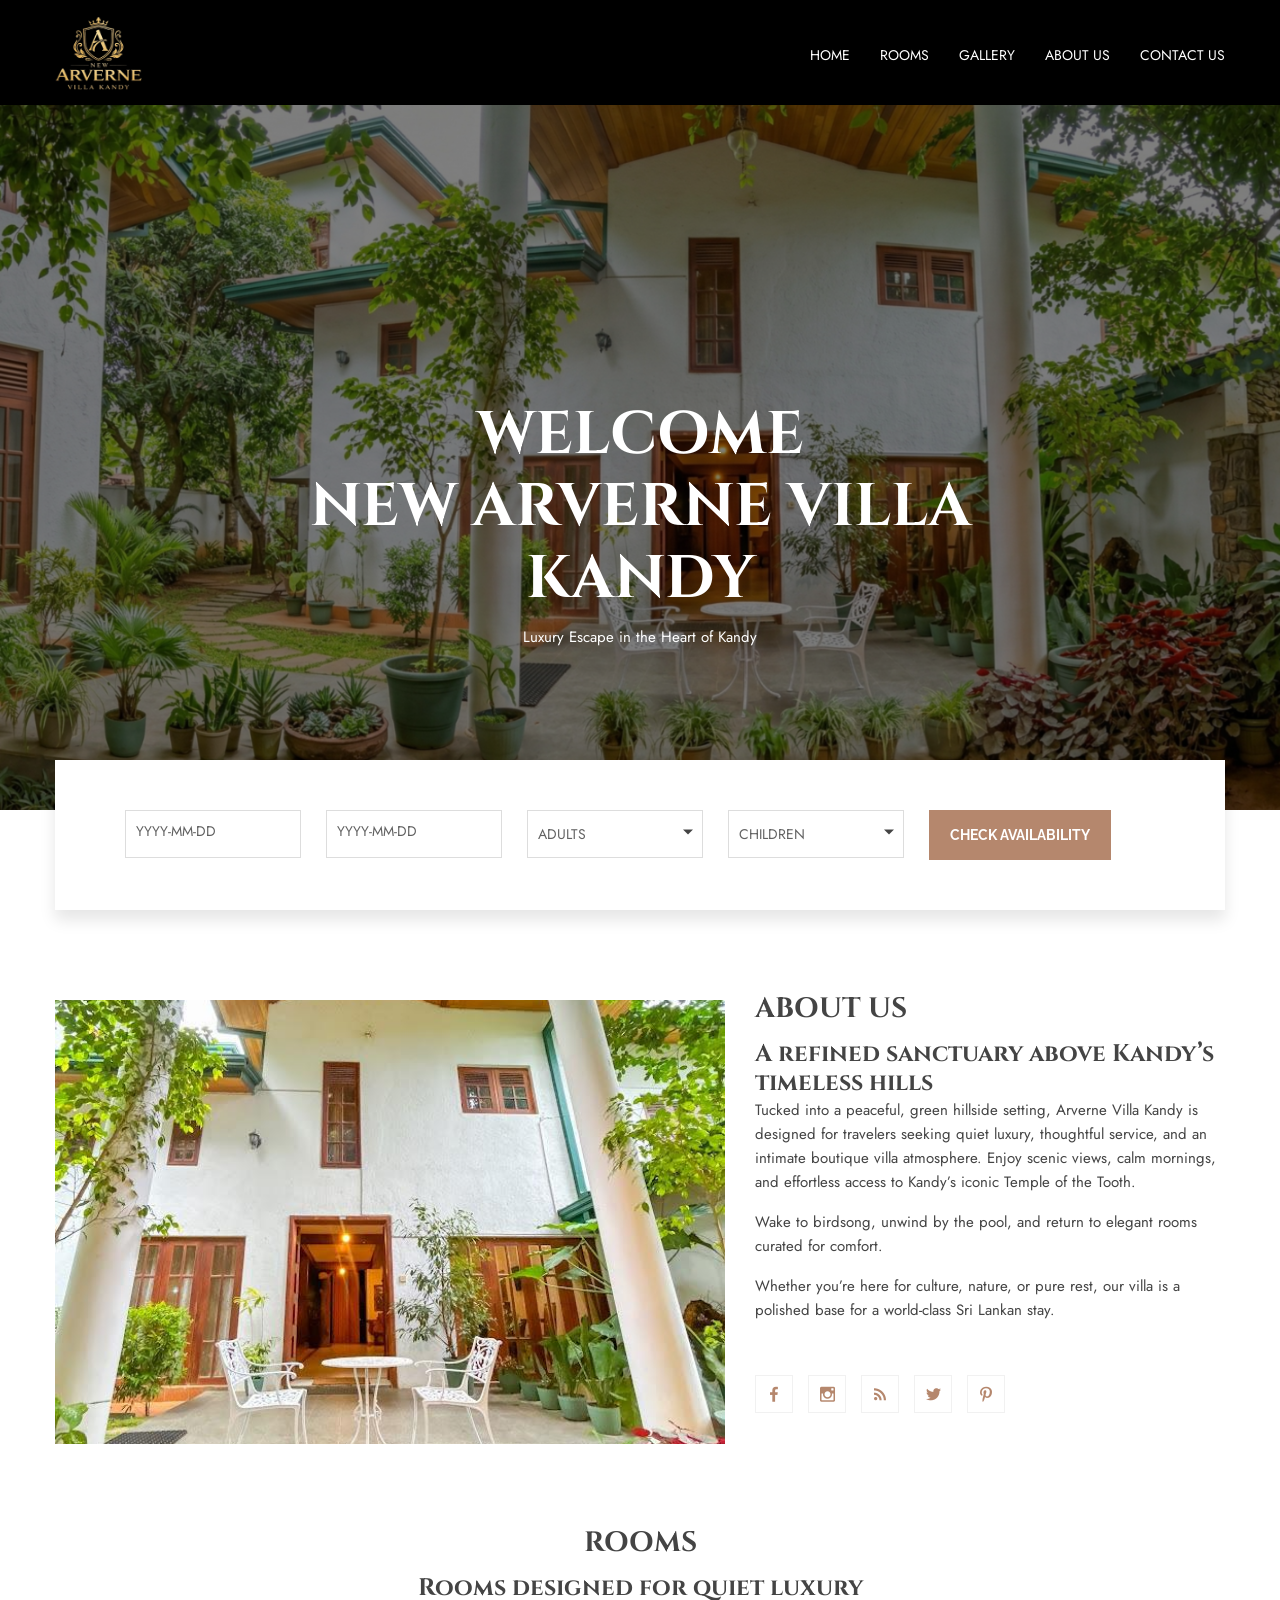
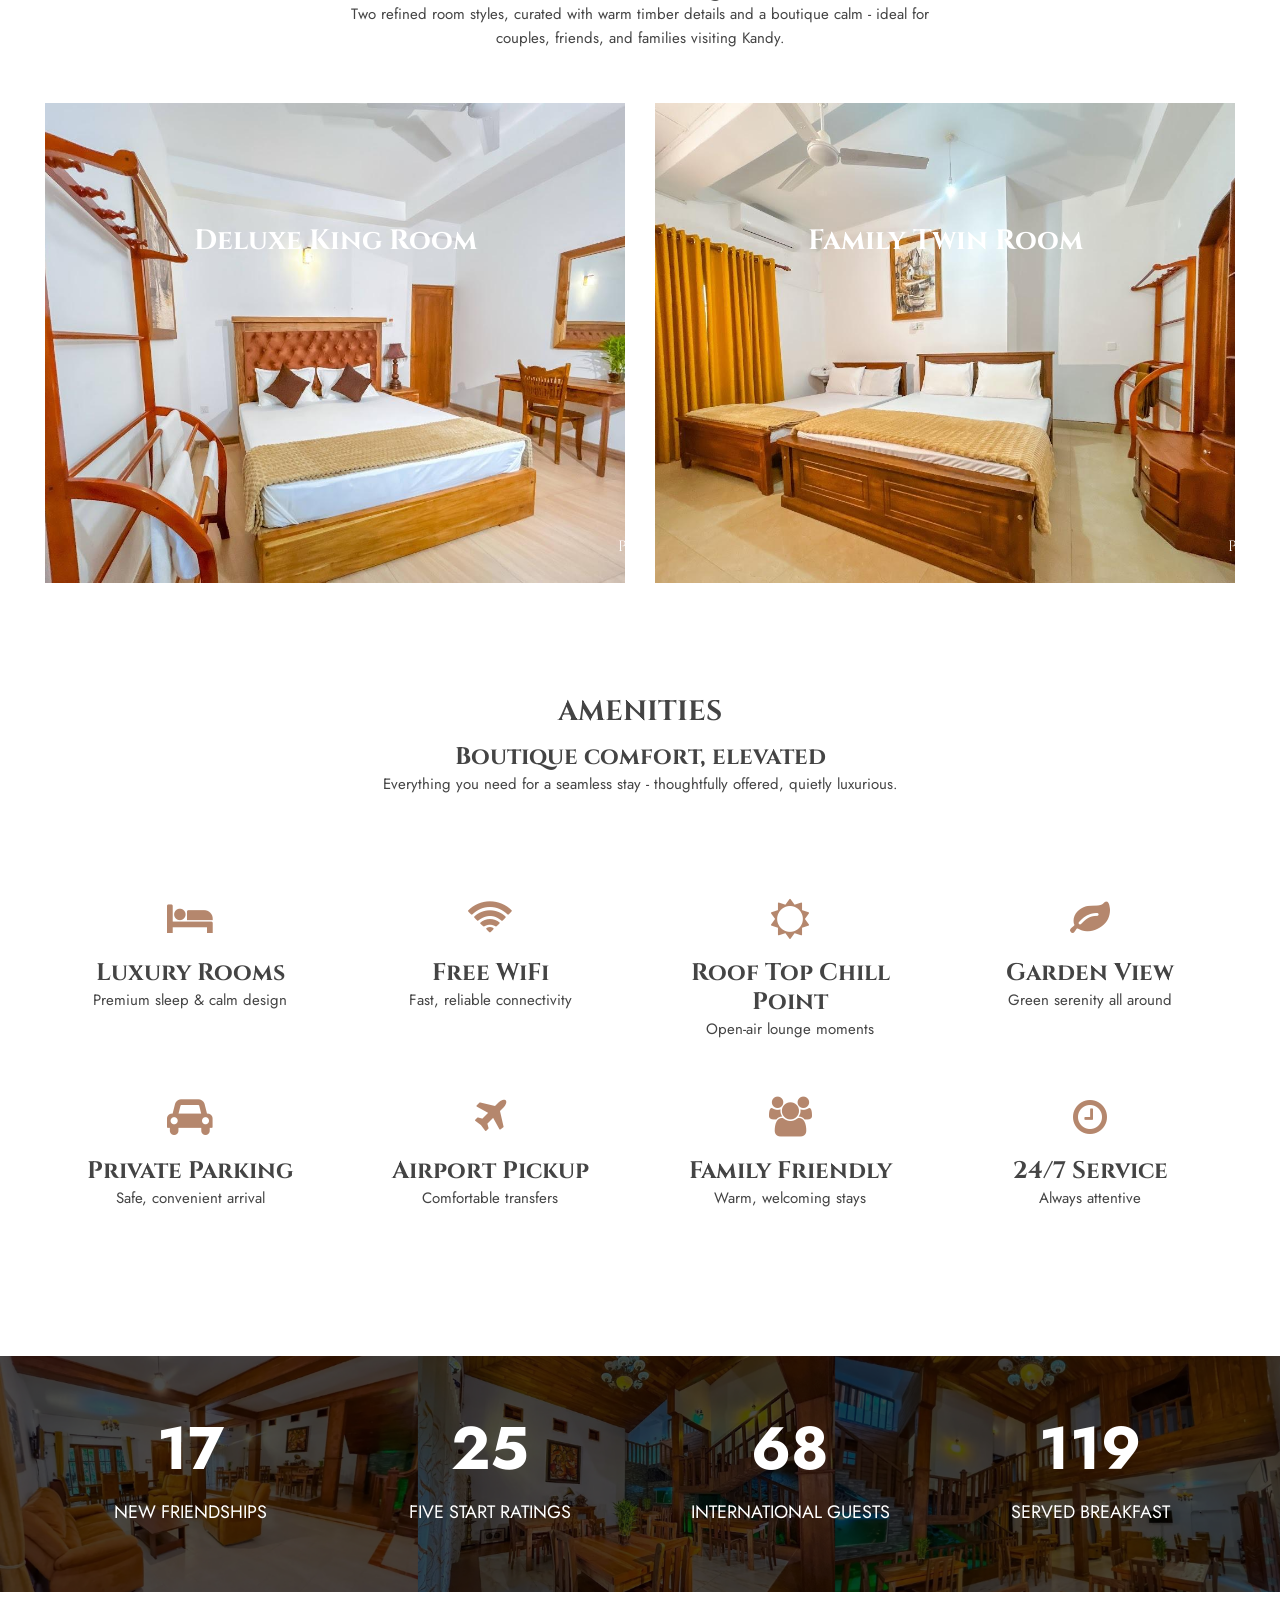
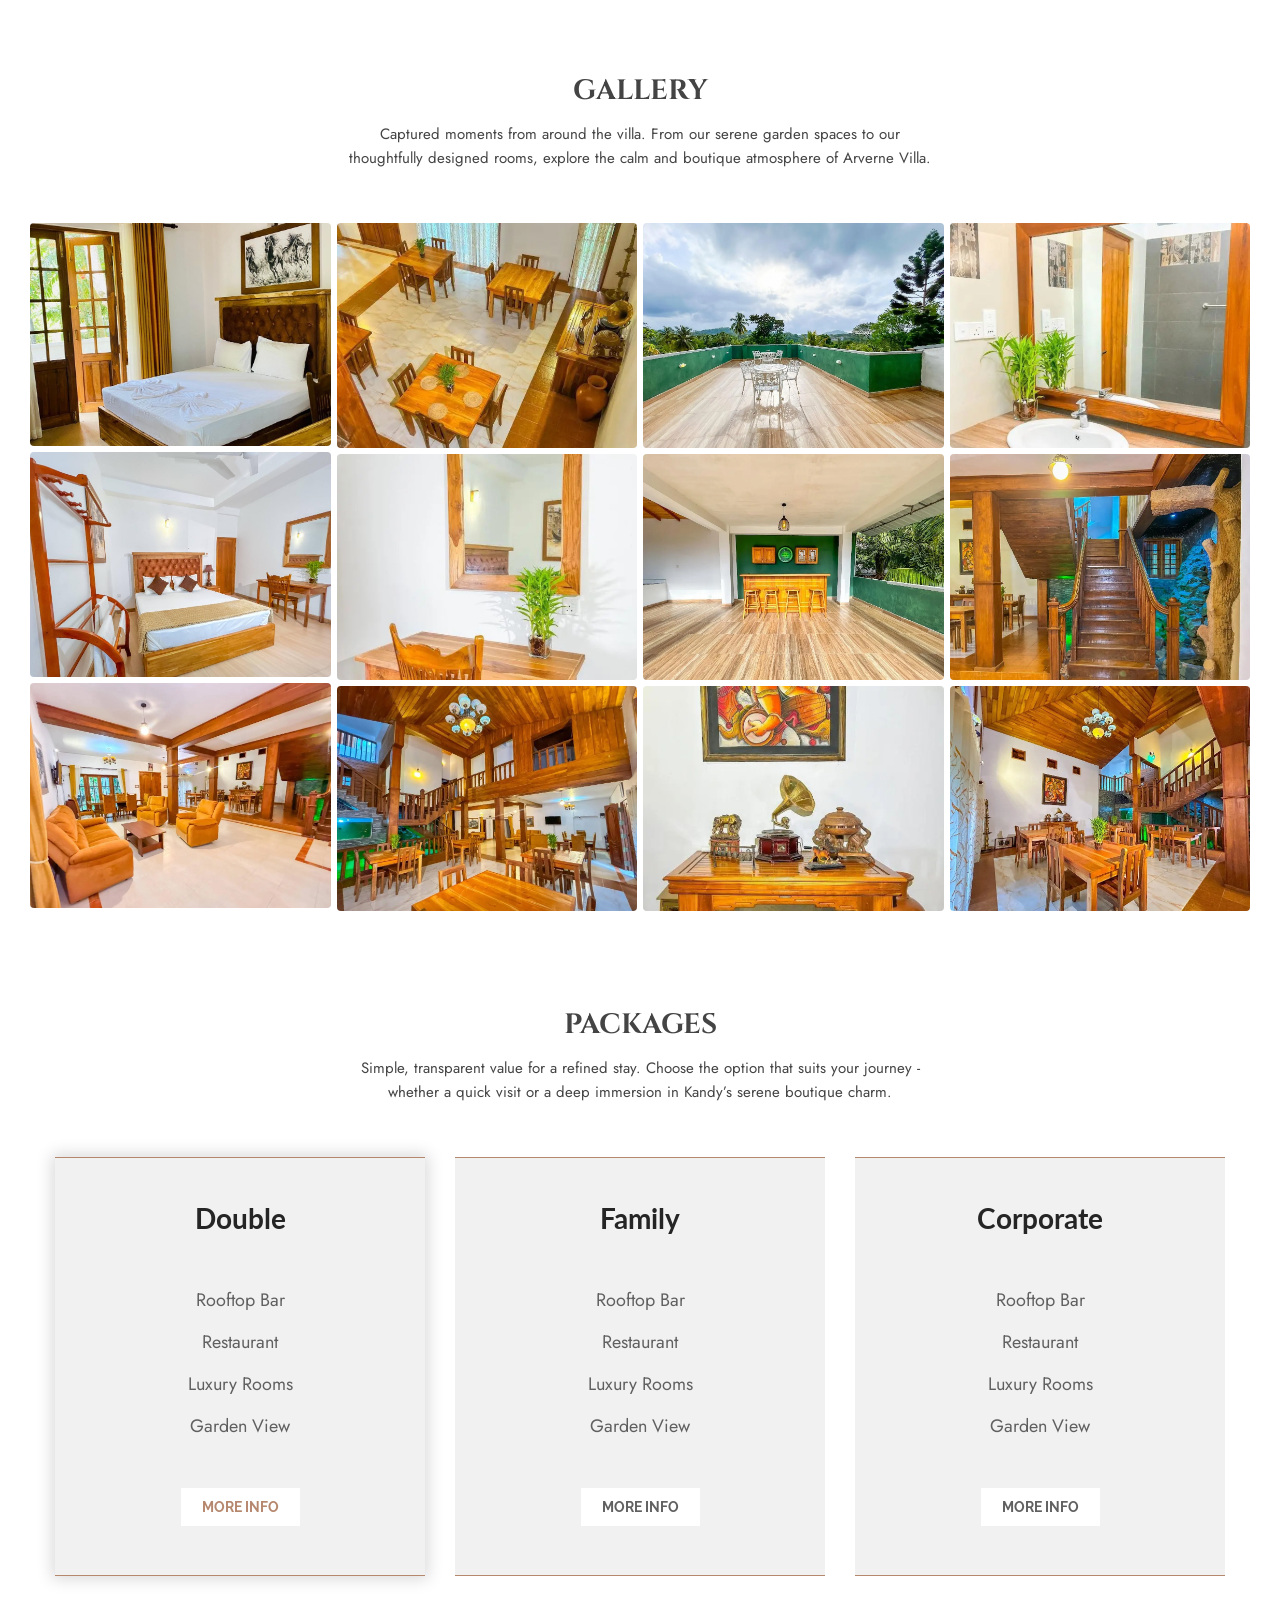
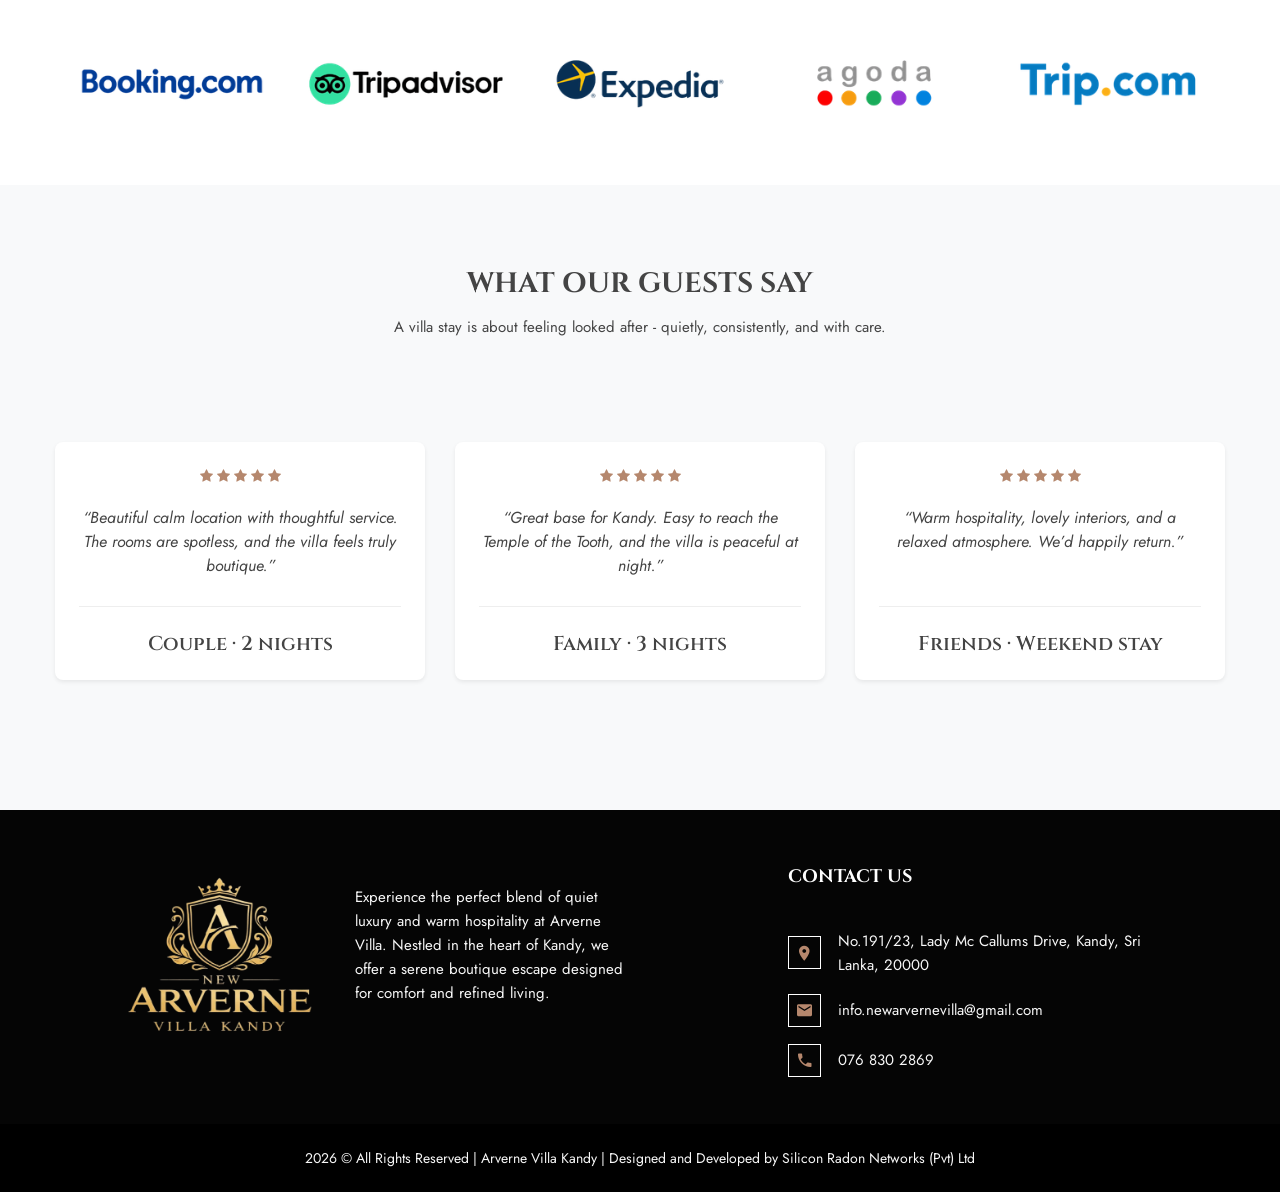
<file: index.html>
<!DOCTYPE html>
<html class="no-js" lang="en">

<!-- Mirrored from htmldemo.net/oestin/oestin/index.html by HTTrack Website Copier/3.x [XR&CO'2014], Sat, 28 Feb 2026 10:48:05 GMT -->

<head>
  <meta charset="utf-8" />
  <meta http-equiv="x-ua-compatible" content="ie=edge" />
  <title>Arverne Villa Kandy</title>
  <meta name="description" content="" />
  <meta name="viewport" content="width=device-width, initial-scale=1" />

  <!-- Favicon Icon -->
  <link rel="shortcut icon" type="image/x-icon" href="img/Arverne/logo-removebg-preview.png" />

  <!-- Google Fonts -->
  <link rel="preconnect" href="https://fonts.googleapis.com">
  <link rel="preconnect" href="https://fonts.gstatic.com" crossorigin>
  <link href="https://fonts.googleapis.com/css2?family=Cinzel:wght@400;700&family=Jost:wght@300;400;600&display=swap"
    rel="stylesheet">

  <!-- All css here -->
  <link rel="stylesheet" href="css/bootstrap.min.css" />
  <link rel="stylesheet" href="css/font-awesome.min.css" />
  <link rel="stylesheet" href="css/shortcode/shortcodes.css" />
  <link rel="stylesheet" href="style.css" />
  <link rel="stylesheet" href="css/responsive.css" />
  <script src="js/vendor/modernizr-2.8.3.min.js"></script>
</head>

<body>
  <!--[if lt IE 8]>
      <p class="browserupgrade">
        You are using an <strong>outdated</strong> browser. Please
        <a href="https://browsehappy.com/">upgrade your browser</a> to improve
        your experience.
      </p>
    <![endif]-->

  <!-- Header Area Start -->
  <header class="header-area fixed header-sticky">
    <div class="container">
      <div class="row">
        <div class="col-xl-5 col-lg-4 col-sm-4 col-12">
          <div class="logo">
            <a href="index.html"><img src="img/Arverne/logo-removebg-preview.png" alt="Arverne Villa Kandy" /></a>
          </div>
        </div>
        <div class="col-xl-7 col-lg-8 col-sm-8 col-12">

          <!-- Mainmenu Start -->
          <div class="main-menu d-none d-lg-block">
            <nav>
              <ul>
                <li><a href="index.html">HOME</a></li>
                <li><a href="room-list.html">ROOMS</a></li>
                <li><a href="gallery.html">GALLERY</a></li>
                <li><a href="about.html">ABOUT US</a></li>
                <li><a href="contact.html">CONTACT US</a></li>
              </ul>
            </nav>
          </div>
          <!-- Mainmenu End -->
        </div>
      </div>
    </div>
    <!-- Mobile Menu Area start -->
    <div class="mobile-menu-area">
      <div class="container">
        <div class="row">
          <div class="col-12">
            <div class="mobile-menu">
              <nav id="dropdown">
                <ul>
                  <li><a href="index.html">HOME</a></li>
                  <li><a href="room-list.html">ROOMS</a></li>
                  <li><a href="gallery.html">GALLERY</a></li>
                  <li><a href="about.html">ABOUT US</a></li>
                  <li><a href="contact.html">CONTACT US</a></li>
                </ul>
              </nav>
            </div>
          </div>
        </div>
      </div>
    </div>
    <!-- Mobile Menu Area end -->
  </header>
  <!-- Header Area End -->
  <!-- Background Area Start -->
  <section class="slider-area">
    <div class="slider-wrapper">
      <div class="single-slide" style="background-image: url('img/Arverne/hero/1.jpg')">
        <div class="banner-content overlay">
          <div class="container">
            <div class="row">
              <div class="col-md-10 mx-auto mt-5">
                <div class="text-content-wrapper">
                  <div class="text-content text-center">
                    <h1 class="pt-180">welcome <br> New Arverne Villa <br> Kandy</h1>
                    <p>
                      Luxury Escape in the Heart of Kandy
                    </p>

                  </div>
                </div>
              </div>
            </div>
          </div>
        </div>
      </div>
      <div class="single-slide" style="background-image: url('img/Arverne/hero/2.jpg')">
        <div class="banner-content overlay">
          <div class="container">
            <div class="row">
              <div class="col-md-10 mx-auto mt-5">
                <div class="text-content-wrapper">
                  <div class="text-content text-center">
                    <h1 class="pt-180">welcome <br> New Arverne Villa <br> Kandy</h1>
                    <p>
                      Luxury Escape in the Heart of Kandy
                    </p>

                  </div>
                </div>
              </div>
            </div>
          </div>
        </div>
      </div>
    </div>
  </section>
  <!-- Background Area End -->
  <!-- About Us Area Start -->
  <section id="about" class="about-area">
    <div class="container">
      <div class="row">
        <div class="col-12">
          <form action="#" method="post" class="search-form">
            <div class="form-container fix">
              <div class="box-select">
                <div class="select date">
                  <input type="text" name="arrive" placeholder="YYYY-MM-DD" onfocus="(this.type='date')"
                    onblur="if(!this.value) this.type='text'" />
                </div>
                <div class="select date">
                  <input type="text" name="departure" placeholder="YYYY-MM-DD" onfocus="(this.type='date')"
                    onblur="if(!this.value) this.type='text'" />
                </div>
                <div class="select arrow">
                  <select name="adults">
                    <option>ADULTS</option>
                    <option>1</option>
                    <option>2</option>
                    <option>3</option>
                    <option>4</option>
                    <option>5</option>
                    <option>6</option>
                  </select>
                </div>
                <div class="select arrow">
                  <select name="children">
                    <option>CHILDREN</option>
                    <option>1</option>
                    <option>2</option>
                    <option>3</option>
                    <option>4</option>
                    <option>5</option>
                    <option>6</option>
                  </select>
                </div>
              </div>
              <button type="submit" class="search default-btn"> Check Availability</button>
            </div>
          </form>
        </div>
      </div>
      <div class="row">
        <div class="col-lg-7">
          <div class="video-wrapper mt-90">
            <div class="video-overlay">
              <img src="img/Arverne/about/about.png" alt="About Arverne Villa Kandy" />
            </div>
            <a class="video-popup" href="https://www.youtube.com/watch?v=rXcp6s0VjZk">
              <i class="zmdi zmdi-play-circle-outline"></i>
            </a>
          </div>
        </div>
        <div class="col-lg-5">
          <div class="about-text">
            <div class="section-title">
              <h3>ABOUT US</h3>
              <h4>A refined sanctuary above Kandy’s timeless hills</h4>
              <p>
                Tucked into a peaceful, green hillside setting, Arverne Villa Kandy is designed for travelers seeking
                quiet luxury, thoughtful service, and an intimate boutique villa atmosphere. Enjoy scenic views, calm
                mornings, and effortless access to Kandy’s iconic Temple of the Tooth.
              </p>
              <p>
                Wake to birdsong, unwind by the pool, and return to elegant rooms curated for comfort.
              </p>
              <p>
                Whether you’re here for culture, nature, or pure rest, our villa is a polished base for a world-class
                Sri Lankan stay.
              </p>
            </div>
            <div class="about-links">
              <a href="https://www.facebook.com/"><i class="zmdi zmdi-facebook"></i></a>
              <a href="https://www.instagram.com/"><i class="zmdi zmdi-instagram"></i></a>
              <a href="https://www.rss.com/"><i class="zmdi zmdi-rss"></i></a>
              <a href="https://twitter.com/"><i class="zmdi zmdi-twitter"></i></a>
              <a href="https://www.pinterest.com/"><i class="zmdi zmdi-pinterest"></i></a>
            </div>
          </div>
        </div>
      </div>
    </div>
  </section>
  <!-- About Us Area End -->
  <!-- Room Area Start -->
  <section id="rooms" class="room-area pt-90">
    <div class="container">
      <div class="row">
        <div class="col-md-8 mx-auto">
          <div class="section-title text-center">
            <h3>ROOMS</h3>
            <h4>Rooms designed for quiet luxury</h4>
            <p>
              Two refined room styles, curated with warm timber details and a boutique calm - ideal for couples,
              friends,
              and families visiting Kandy.
            </p>
          </div>
        </div>
      </div>
    </div>
    <div class="container-fluid overflow-hidden d-flex justify-content-center flex-wrap">
      <div class="single-room small">
        <img src="img/Arverne/rooms/delux_king_room.jpg" alt="Deluxe King Room" />
        <div class="room-hover text-center">
          <div class="hover-text">
            <h3><a href="#">Deluxe King Room</a></h3>
            <p>
              A bright, refined king room with soft neutrals, elegant wood accents, and an uncluttered boutique
              feel - ideal for couples and solo travelers.
              <br /><br />
              <span style="font-size: 13px; text-transform: none;">
                <b>Sleeps:</b> 2 &nbsp;&nbsp;|&nbsp;&nbsp; <b>Bed:</b> 1 King<br />
                <b>Highlights:</b> Air-conditioning, work table
              </span>
            </p>
            <div class="room-btn">
              <a href="./room-details.html" class="default-btn">DETAILS</a>
            </div>
          </div>
          <div class="p-amount">
            <span class="count">Per Night</span>
          </div>
        </div>
      </div>

      <div class="single-room medium">
        <img src="img/Arverne/rooms/family_twin_room.jpg" alt="Family Twin Room" />
        <div class="room-hover text-center">
          <div class="hover-text">
            <h3><a href="#">Family Twin Room</a></h3>
            <p>
              A flexible setup for friends or families - generous sleeping space with a calm, practical layout for
              longer
              stays and easy mornings.
              <br /><br />
              <span style="font-size: 13px; text-transform: none;">
                <b>Sleeps:</b> 3–4 &nbsp;&nbsp;|&nbsp;&nbsp; <b>Beds:</b> Twin + extra option<br />
                <b>Highlights:</b> AC, blackout curtains
              </span>
            </p>
            <div class="room-btn">
              <a href="./room-details.html" class="default-btn">DETAILS</a>
            </div>
          </div>
          <div class="p-amount">
            <span class="count">Per Night</span>
          </div>
        </div>
      </div>
    </div>
  </section>
  <!-- Room Area End -->
  <!-- Amenities Area Start -->
  <section class="services-area ptb-90">
    <div class="container">
      <div class="row">
        <div class="col-md-8 mx-auto">
          <div class="section-title text-center">
            <h3>AMENITIES</h3>
            <h4>Boutique comfort, elevated</h4>
            <p>
              Everything you need for a seamless stay - thoughtfully offered, quietly luxurious.
            </p>
          </div>
        </div>
      </div>
      <div class="row text-center mt-50">
        <!-- Luxury Rooms -->
        <div class="col-lg-3 col-md-4 col-sm-6 col-12 mb-40">
          <div class="single-amenity">
            <div class="amenity-icon mb-20">
              <i class="fa fa-bed" style="font-size: 40px; color: #b5876d;"></i>
            </div>
            <h4>Luxury Rooms</h4>
            <p>Premium sleep & calm design</p>
          </div>
        </div>
        <!-- Free WiFi -->
        <div class="col-lg-3 col-md-4 col-sm-6 col-12 mb-40">
          <div class="single-amenity">
            <div class="amenity-icon mb-20">
              <i class="fa fa-wifi" style="font-size: 40px; color: #b5876d;"></i>
            </div>
            <h4>Free WiFi</h4>
            <p>Fast, reliable connectivity</p>
          </div>
        </div>
        <!-- Roof Top -->
        <div class="col-lg-3 col-md-4 col-sm-6 col-12 mb-40">
          <div class="single-amenity">
            <div class="amenity-icon mb-20">
              <i class="fa fa-sun-o" style="font-size: 40px; color: #b5876d;"></i>
            </div>
            <h4>Roof Top Chill Point</h4>
            <p>Open-air lounge moments</p>
          </div>
        </div>
        <!-- Garden View -->
        <div class="col-lg-3 col-md-4 col-sm-6 col-12 mb-40">
          <div class="single-amenity">
            <div class="amenity-icon mb-20">
              <i class="fa fa-leaf" style="font-size: 40px; color: #b5876d;"></i>
            </div>
            <h4>Garden View</h4>
            <p>Green serenity all around</p>
          </div>
        </div>
        <!-- Private Parking -->
        <div class="col-lg-3 col-md-4 col-sm-6 col-12 mb-40">
          <div class="single-amenity">
            <div class="amenity-icon mb-20">
              <i class="fa fa-car" style="font-size: 40px; color: #b5876d;"></i>
            </div>
            <h4>Private Parking</h4>
            <p>Safe, convenient arrival</p>
          </div>
        </div>
        <!-- Airport Pickup -->
        <div class="col-lg-3 col-md-4 col-sm-6 col-12 mb-40">
          <div class="single-amenity">
            <div class="amenity-icon mb-20">
              <i class="fa fa-plane" style="font-size: 40px; color: #b5876d;"></i>
            </div>
            <h4>Airport Pickup</h4>
            <p>Comfortable transfers</p>
          </div>
        </div>
        <!-- Family Friendly -->
        <div class="col-lg-3 col-md-4 col-sm-6 col-12 mb-40">
          <div class="single-amenity">
            <div class="amenity-icon mb-20">
              <i class="fa fa-users" style="font-size: 40px; color: #b5876d;"></i>
            </div>
            <h4>Family Friendly</h4>
            <p>Warm, welcoming stays</p>
          </div>
        </div>
        <!-- 24/7 Service -->
        <div class="col-lg-3 col-md-4 col-sm-6 col-12 mb-40">
          <div class="single-amenity">
            <div class="amenity-icon mb-20">
              <i class="fa fa-clock-o" style="font-size: 40px; color: #b5876d;"></i>
            </div>
            <h4>24/7 Service</h4>
            <p>Always attentive</p>
          </div>
        </div>
      </div>
    </div>
  </section>
  <!-- Amenities Area End -->
  <!-- Fun Factor Area Start -->
  <section class="fun-factor-area bg-1 overlay-dark">
    <div class="container">
      <div class="row">
        <div class="col-lg-3 col-sm-6 col-12">
          <div class="single-fun-factor text-center">
            <h1><span class="counter">112</span></h1>
            <h4>new friendships</h4>
          </div>
        </div>
        <div class="col-lg-3 col-sm-6 col-12">
          <div class="single-fun-factor text-center">
            <h1><span class="counter">158</span></h1>
            <h4>five start ratings</h4>
          </div>
        </div>
        <div class="col-lg-3 col-sm-6 col-12">
          <div class="single-fun-factor text-center">
            <h1><span class="counter">430</span></h1>
            <h4>international guests</h4>
          </div>
        </div>
        <div class="col-lg-3 col-sm-6 col-12">
          <div class="single-fun-factor text-center">
            <h1><span class="counter">745</span></h1>
            <h4>served breakfast</h4>
          </div>
        </div>
      </div>
    </div>
  </section>
  <!-- Fun Factor Area End -->
  <!-- Gallery Area Start -->
  <section id="gallery" class="gallery-area pt-90">
    <div class="container">
      <div class="row">
        <div class="col-md-8 mx-auto">
          <div class="section-title text-center">
            <h3>gallery</h3>
            <p>
              Captured moments from around the villa. From our serene garden spaces to our thoughtfully designed rooms,
              explore the calm and boutique atmosphere of Arverne Villa.
            </p>
          </div>
        </div>
      </div>
    </div>

    <!-- Modern Masonry Gallery -->
    <div class="gallery-masonry-wrap">

      <a class="gal-item image-popup" href="img/Arverne/gallery/1.jpg">
        <img src="img/Arverne/gallery/1.jpg" alt="Arverne Villa gallery" />
        <div class="gal-overlay"><span class="gal-zoom"><i class="fa fa-search-plus"></i></span></div>
      </a>

      <a class="gal-item image-popup" href="img/Arverne/gallery/2.jpeg">
        <img src="img/Arverne/gallery/2.jpeg" alt="Arverne Villa gallery" />
        <div class="gal-overlay"><span class="gal-zoom"><i class="fa fa-search-plus"></i></span></div>
      </a>

      <a class="gal-item image-popup" href="img/Arverne/gallery/3.webp">
        <img src="img/Arverne/gallery/3.webp" alt="Arverne Villa gallery" />
        <div class="gal-overlay"><span class="gal-zoom"><i class="fa fa-search-plus"></i></span></div>
      </a>

      <a class="gal-item image-popup" href="img/Arverne/gallery/4.webp">
        <img src="img/Arverne/gallery/4.webp" alt="Arverne Villa gallery" />
        <div class="gal-overlay"><span class="gal-zoom"><i class="fa fa-search-plus"></i></span></div>
      </a>

      <a class="gal-item image-popup" href="img/Arverne/gallery/5.webp">
        <img src="img/Arverne/gallery/5.webp" alt="Arverne Villa gallery" />
        <div class="gal-overlay"><span class="gal-zoom"><i class="fa fa-search-plus"></i></span></div>
      </a>

      <a class="gal-item image-popup" href="img/Arverne/gallery/6.webp">
        <img src="img/Arverne/gallery/6.webp" alt="Arverne Villa gallery" />
        <div class="gal-overlay"><span class="gal-zoom"><i class="fa fa-search-plus"></i></span></div>
      </a>

      <a class="gal-item image-popup" href="img/Arverne/gallery/7.webp">
        <img src="img/Arverne/gallery/7.webp" alt="Arverne Villa gallery" />
        <div class="gal-overlay"><span class="gal-zoom"><i class="fa fa-search-plus"></i></span></div>
      </a>

      <a class="gal-item image-popup" href="img/Arverne/gallery/8.webp">
        <img src="img/Arverne/gallery/8.webp" alt="Arverne Villa gallery" />
        <div class="gal-overlay"><span class="gal-zoom"><i class="fa fa-search-plus"></i></span></div>
      </a>

      <a class="gal-item image-popup" href="img/Arverne/gallery/9.webp">
        <img src="img/Arverne/gallery/9.webp" alt="Arverne Villa gallery" />
        <div class="gal-overlay"><span class="gal-zoom"><i class="fa fa-search-plus"></i></span></div>
      </a>

      <a class="gal-item image-popup" href="img/Arverne/gallery/10.webp">
        <img src="img/Arverne/gallery/10.webp" alt="Arverne Villa gallery" />
        <div class="gal-overlay"><span class="gal-zoom"><i class="fa fa-search-plus"></i></span></div>
      </a>

      <a class="gal-item image-popup" href="img/Arverne/gallery/11.webp">
        <img src="img/Arverne/gallery/11.webp" alt="Arverne Villa gallery" />
        <div class="gal-overlay"><span class="gal-zoom"><i class="fa fa-search-plus"></i></span></div>
      </a>

      <a class="gal-item image-popup" href="img/Arverne/gallery/12.webp">
        <img src="img/Arverne/gallery/12.webp" alt="Arverne Villa gallery" />
        <div class="gal-overlay"><span class="gal-zoom"><i class="fa fa-search-plus"></i></span></div>
      </a>

    </div>
  </section>
  <!-- Gallery Area End -->


  <!-- Pricing Area Start -->
  <section class="pricing-area " style="margin-top: 70px;">
    <div class="container">
      <div class="row">
        <div class="col-md-8 mx-auto">
          <div class="section-title text-center">
            <h3>Packages</h3>
            <p>
              Simple, transparent value for a refined stay. Choose the option
              that suits your journey - whether a quick visit or a deep immersion
              in Kandy’s serene boutique charm.
            </p>
          </div>
        </div>
      </div>
      <div class="row">

        <div class="col-md-4 col-sm-6">
          <div class="single-pricing best-offer">
            <div class="package-name">
              <h3>Double</h3>
            </div>
            <div class="package-offer">

              <span>Rooftop Bar</span>
              <span>Restaurant</span>
              <span>Luxury Rooms</span>
              <span>Garden View</span>
            </div>
            <div class="signup-btn">
              <a href="contact.html" class="default-btn">MORE INFO</a>
            </div>
          </div>
        </div>
        <div class="col-md-4 col-sm-6">
          <div class="single-pricing">
            <div class="package-name">
              <h3>Family</h3>
            </div>
            <div class="package-offer">

              <span>Rooftop Bar</span>
              <span>Restaurant</span>
              <span>Luxury Rooms</span>
              <span>Garden View</span>
            </div>
            <div class="signup-btn">
              <a href="contact.html" class="default-btn">MORE INFO</a>
            </div>
          </div>
        </div>
        <div class="col-md-4 col-sm-6">
          <div class="single-pricing">
            <div class="package-name">
              <h3>Corporate</h3>
            </div>
            <div class="package-offer">

              <span>Rooftop Bar</span>
              <span>Restaurant</span>
              <span>Luxury Rooms</span>
              <span>Garden View</span>
            </div>
            <div class="signup-btn">
              <a href="contact.html" class="default-btn">MORE INFO</a>
            </div>
          </div>
        </div>
      </div>
    </div>
  </section>
  <!-- Pricing Area End -->

  <div class="client-area">
    <div class="container">
      <div class="row">
        <div class="col-12">
          <div class="client-carousel">
            <div class="single-client">
              <div class="client-image">
                <a href="#">
                  <img src="img/Arverne/other logo/1.png" alt="" class="p-img" />
                  <img src="img/Arverne/other logo/1.png" alt="" class="s-img" />
                </a>
              </div>
            </div>
            <div class="single-client">
              <div class="client-image">
                <a href="#">
                  <img src="img/Arverne/other logo/2.png" alt="" class="p-img" />
                  <img src="img/Arverne/other logo/2.png" alt="" class="s-img" />
                </a>
              </div>
            </div>
            <div class="single-client">
              <div class="client-image">
                <a href="#">
                  <img src="img/Arverne/other logo/3.png" alt="" class="p-img" />
                  <img src="img/Arverne/other logo/3.png" alt="" class="s-img" />
                </a>
              </div>
            </div>
            <div class="single-client">
              <div class="client-image">
                <a href="#">
                  <img src="img/Arverne/other logo/4.png" alt="" class="p-img" />
                  <img src="img/Arverne/other logo/4.png" alt="" class="s-img" />
                </a>
              </div>
            </div>
            <div class="single-client">
              <div class="client-image">
                <a href="#">
                  <img src="img/Arverne/other logo/5.png" alt="" class="p-img" />
                  <img src="img/Arverne/other logo/5.png" alt="" class="s-img" />
                </a>
              </div>
            </div>
          </div>
        </div>
      </div>
    </div>
  </div>
  <!-- Client Area End -->



  <!-- Reviews Area Start -->
  <section class="reviews-area ptb-90 bg-light">
    <div class="container">
      <div class="row">
        <div class="col-md-8 mx-auto">
          <div class="section-title text-center">
            <h3>What our guests say</h3>
            <p>
              A villa stay is about feeling looked after - quietly, consistently, and with care.
            </p>
          </div>
        </div>
      </div>
      <div class="row text-center mt-50">
        <!-- Review 1 -->
        <div class="col-lg-4 col-md-6 col-12 mb-40">
          <div class="single-review p-4 bg-white shadow-sm" style="border-radius: 8px; height: 100%;">
            <div class="rating mb-20">
              <i class="fa fa-star" style="color: #b5876d;"></i>
              <i class="fa fa-star" style="color: #b5876d;"></i>
              <i class="fa fa-star" style="color: #b5876d;"></i>
              <i class="fa fa-star" style="color: #b5876d;"></i>
              <i class="fa fa-star" style="color: #b5876d;"></i>
            </div>
            <p style="font-style: italic; font-size: 16px; min-height: 80px;">
              “Beautiful calm location with thoughtful service. The rooms are spotless, and the villa feels truly
              boutique.”
            </p>
            <div class="review-meta mt-20" style="border-top: 1px solid #eee; padding-top: 15px;">
              <h5 class="mt-10" style="font-weight: 600;">Couple · 2 nights</h5>
            </div>
          </div>
        </div>
        <!-- Review 2 -->
        <div class="col-lg-4 col-md-6 col-12 mb-40">
          <div class="single-review p-4 bg-white shadow-sm" style="border-radius: 8px; height: 100%;">
            <div class="rating mb-20">
              <i class="fa fa-star" style="color: #b5876d;"></i>
              <i class="fa fa-star" style="color: #b5876d;"></i>
              <i class="fa fa-star" style="color: #b5876d;"></i>
              <i class="fa fa-star" style="color: #b5876d;"></i>
              <i class="fa fa-star" style="color: #b5876d;"></i>
            </div>
            <p style="font-style: italic; font-size: 16px; min-height: 80px;">
              “Great base for Kandy. Easy to reach the Temple of the Tooth, and the villa is peaceful at night.”
            </p>
            <div class="review-meta mt-20" style="border-top: 1px solid #eee; padding-top: 15px;">
              <h5 class="mt-10" style="font-weight: 600;">Family · 3 nights</h5>
            </div>
          </div>
        </div>
        <!-- Review 3 -->
        <div class="col-lg-4 col-md-6 col-12 mb-40 mx-auto">
          <div class="single-review p-4 bg-white shadow-sm" style="border-radius: 8px; height: 100%;">
            <div class="rating mb-20">
              <i class="fa fa-star" style="color: #b5876d;"></i>
              <i class="fa fa-star" style="color: #b5876d;"></i>
              <i class="fa fa-star" style="color: #b5876d;"></i>
              <i class="fa fa-star" style="color: #b5876d;"></i>
              <i class="fa fa-star" style="color: #b5876d;"></i>
            </div>
            <p style="font-style: italic; font-size: 16px; min-height: 80px;">
              “Warm hospitality, lovely interiors, and a relaxed atmosphere. We’d happily return.”
            </p>
            <div class="review-meta mt-20" style="border-top: 1px solid #eee; padding-top: 15px;">
              <h5 class="mt-10" style="font-weight: 600;">Friends · Weekend stay</h5>
            </div>
          </div>
        </div>
      </div>
    </div>
  </section>
  <!-- Reviews Area End -->
  <!-- Client Area Start -->

  <!-- Newsletter Area Start -->

  <!-- Newsletter Area End -->

  <!-- Footer Area Start -->
  <footer id="contact" class="footer-area">
    <!-- Footer Widget Start -->
    <div class="footer-widget-area bg-dark">
      <div class="container">
        <div class="row mb-n60 justify-content-around">
          <div class="col-lg-1 col-md-4 col-sm-12 col-12 mb-60">
            <div class="single-footer-widget">
              <div class="footer-logo">
                <a href="index.html"><img src="img/Arverne/logo.jpg" alt="Arverne Villa Kandy" /></a>
              </div>
            </div>
          </div>
          <div class="col-lg-3 col-md-2 col-sm-12 col-12 mb-60">
            <div class="single-footer-widget">
              <p style="padding-top: 15px;">
                Experience the perfect blend of quiet luxury and warm hospitality
                at Arverne Villa. Nestled in the heart of Kandy, we offer a serene
                boutique escape designed for comfort and refined living.
              </p>
              <!-- <div class="social-icons">
                <a href="#/"><i class="zmdi zmdi-facebook"></i></a>
                <a href="#/"><i class="zmdi zmdi-instagram"></i></a>
                <a href="#/"><i class="zmdi zmdi-rss"></i></a>
                <a href="#/"><i class="zmdi zmdi-twitter"></i></a>
                <a href="#/"><i class="zmdi zmdi-pinterest"></i></a>
              </div> -->
            </div>
          </div>
          <div class="col-lg-4 col-md-4 col-sm-12 col-12 mb-60">
            <div class="single-footer-widget">
              <h3>contact us</h3>
              <div class="c-info">
                <span><i class="zmdi zmdi-pin"></i></span>
                <span>No.191/23, Lady Mc Callums Drive, Kandy, Sri Lanka, 20000</span>
              </div>
              <div class="c-info">
                <span><i class="zmdi zmdi-email"></i></span>
                <span>info.newarvernevilla@gmail.com</span>
              </div>
              <div class="c-info">
                <span><i class="zmdi zmdi-phone"></i></span>
                <span>076 830 2869</span>
              </div>
            </div>
          </div>

        </div>
      </div>
    </div>
    <!-- Footer Widget End -->
    <!-- Footer Bottom Area Start -->
    <div class="footer-bottom-area bg-black">
      <div class="container">
        <div class="row justify-content-center">
          <div class="col-auto">
            <div class="footer-text text-center">
              <span>2026 © All Rights Reserved | Arverne Villa Kandy | Designed and Developed by Silicon Radon Networks
                (Pvt) Ltd<span>
            </div>
          </div>
        </div>
      </div>
    </div>
    <!-- Footer Bottom Area End -->
  </footer>
  <!-- Footer Area End -->

  <!-- All js here -->
  <script src="js/vendor/jquery-3.6.0.min.js"></script>
  <script src="js/vendor/jquery-migrate-3.3.2.min.js"></script>
  <script src="js/bootstrap.min.js"></script>
  <script src="js/owl.carousel.min.js"></script>
  <script src="js/ajax-mail.js"></script>
  <script src="js/jquery.ajaxchimp.min.js"></script>
  <script src="js/jquery.meanmenu.js"></script>
  <script src="js/jquery.counterup.min.js"></script>
  <script src="js/waypoints.min.js"></script>
  <script src="js/isotope.pkgd.min.js"></script>
  <script src="js/imagesloaded.pkgd.min.js"></script>
  <script src="js/jquery.magnific-popup.js"></script>
  <script src="js/plugins.js"></script>
  <script src="js/main.js"></script>
</body>

<!-- Mirrored from htmldemo.net/oestin/oestin/index.html by HTTrack Website Copier/3.x [XR&CO'2014], Sat, 28 Feb 2026 10:48:30 GMT -->

</html>
</file>
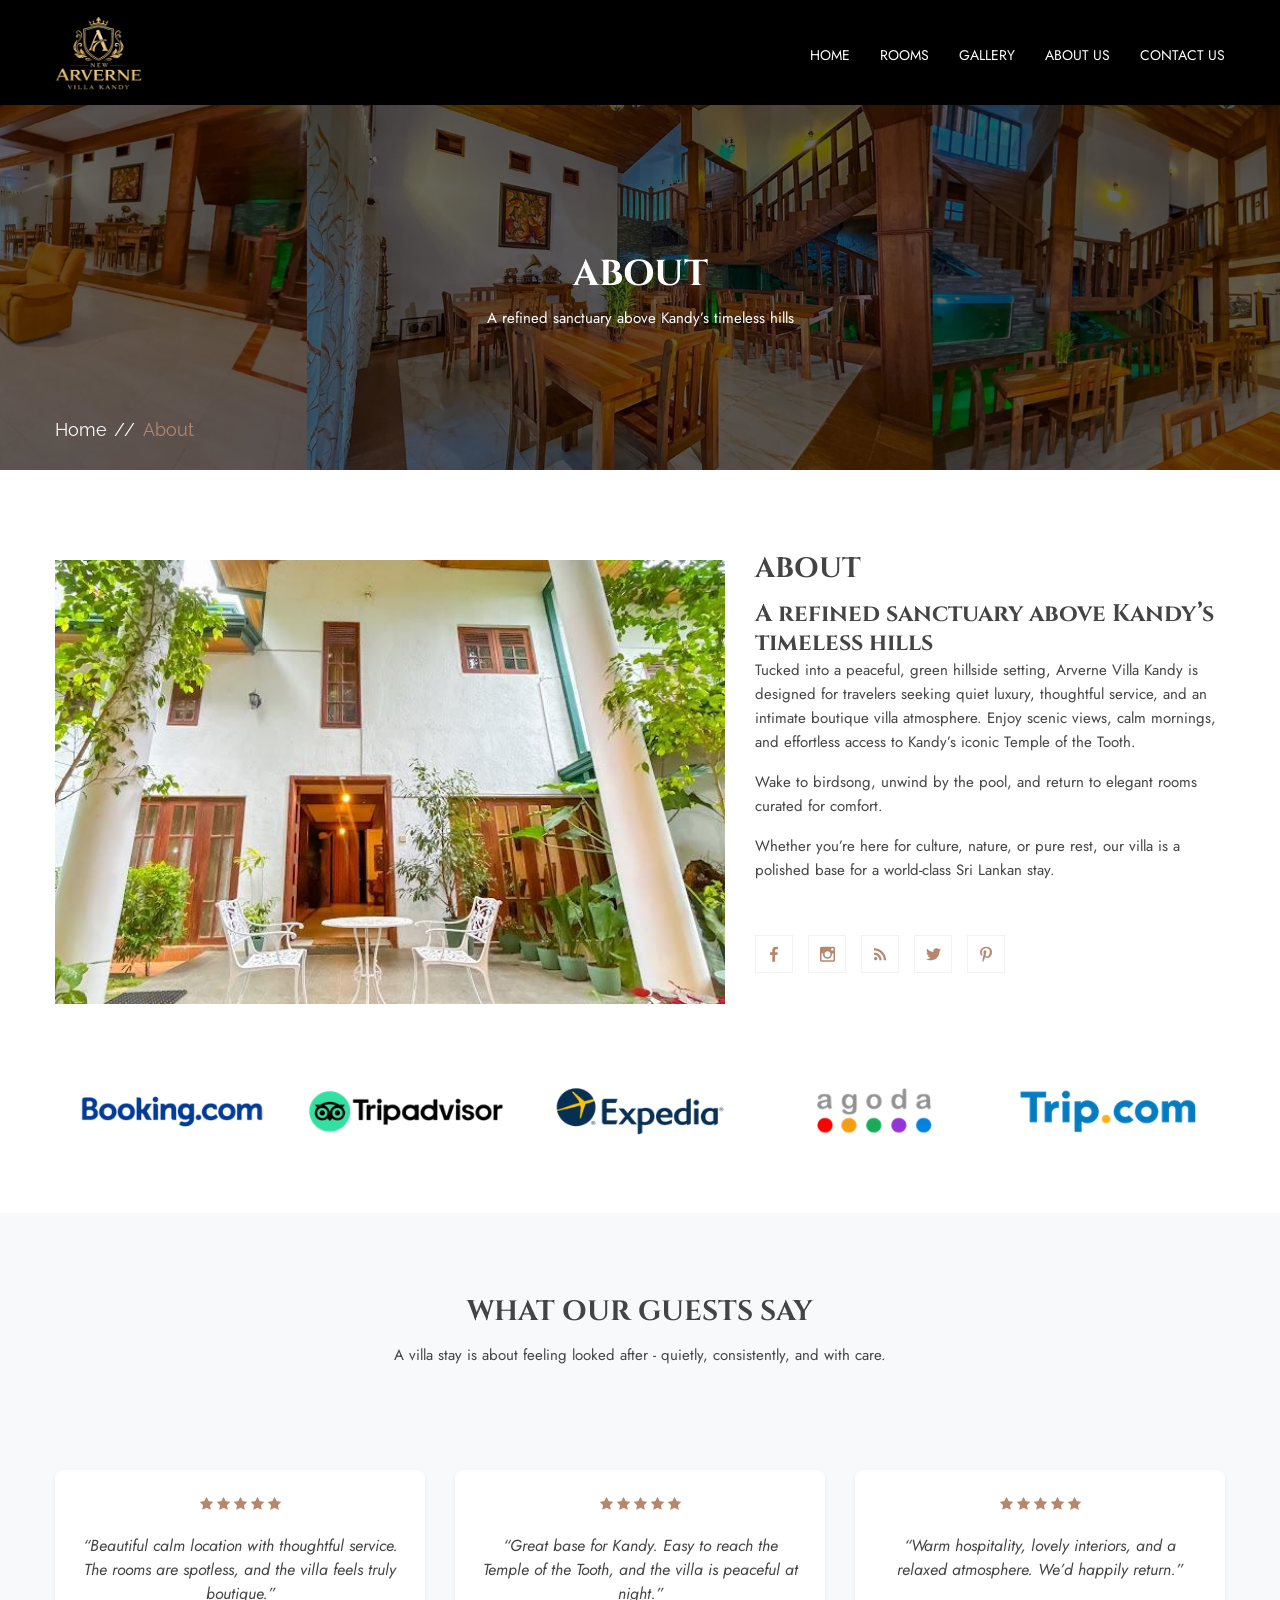
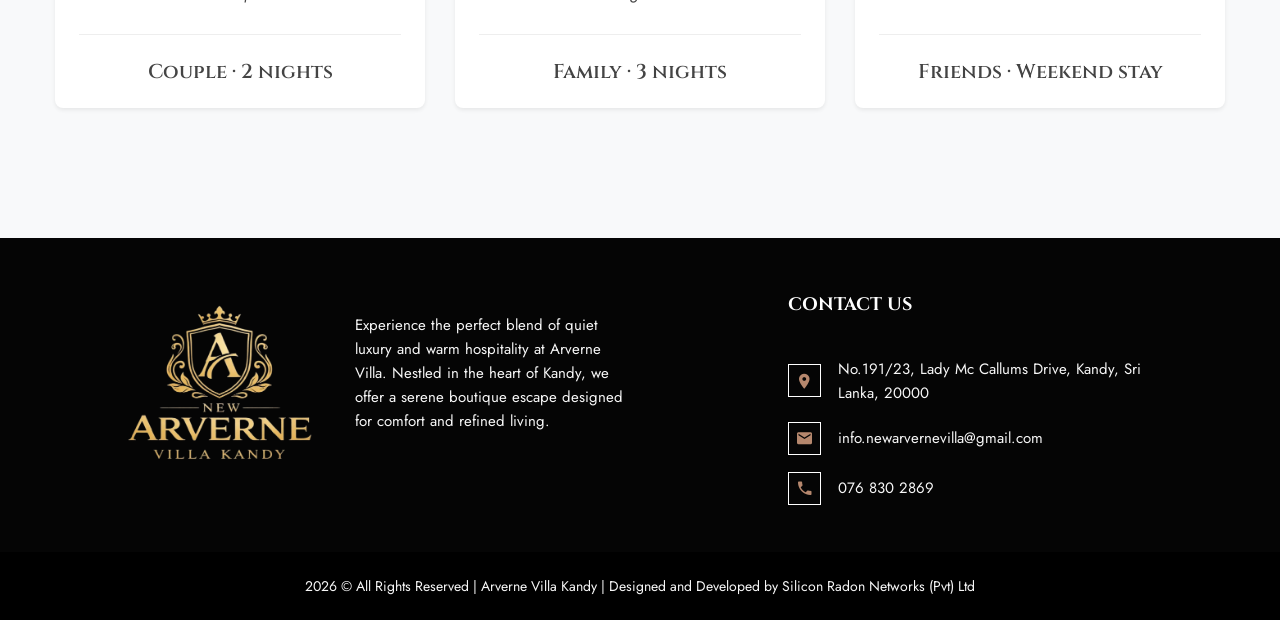
<file: about.html>
<!doctype html>
<html class="no-js" lang="en">


<head>
    <meta charset="utf-8" />
    <meta http-equiv="x-ua-compatible" content="ie=edge" />
    <title>Arverne Villa Kandy - About</title>
    <meta name="description" content="" />
    <meta name="viewport" content="width=device-width, initial-scale=1" />

    <!-- Favicon Icon -->
    <link rel="shortcut icon" type="image/x-icon" href="img/Arverne/logo-removebg-preview.png" />

    <!-- Google Fonts -->
    <link rel="preconnect" href="https://fonts.googleapis.com">
    <link rel="preconnect" href="https://fonts.gstatic.com" crossorigin>
    <link href="https://fonts.googleapis.com/css2?family=Cinzel:wght@400;700&family=Jost:wght@300;400;600&display=swap"
        rel="stylesheet">

    <!-- All css here -->
    <link rel="stylesheet" href="css/bootstrap.min.css" />
    <link rel="stylesheet" href="css/font-awesome.min.css" />
    <link rel="stylesheet" href="css/shortcode/shortcodes.css" />
    <link rel="stylesheet" href="style.css" />
    <link rel="stylesheet" href="css/responsive.css" />
    <script src="js/vendor/modernizr-2.8.3.min.js"></script>
</head>

<body>
    <!--[if lt IE 8]>
      <p class="browserupgrade">
        You are using an <strong>outdated</strong> browser. Please
        <a href="https://browsehappy.com/">upgrade your browser</a> to improve
        your experience.
      </p>
    <![endif]-->

    <!-- Header Area Start -->
    <header class="header-area fixed header-sticky">
        <div class="container">
            <div class="row">
                <div class="col-xl-5 col-lg-4 col-sm-4 col-12">
                    <div class="logo">
                        <a href="index.html"><img src="img/Arverne/logo-removebg-preview.png"
                                alt="Arverne Villa Kandy" /></a>
                    </div>
                </div>
                <div class="col-xl-7 col-lg-8 col-sm-8 col-12">

                    <!-- Mainmenu Start -->
                    <div class="main-menu d-none d-lg-block">
                        <nav>
                            <ul>
                                <li><a href="index.html">HOME</a></li>
                                <li><a href="room-list.html">ROOMS</a></li>
                                <li><a href="gallery.html">GALLERY</a></li>
                                <li><a href="about.html">ABOUT US</a></li>
                                <li><a href="contact.html">CONTACT US</a></li>
                            </ul>
                        </nav>
                    </div>
                    <!-- Mainmenu End -->
                </div>
            </div>
        </div>
        <!-- Mobile Menu Area start -->
        <div class="mobile-menu-area">
            <div class="container">
                <div class="row">
                    <div class="col-12">
                        <div class="mobile-menu">
                            <nav id="dropdown">
                                <ul>
                                    <li><a href="index.html">HOME</a></li>
                                    <li><a href="room-list.html">ROOMS</a></li>
                                    <li><a href="gallery.html">GALLERY</a></li>
                                    <li><a href="about.html">ABOUT US</a></li>
                                    <li><a href="contact.html">CONTACT US</a></li>
                                </ul>
                            </nav>
                        </div>
                    </div>
                </div>
            </div>
        </div>
        <!-- Mobile Menu Area end -->
    </header>
    <!-- Header Area End -->
    <!-- Breadcrumb Area Start-->
    <section class="breadcrumb-area overlay-dark-2 bg-3">
        <div class="container">
            <div class="row">
                <div class="col-12">
                    <div class="breadcrumb-text text-center">
                        <h2>ABOUT</h2>
                        <p>A refined sanctuary above Kandy’s timeless hills</p>
                        <div class="breadcrumb-bar">
                            <ul class="breadcrumb">
                                <li><a href="index.html">Home</a></li>
                                <li>About</li>
                            </ul>
                        </div>
                    </div>
                </div>
            </div>
        </div>
    </section>
    <!-- Breadcrumb Area End -->


    <!-- About Us Area Start -->
    <div class="container">
        <div class="row">

        </div>
        <div class="row">
            <div class="col-lg-7">
                <div class="video-wrapper mt-90">
                    <div class="video-overlay">
                        <img src="img/Arverne/about/about.png" alt="About Arverne Villa Kandy" />
                    </div>
                    <a class="video-popup" href="https://www.youtube.com/watch?v=rXcp6s0VjZk">
                        <i class="zmdi zmdi-play-circle-outline"></i>
                    </a>
                </div>
            </div>
            <div class="col-lg-5">
                <div class="about-text">
                    <div class="section-title">
                        <h3>ABOUT</h3>
                        <h4>A refined sanctuary above Kandy’s timeless hills</h4>
                        <p>
                            Tucked into a peaceful, green hillside setting, Arverne Villa Kandy is designed for
                            travelers seeking
                            quiet luxury, thoughtful service, and an intimate boutique villa atmosphere. Enjoy
                            scenic views, calm
                            mornings, and effortless access to Kandy’s iconic Temple of the Tooth.
                        </p>
                        <p>
                            Wake to birdsong, unwind by the pool, and return to elegant rooms curated for comfort.
                        </p>
                        <p>
                            Whether you’re here for culture, nature, or pure rest, our villa is a polished base for
                            a world-class
                            Sri Lankan stay.
                        </p>
                    </div>
                    <div class="about-links">
                        <a href="https://www.facebook.com/"><i class="zmdi zmdi-facebook"></i></a>
                        <a href="https://www.instagram.com/"><i class="zmdi zmdi-instagram"></i></a>
                        <a href="https://www.rss.com/"><i class="zmdi zmdi-rss"></i></a>
                        <a href="https://twitter.com/"><i class="zmdi zmdi-twitter"></i></a>
                        <a href="https://www.pinterest.com/"><i class="zmdi zmdi-pinterest"></i></a>
                    </div>
                </div>
            </div>
        </div>
    </div>
    </section>
    <!-- About Us Area End -->


    <div class="client-area">
        <div class="container">
            <div class="row">
                <div class="col-12">
                    <div class="client-carousel">
                        <div class="single-client">
                            <div class="client-image">
                                <a href="#">
                                    <img src="img/Arverne/other logo/1.png" alt="" class="p-img" />
                                    <img src="img/Arverne/other logo/1.png" alt="" class="s-img" />
                                </a>
                            </div>
                        </div>
                        <div class="single-client">
                            <div class="client-image">
                                <a href="#">
                                    <img src="img/Arverne/other logo/2.png" alt="" class="p-img" />
                                    <img src="img/Arverne/other logo/2.png" alt="" class="s-img" />
                                </a>
                            </div>
                        </div>
                        <div class="single-client">
                            <div class="client-image">
                                <a href="#">
                                    <img src="img/Arverne/other logo/3.png" alt="" class="p-img" />
                                    <img src="img/Arverne/other logo/3.png" alt="" class="s-img" />
                                </a>
                            </div>
                        </div>
                        <div class="single-client">
                            <div class="client-image">
                                <a href="#">
                                    <img src="img/Arverne/other logo/4.png" alt="" class="p-img" />
                                    <img src="img/Arverne/other logo/4.png" alt="" class="s-img" />
                                </a>
                            </div>
                        </div>
                        <div class="single-client">
                            <div class="client-image">
                                <a href="#">
                                    <img src="img/Arverne/other logo/5.png" alt="" class="p-img" />
                                    <img src="img/Arverne/other logo/5.png" alt="" class="s-img" />
                                </a>
                            </div>
                        </div>
                    </div>
                </div>
            </div>
        </div>
    </div>
    <!-- Client Area End -->



    <!-- Reviews Area Start -->
    <section class="reviews-area ptb-90 bg-light">
        <div class="container">
            <div class="row">
                <div class="col-md-8 mx-auto">
                    <div class="section-title text-center">
                        <h3>What our guests say</h3>
                        <p>
                            A villa stay is about feeling looked after - quietly, consistently, and with care.
                        </p>
                    </div>
                </div>
            </div>
            <div class="row text-center mt-50">
                <!-- Review 1 -->
                <div class="col-lg-4 col-md-6 col-12 mb-40">
                    <div class="single-review p-4 bg-white shadow-sm" style="border-radius: 8px; height: 100%;">
                        <div class="rating mb-20">
                            <i class="fa fa-star" style="color: #b5876d;"></i>
                            <i class="fa fa-star" style="color: #b5876d;"></i>
                            <i class="fa fa-star" style="color: #b5876d;"></i>
                            <i class="fa fa-star" style="color: #b5876d;"></i>
                            <i class="fa fa-star" style="color: #b5876d;"></i>
                        </div>
                        <p style="font-style: italic; font-size: 16px; min-height: 80px;">
                            “Beautiful calm location with thoughtful service. The rooms are spotless, and the villa
                            feels truly
                            boutique.”
                        </p>
                        <div class="review-meta mt-20" style="border-top: 1px solid #eee; padding-top: 15px;">
                            <h5 class="mt-10" style="font-weight: 600;">Couple · 2 nights</h5>
                        </div>
                    </div>
                </div>
                <!-- Review 2 -->
                <div class="col-lg-4 col-md-6 col-12 mb-40">
                    <div class="single-review p-4 bg-white shadow-sm" style="border-radius: 8px; height: 100%;">
                        <div class="rating mb-20">
                            <i class="fa fa-star" style="color: #b5876d;"></i>
                            <i class="fa fa-star" style="color: #b5876d;"></i>
                            <i class="fa fa-star" style="color: #b5876d;"></i>
                            <i class="fa fa-star" style="color: #b5876d;"></i>
                            <i class="fa fa-star" style="color: #b5876d;"></i>
                        </div>
                        <p style="font-style: italic; font-size: 16px; min-height: 80px;">
                            “Great base for Kandy. Easy to reach the Temple of the Tooth, and the villa is peaceful at
                            night.”
                        </p>
                        <div class="review-meta mt-20" style="border-top: 1px solid #eee; padding-top: 15px;">
                            <h5 class="mt-10" style="font-weight: 600;">Family · 3 nights</h5>
                        </div>
                    </div>
                </div>
                <!-- Review 3 -->
                <div class="col-lg-4 col-md-6 col-12 mb-40 mx-auto">
                    <div class="single-review p-4 bg-white shadow-sm" style="border-radius: 8px; height: 100%;">
                        <div class="rating mb-20">
                            <i class="fa fa-star" style="color: #b5876d;"></i>
                            <i class="fa fa-star" style="color: #b5876d;"></i>
                            <i class="fa fa-star" style="color: #b5876d;"></i>
                            <i class="fa fa-star" style="color: #b5876d;"></i>
                            <i class="fa fa-star" style="color: #b5876d;"></i>
                        </div>
                        <p style="font-style: italic; font-size: 16px; min-height: 80px;">
                            “Warm hospitality, lovely interiors, and a relaxed atmosphere. We’d happily return.”
                        </p>
                        <div class="review-meta mt-20" style="border-top: 1px solid #eee; padding-top: 15px;">
                            <h5 class="mt-10" style="font-weight: 600;">Friends · Weekend stay</h5>
                        </div>
                    </div>
                </div>
            </div>
        </div>
    </section>
    <!-- Reviews Area End -->
    <!-- Room Area End -->
    <!-- Client Area Start -->
    <!-- <div class="client-area">
            <div class="container">
            <div class="row">
                <div class="col-12">
                <div class="client-carousel">
                    <div class="single-client">
                    <div class="client-image">
                        <a href="#">
                        <img src="img/client/1.png" alt="" class="p-img" />
                        <img src="img/client/1-hover.png" alt="" class="s-img" />
                        </a>
                    </div>
                    </div>
                    <div class="single-client">
                    <div class="client-image">
                        <a href="#">
                        <img src="img/client/2.png" alt="" class="p-img" />
                        <img src="img/client/2-hover.png" alt="" class="s-img" />
                        </a>
                    </div>
                    </div>
                    <div class="single-client">
                    <div class="client-image">
                        <a href="#">
                        <img src="img/client/3.png" alt="" class="p-img" />
                        <img src="img/client/3-hover.png" alt="" class="s-img" />
                        </a>
                    </div>
                    </div>
                    <div class="single-client">
                    <div class="client-image">
                        <a href="#">
                        <img src="img/client/4.png" alt="" class="p-img" />
                        <img src="img/client/4-hover.png" alt="" class="s-img" />
                        </a>
                    </div>
                    </div>
                    <div class="single-client">
                    <div class="client-image">
                        <a href="#">
                        <img src="img/client/5.png" alt="" class="p-img" />
                        <img src="img/client/5-hover.png" alt="" class="s-img" />
                        </a>
                    </div>
                    </div>
                </div>
                </div>
            </div>
            </div>
        </div> -->
    <!-- Client Area End -->
    <!-- Newsletter Area Start -->

    <!-- Newsletter Area End -->

    <!-- Footer Area Start -->
    <footer id="contact" class="footer-area">
        <!-- Footer Widget Start -->
        <div class="footer-widget-area bg-dark">
            <div class="container">
                <div class="row mb-n60 justify-content-around">
                    <div class="col-lg-1 col-md-4 col-sm-12 col-12 mb-60">
                        <div class="single-footer-widget">
                            <div class="footer-logo">
                                <a href="index.html"><img src="img/Arverne/logo.jpg" alt="Arverne Villa Kandy" /></a>
                            </div>
                        </div>
                    </div>
                    <div class="col-lg-3 col-md-2 col-sm-12 col-12 mb-60">
                        <div class="single-footer-widget">
                            <p style="padding-top: 15px;">
                                Experience the perfect blend of quiet luxury and warm hospitality
                                at Arverne Villa. Nestled in the heart of Kandy, we offer a serene
                                boutique escape designed for comfort and refined living.
                            </p>
                            <!-- <div class="social-icons">
                <a href="#/"><i class="zmdi zmdi-facebook"></i></a>
                <a href="#/"><i class="zmdi zmdi-instagram"></i></a>
                <a href="#/"><i class="zmdi zmdi-rss"></i></a>
                <a href="#/"><i class="zmdi zmdi-twitter"></i></a>
                <a href="#/"><i class="zmdi zmdi-pinterest"></i></a>
              </div> -->
                        </div>
                    </div>
                    <div class="col-lg-4 col-md-4 col-sm-12 col-12 mb-60">
                        <div class="single-footer-widget">
                            <h3>contact us</h3>
                            <div class="c-info">
                                <span><i class="zmdi zmdi-pin"></i></span>
                                <span>No.191/23, Lady Mc Callums Drive, Kandy, Sri Lanka, 20000</span>
                            </div>
                            <div class="c-info">
                                <span><i class="zmdi zmdi-email"></i></span>
                                <span>info.newarvernevilla@gmail.com</span>
                            </div>
                            <div class="c-info">
                                <span><i class="zmdi zmdi-phone"></i></span>
                                <span>076 830 2869</span>
                            </div>
                        </div>
                    </div>

                </div>
            </div>
        </div>
        <!-- Footer Widget End -->
        <!-- Footer Bottom Area Start -->
        <div class="footer-bottom-area bg-black">
            <div class="container">
                <div class="row justify-content-center">
                    <div class="col-auto">
                        <div class="footer-text text-center">
                            <span>2026 © All Rights Reserved | Arverne Villa Kandy | Designed and Developed by Silicon
                                Radon Networks
                                (Pvt) Ltd<span>
                        </div>
                    </div>
                </div>
            </div>
        </div>
        <!-- Footer Bottom Area End -->
    </footer>
    <!-- Footer Area End -->


    <!-- All js here -->
    <script src="js/vendor/jquery-3.6.0.min.js"></script>
    <script src="js/vendor/jquery-migrate-3.3.2.min.js"></script>
    <script src="js/bootstrap.min.js"></script>
    <script src="js/owl.carousel.min.js"></script>
    <script src="js/ajax-mail.js"></script>
    <script src="js/jquery.ajaxchimp.min.js"></script>
    <script src="js/jquery.meanmenu.js"></script>
    <script src="js/jquery.counterup.min.js"></script>
    <script src="js/waypoints.min.js"></script>
    <script src="js/isotope.pkgd.min.js"></script>
    <script src="js/imagesloaded.pkgd.min.js"></script>
    <script src="js/jquery.magnific-popup.js"></script>
    <script src="js/plugins.js"></script>
    <script src="js/main.js"></script>
</body>

<!-- Mirrored from htmldemo.net/oestin/oestin/room-list.html by HTTrack Website Copier/3.x [XR&CO'2014], Sat, 28 Feb 2026 10:48:39 GMT -->

</html>
</file>
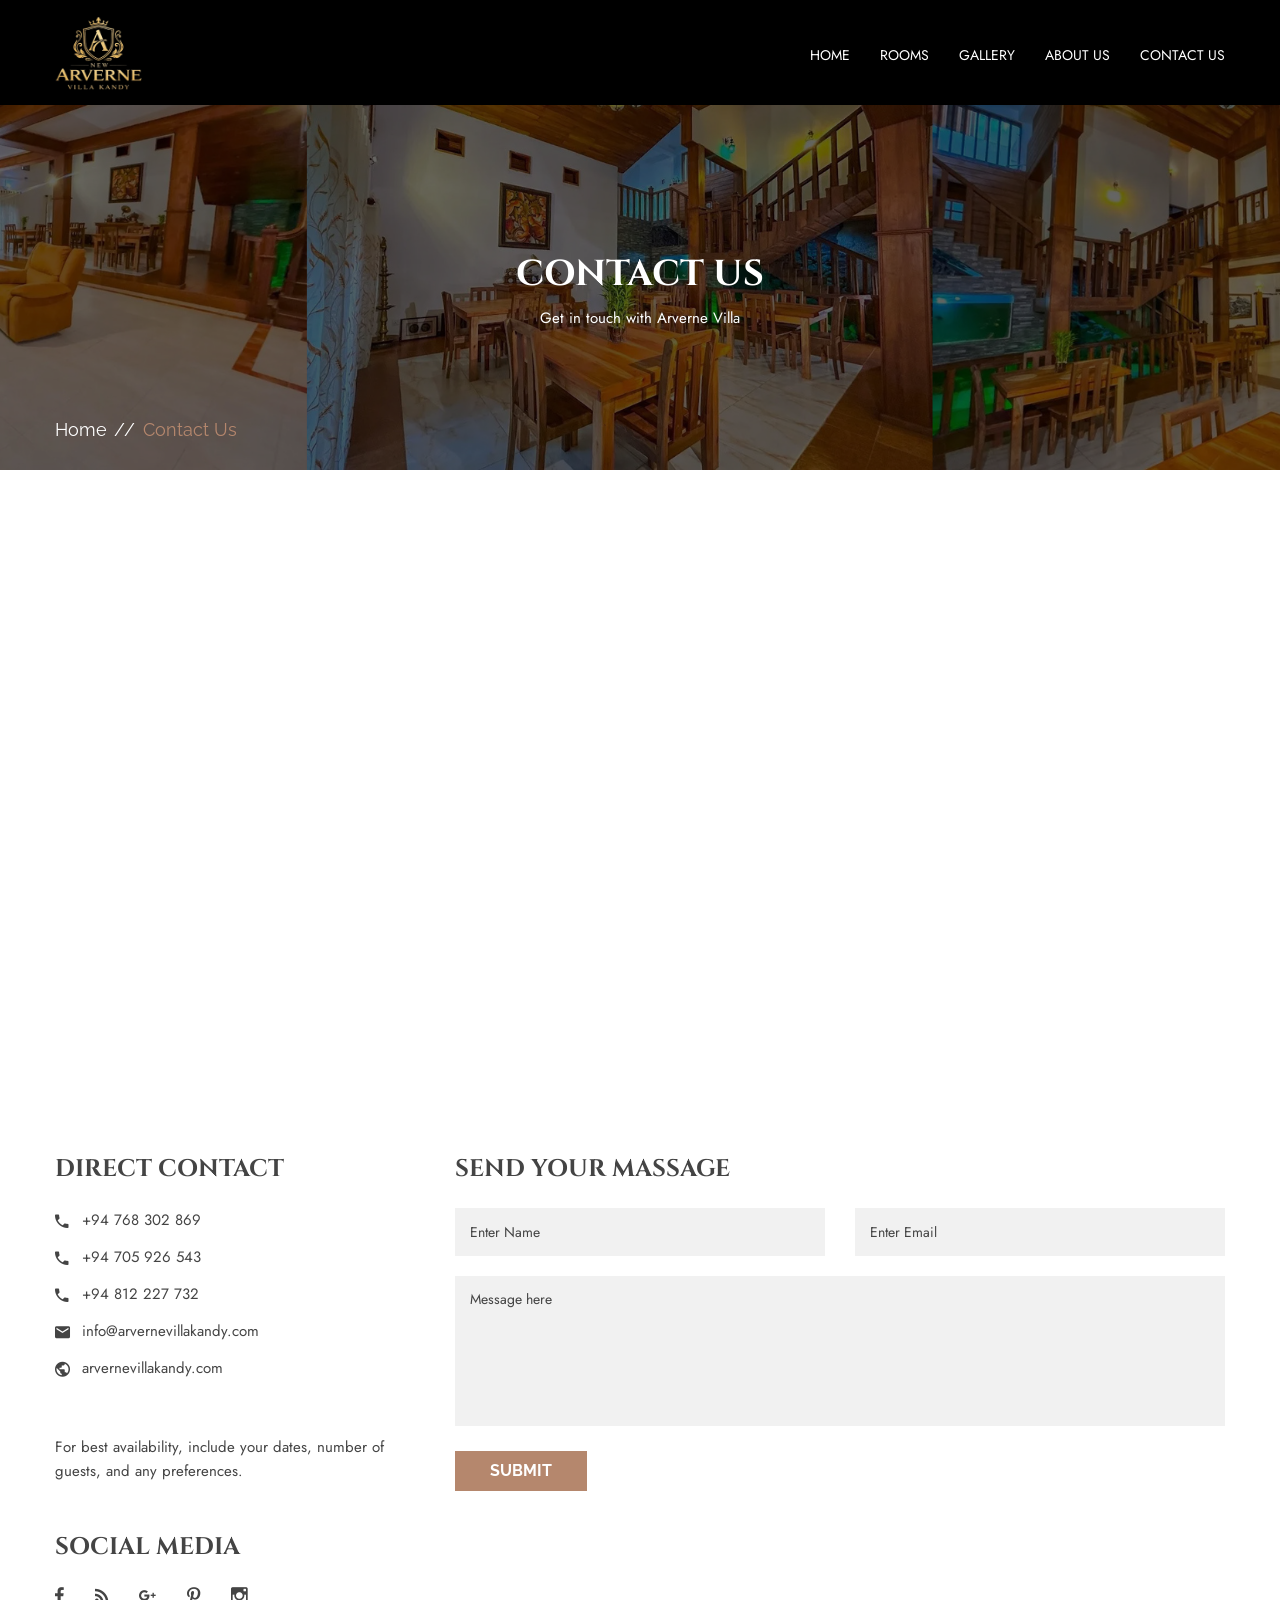
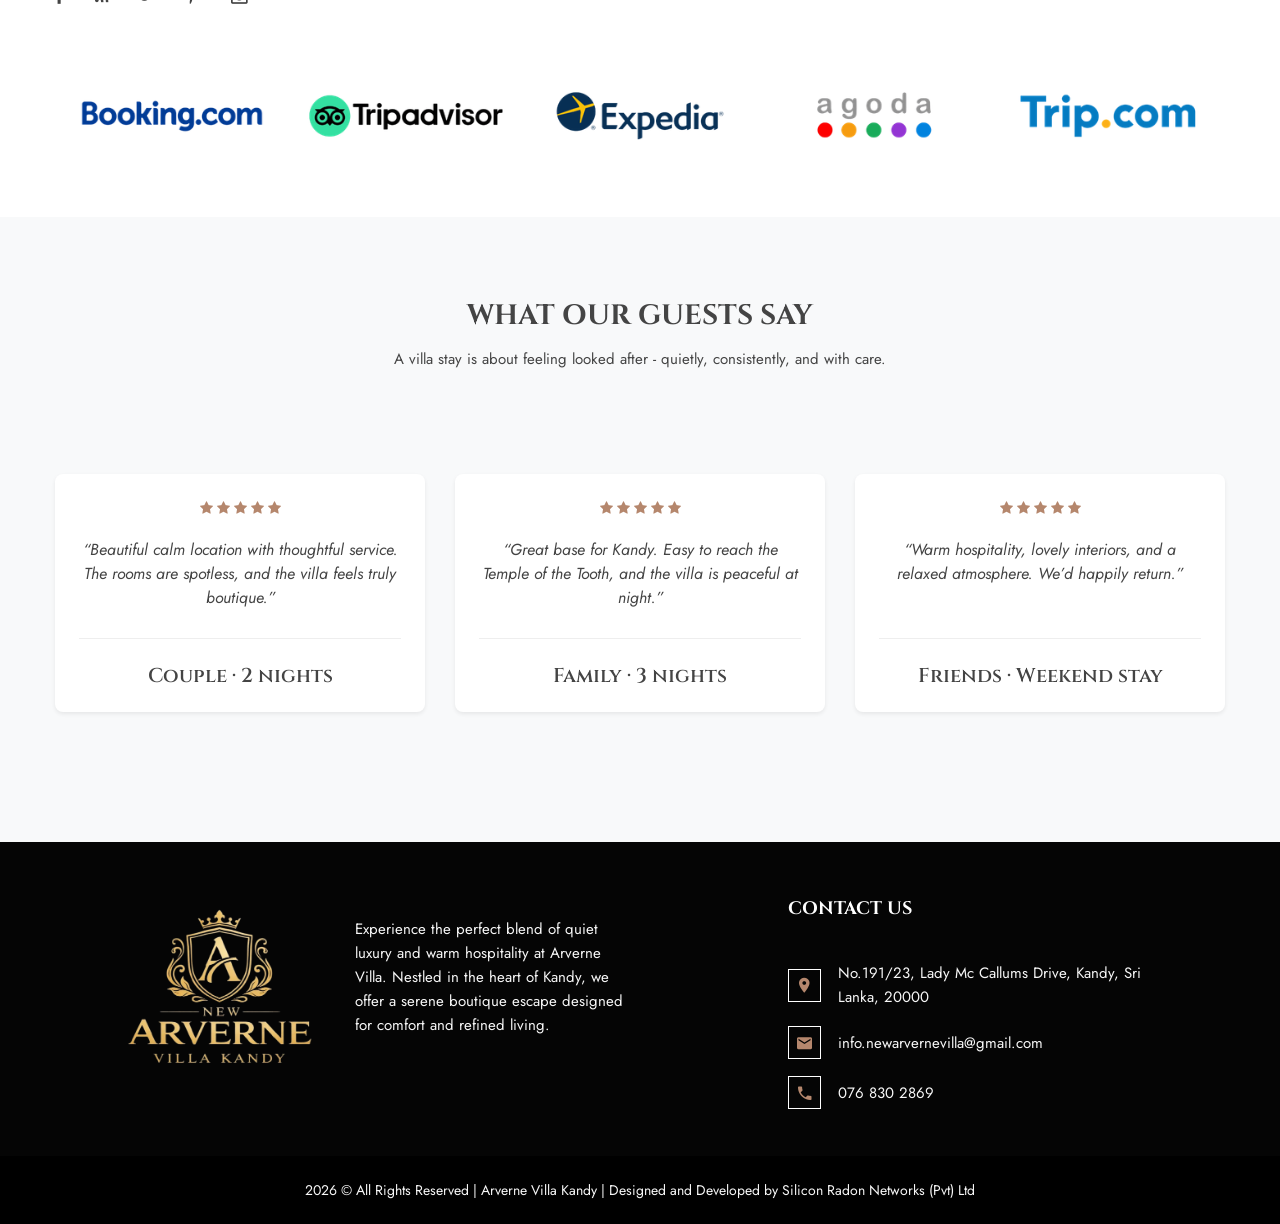
<file: contact.html>
<!doctype html>
<html class="no-js" lang="en">

<!-- Mirrored from htmldemo.net/oestin/oestin/contact.html by HTTrack Website Copier/3.x [XR&CO'2014], Sat, 28 Feb 2026 10:48:47 GMT -->

<head>
    <meta charset="utf-8" />
    <meta http-equiv="x-ua-compatible" content="ie=edge" />
    <title>Arverne Villa Kandy - Contact</title>
    <meta name="description" content="" />
    <meta name="viewport" content="width=device-width, initial-scale=1" />

    <!-- Favicon Icon -->
    <link rel="shortcut icon" type="image/x-icon" href="img/Arverne/logo-removebg-preview.png" />

    <!-- Google Fonts -->
    <link rel="preconnect" href="https://fonts.googleapis.com">
    <link rel="preconnect" href="https://fonts.gstatic.com" crossorigin>
    <link href="https://fonts.googleapis.com/css2?family=Cinzel:wght@400;700&family=Jost:wght@300;400;600&display=swap"
        rel="stylesheet">

    <!-- All css here -->
    <link rel="stylesheet" href="css/bootstrap.min.css" />
    <link rel="stylesheet" href="css/font-awesome.min.css" />
    <link rel="stylesheet" href="css/shortcode/shortcodes.css" />
    <link rel="stylesheet" href="style.css" />
    <link rel="stylesheet" href="css/responsive.css" />
    <script src="js/vendor/modernizr-2.8.3.min.js"></script>
</head>

<body>
    <!--[if lt IE 8]>
      <p class="browserupgrade">
        You are using an <strong>outdated</strong> browser. Please
        <a href="https://browsehappy.com/">upgrade your browser</a> to improve
        your experience.
      </p>
    <![endif]-->

    <!-- Header Area Start -->
    <header class="header-area fixed header-sticky">
        <div class="container">
            <div class="row">
                <div class="col-xl-5 col-lg-4 col-sm-4 col-12">
                    <div class="logo">
                        <a href="index.html"><img src="img/Arverne/logo-removebg-preview.png"
                                alt="Arverne Villa Kandy" /></a>
                    </div>
                </div>
                <div class="col-xl-7 col-lg-8 col-sm-8 col-12">

                    <!-- Mainmenu Start -->
                    <div class="main-menu d-none d-lg-block">
                        <nav>
                            <ul>
                                <li><a href="index.html">HOME</a></li>
                                <li><a href="room-list.html">ROOMS</a></li>
                                <li><a href="gallery.html">GALLERY</a></li>
                                <li><a href="about.html">ABOUT US</a></li>
                                <li><a href="contact.html">CONTACT US</a></li>
                            </ul>
                        </nav>
                    </div>
                    <!-- Mainmenu End -->
                </div>
            </div>
        </div>
        <!-- Mobile Menu Area start -->
        <div class="mobile-menu-area">
            <div class="container">
                <div class="row">
                    <div class="col-12">
                        <div class="mobile-menu">
                            <nav id="dropdown">
                                <ul>
                                    <li><a href="index.html">HOME</a></li>
                                    <li><a href="room-list.html">ROOMS</a></li>
                                    <li><a href="gallery.html">GALLERY</a></li>
                                    <li><a href="about.html">ABOUT US</a></li>
                                    <li><a href="contact.html">CONTACT US</a></li>
                                </ul>
                            </nav>
                        </div>
                    </div>
                </div>
            </div>
        </div>
        <!-- Mobile Menu Area end -->
    </header>
    <!-- Header Area End -->
    <!-- Breadcrumb Area Start-->
    <section class="breadcrumb-area overlay-dark-2 bg-3">
        <div class="container">
            <div class="row">
                <div class="col-12">
                    <div class="breadcrumb-text text-center">
                        <h2>Contact Us</h2>
                        <p>Get in touch with Arverne Villa</p>
                        <div class="breadcrumb-bar">
                            <ul class="breadcrumb">
                                <li><a href="index.html">Home</a></li>
                                <li>Contact Us</li>
                            </ul>
                        </div>
                    </div>
                </div>
            </div>
        </div>
    </section>
    <!-- Breadcrumb Area End -->
    <!-- Google Map Area Start -->
    <div class="google-map-area">
        <!-- Google Map Area Start -->
        <div class="google-map-area w-100">
            <iframe class="contact-map"
                src="https://www.google.com/maps/embed?pb=!1m18!1m12!1m3!1d3960.893234567890!2d80.6385!3d7.2906!2m3!1f0!2f0!3f0!3m2!1i1024!2i768!4f13.1!3m3!1m2!1s0x3ae3666e2b6e2b6e%3A0x123456789abcdef!2sArverne%20Villa%20Kandy!5e0!3m2!1sen!2slk!4v1700000000000!5m2!1sen!2slk"
                allowfullscreen="" loading="lazy" referrerpolicy="no-referrer-when-downgrade"></iframe>
        </div>
        <!-- Google Map Area End -->
    </div>
    <!-- Google Map Area End -->
    <!-- Contact Form Area Start -->
    <section class="contact-form-area pt-90 ">
        <div class="container">
            <div class="row">
                <div class="col-md-4">
                    <h4 class="contact-title">Direct Contact</h4>
                    <div class="contact-text">
                        <p><span class="c-icon"><i class="zmdi zmdi-phone"></i></span><span class="c-text">+94 768 302
                                869</span></p>
                        <p><span class="c-icon"><i class="zmdi zmdi-phone"></i></span><span class="c-text">+94 705 926
                                543</span></p>
                        <p><span class="c-icon"><i class="zmdi zmdi-phone"></i></span><span class="c-text">+94 812 227
                                732</span></p>
                        <p><span class="c-icon"><i class="zmdi zmdi-email"></i></span><span
                                class="c-text">info@arvernevillakandy.com</span></p>
                        <p><span class="c-icon"><i class="zmdi zmdi-globe"></i></span><span
                                class="c-text">arvernevillakandy.com</span></p>
                    </div>
                    <div class="contact-text">
                        <p>For best availability, include your dates, number of guests, and any preferences.</p>
                    </div>
                    <h4 class="contact-title">social media</h4>
                    <div class="link-social">
                        <a href="https://www.facebook.com/"><i class="zmdi zmdi-facebook"></i></a>
                        <a href="https://www.rss.com/"><i class="zmdi zmdi-rss"></i></a>
                        <a href="https://plus.google.com/"><i class="zmdi zmdi-google-plus"></i></a>
                        <a href="https://www.pinterest.com/"><i class="zmdi zmdi-pinterest"></i></a>
                        <a href="https://www.instagram.com/"><i class="zmdi zmdi-instagram"></i></a>
                    </div>
                </div>
                <div class="col-md-8">
                    <h4 class="contact-title">send your massage</h4>
                    <form id="contact-form" action="https://htmldemo.net/oestin/oestin/mail.php" method="post">
                        <div class="row">
                            <div class="col-md-6">
                                <input type="text" name="name" placeholder="Enter Name">
                            </div>
                            <div class="col-md-6">
                                <input type="email" name="email" placeholder="Enter Email">
                            </div>
                            <div class="col-md-12">
                                <textarea name="message" cols="30" rows="10" placeholder="Message here"></textarea>
                                <button type="submit" class="default-btn">SUBMIT</button>
                            </div>
                        </div>
                    </form>
                    <p class="form-messege"></p>
                </div>
            </div>
        </div>
    </section>

    <div class="client-area">
        <div class="container">
            <div class="row">
                <div class="col-12">
                    <div class="client-carousel">
                        <div class="single-client">
                            <div class="client-image">
                                <a href="#">
                                    <img src="img/Arverne/other logo/1.png" alt="" class="p-img" />
                                    <img src="img/Arverne/other logo/1.png" alt="" class="s-img" />
                                </a>
                            </div>
                        </div>
                        <div class="single-client">
                            <div class="client-image">
                                <a href="#">
                                    <img src="img/Arverne/other logo/2.png" alt="" class="p-img" />
                                    <img src="img/Arverne/other logo/2.png" alt="" class="s-img" />
                                </a>
                            </div>
                        </div>
                        <div class="single-client">
                            <div class="client-image">
                                <a href="#">
                                    <img src="img/Arverne/other logo/3.png" alt="" class="p-img" />
                                    <img src="img/Arverne/other logo/3.png" alt="" class="s-img" />
                                </a>
                            </div>
                        </div>
                        <div class="single-client">
                            <div class="client-image">
                                <a href="#">
                                    <img src="img/Arverne/other logo/4.png" alt="" class="p-img" />
                                    <img src="img/Arverne/other logo/4.png" alt="" class="s-img" />
                                </a>
                            </div>
                        </div>
                        <div class="single-client">
                            <div class="client-image">
                                <a href="#">
                                    <img src="img/Arverne/other logo/5.png" alt="" class="p-img" />
                                    <img src="img/Arverne/other logo/5.png" alt="" class="s-img" />
                                </a>
                            </div>
                        </div>
                    </div>
                </div>
            </div>
        </div>
    </div>
    <!-- Client Area End -->



    <!-- Reviews Area Start -->
    <section class="reviews-area ptb-90 bg-light">
        <div class="container">
            <div class="row">
                <div class="col-md-8 mx-auto">
                    <div class="section-title text-center">
                        <h3>What our guests say</h3>
                        <p>
                            A villa stay is about feeling looked after - quietly, consistently, and with care.
                        </p>
                    </div>
                </div>
            </div>
            <div class="row text-center mt-50">
                <!-- Review 1 -->
                <div class="col-lg-4 col-md-6 col-12 mb-40">
                    <div class="single-review p-4 bg-white shadow-sm" style="border-radius: 8px; height: 100%;">
                        <div class="rating mb-20">
                            <i class="fa fa-star" style="color: #b5876d;"></i>
                            <i class="fa fa-star" style="color: #b5876d;"></i>
                            <i class="fa fa-star" style="color: #b5876d;"></i>
                            <i class="fa fa-star" style="color: #b5876d;"></i>
                            <i class="fa fa-star" style="color: #b5876d;"></i>
                        </div>
                        <p style="font-style: italic; font-size: 16px; min-height: 80px;">
                            “Beautiful calm location with thoughtful service. The rooms are spotless, and the villa
                            feels truly
                            boutique.”
                        </p>
                        <div class="review-meta mt-20" style="border-top: 1px solid #eee; padding-top: 15px;">
                            <h5 class="mt-10" style="font-weight: 600;">Couple · 2 nights</h5>
                        </div>
                    </div>
                </div>
                <!-- Review 2 -->
                <div class="col-lg-4 col-md-6 col-12 mb-40">
                    <div class="single-review p-4 bg-white shadow-sm" style="border-radius: 8px; height: 100%;">
                        <div class="rating mb-20">
                            <i class="fa fa-star" style="color: #b5876d;"></i>
                            <i class="fa fa-star" style="color: #b5876d;"></i>
                            <i class="fa fa-star" style="color: #b5876d;"></i>
                            <i class="fa fa-star" style="color: #b5876d;"></i>
                            <i class="fa fa-star" style="color: #b5876d;"></i>
                        </div>
                        <p style="font-style: italic; font-size: 16px; min-height: 80px;">
                            “Great base for Kandy. Easy to reach the Temple of the Tooth, and the villa is peaceful at
                            night.”
                        </p>
                        <div class="review-meta mt-20" style="border-top: 1px solid #eee; padding-top: 15px;">
                            <h5 class="mt-10" style="font-weight: 600;">Family · 3 nights</h5>
                        </div>
                    </div>
                </div>
                <!-- Review 3 -->
                <div class="col-lg-4 col-md-6 col-12 mb-40 mx-auto">
                    <div class="single-review p-4 bg-white shadow-sm" style="border-radius: 8px; height: 100%;">
                        <div class="rating mb-20">
                            <i class="fa fa-star" style="color: #b5876d;"></i>
                            <i class="fa fa-star" style="color: #b5876d;"></i>
                            <i class="fa fa-star" style="color: #b5876d;"></i>
                            <i class="fa fa-star" style="color: #b5876d;"></i>
                            <i class="fa fa-star" style="color: #b5876d;"></i>
                        </div>
                        <p style="font-style: italic; font-size: 16px; min-height: 80px;">
                            “Warm hospitality, lovely interiors, and a relaxed atmosphere. We’d happily return.”
                        </p>
                        <div class="review-meta mt-20" style="border-top: 1px solid #eee; padding-top: 15px;">
                            <h5 class="mt-10" style="font-weight: 600;">Friends · Weekend stay</h5>
                        </div>
                    </div>
                </div>
            </div>
        </div>
    </section>

    <!-- Footer Area Start -->
    <footer id="contact" class="footer-area">
        <!-- Footer Widget Start -->
        <div class="footer-widget-area bg-dark">
            <div class="container">
                <div class="row mb-n60 justify-content-around">
                    <div class="col-lg-1 col-md-4 col-sm-12 col-12 mb-60">
                        <div class="single-footer-widget">
                            <div class="footer-logo">
                                <a href="index.html"><img src="img/Arverne/logo.jpg" alt="Arverne Villa Kandy" /></a>
                            </div>
                        </div>
                    </div>
                    <div class="col-lg-3 col-md-2 col-sm-12 col-12 mb-60">
                        <div class="single-footer-widget">
                            <p style="padding-top: 15px;">
                                Experience the perfect blend of quiet luxury and warm hospitality
                                at Arverne Villa. Nestled in the heart of Kandy, we offer a serene
                                boutique escape designed for comfort and refined living.
                            </p>
                            <!-- <div class="social-icons">
                <a href="#/"><i class="zmdi zmdi-facebook"></i></a>
                <a href="#/"><i class="zmdi zmdi-instagram"></i></a>
                <a href="#/"><i class="zmdi zmdi-rss"></i></a>
                <a href="#/"><i class="zmdi zmdi-twitter"></i></a>
                <a href="#/"><i class="zmdi zmdi-pinterest"></i></a>
              </div> -->
                        </div>
                    </div>
                    <div class="col-lg-4 col-md-4 col-sm-12 col-12 mb-60">
                        <div class="single-footer-widget">
                            <h3>contact us</h3>
                            <div class="c-info">
                                <span><i class="zmdi zmdi-pin"></i></span>
                                <span>No.191/23, Lady Mc Callums Drive, Kandy, Sri Lanka, 20000</span>
                            </div>
                            <div class="c-info">
                                <span><i class="zmdi zmdi-email"></i></span>
                                <span>info.newarvernevilla@gmail.com</span>
                            </div>
                            <div class="c-info">
                                <span><i class="zmdi zmdi-phone"></i></span>
                                <span>076 830 2869</span>
                            </div>
                        </div>
                    </div>

                </div>
            </div>
        </div>
        <!-- Footer Widget End -->
        <!-- Footer Bottom Area Start -->
        <div class="footer-bottom-area bg-black">
            <div class="container">
                <div class="row justify-content-center">
                    <div class="col-auto">
                        <div class="footer-text text-center">
                            <span>2026 © All Rights Reserved | Arverne Villa Kandy | Designed and Developed by Silicon
                                Radon Networks
                                (Pvt) Ltd<span>
                        </div>
                    </div>
                </div>
            </div>
        </div>
        <!-- Footer Bottom Area End -->
    </footer>
    <!-- Footer Area End -->

    <!-- All js here -->
    <script src="js/vendor/jquery-3.6.0.min.js"></script>
    <script src="js/vendor/jquery-migrate-3.3.2.min.js"></script>
    <script src="js/bootstrap.min.js"></script>
    <script src="js/owl.carousel.min.js"></script>
    <script src="js/ajax-mail.js"></script>
    <script src="js/jquery.ajaxchimp.min.js"></script>
    <script src="js/jquery.meanmenu.js"></script>
    <script src="js/jquery.counterup.min.js"></script>
    <script src="js/waypoints.min.js"></script>
    <script src="js/isotope.pkgd.min.js"></script>
    <script src="js/imagesloaded.pkgd.min.js"></script>
    <script src="js/jquery.magnific-popup.js"></script>
    <script src="js/plugins.js"></script>
    <script src="js/main.js"></script>
</body>

<!-- Mirrored from htmldemo.net/oestin/oestin/contact.html by HTTrack Website Copier/3.x [XR&CO'2014], Sat, 28 Feb 2026 10:48:47 GMT -->

</html>
</file>
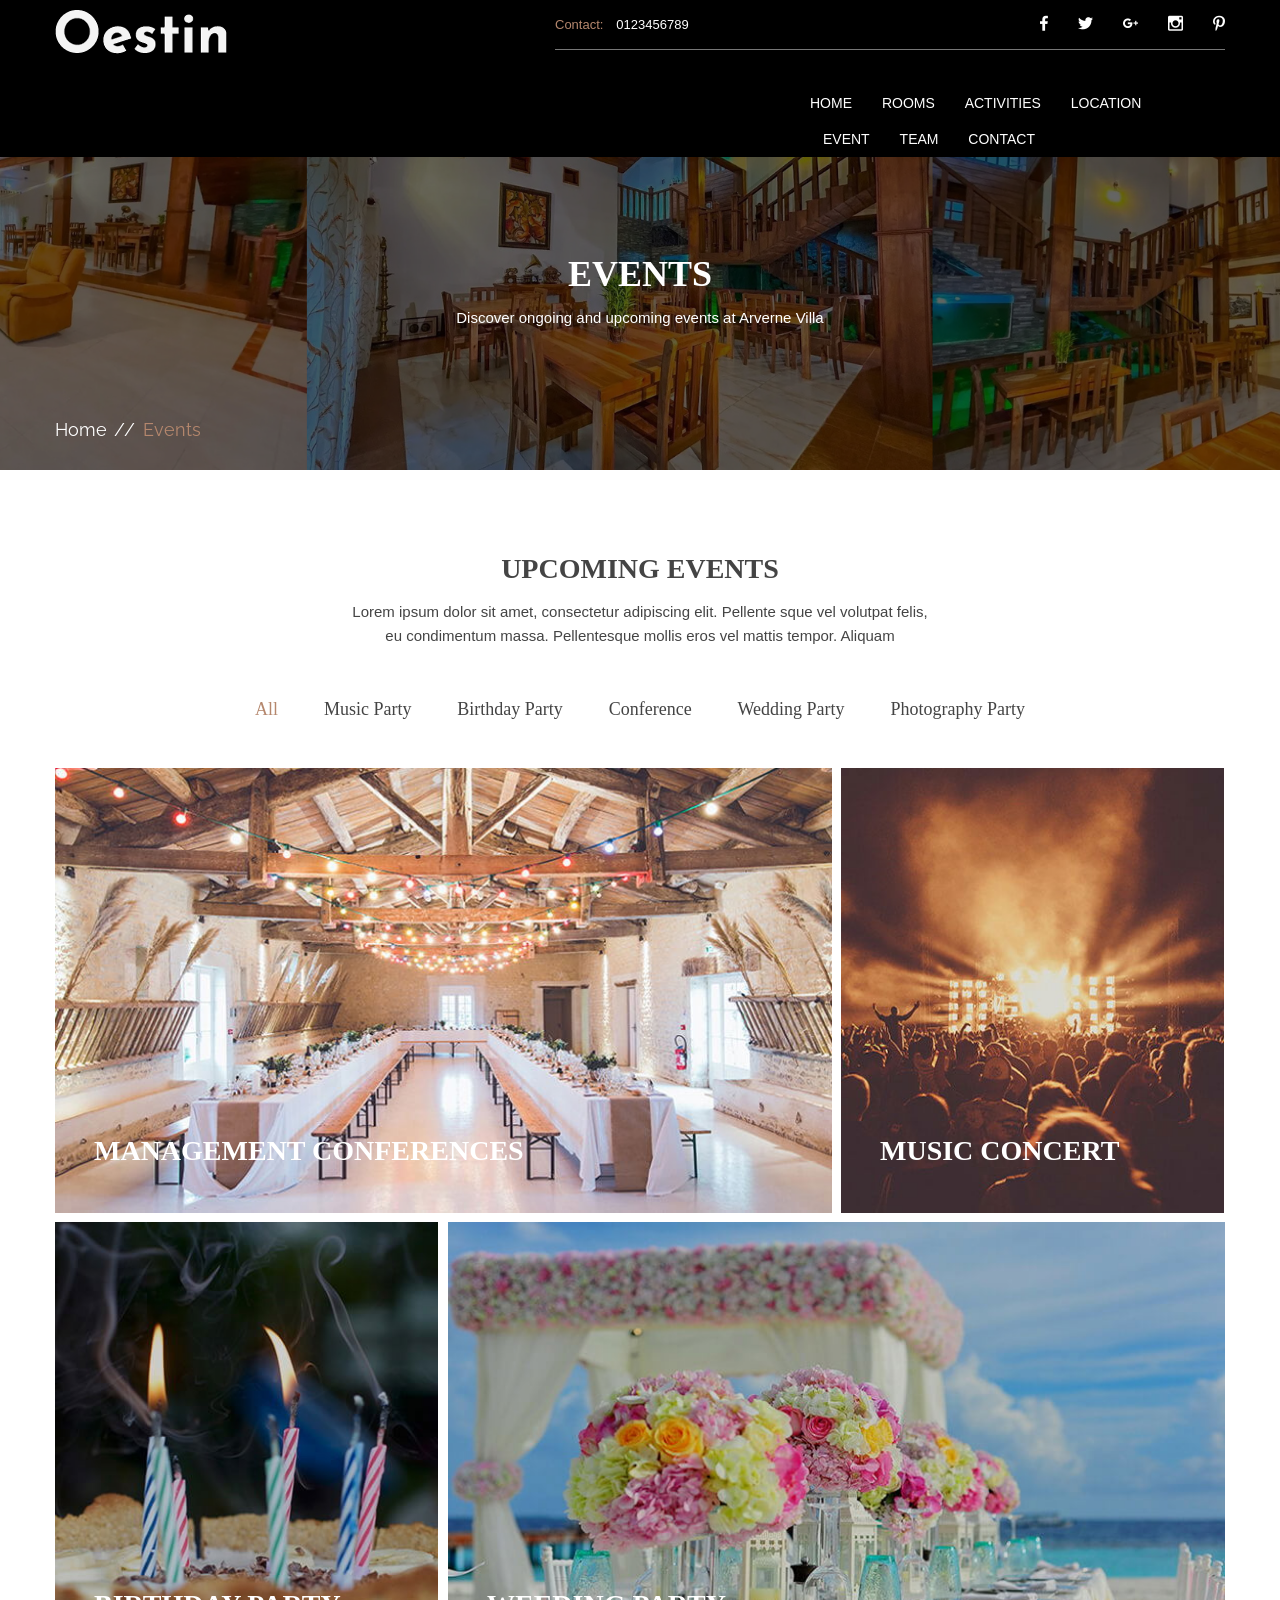
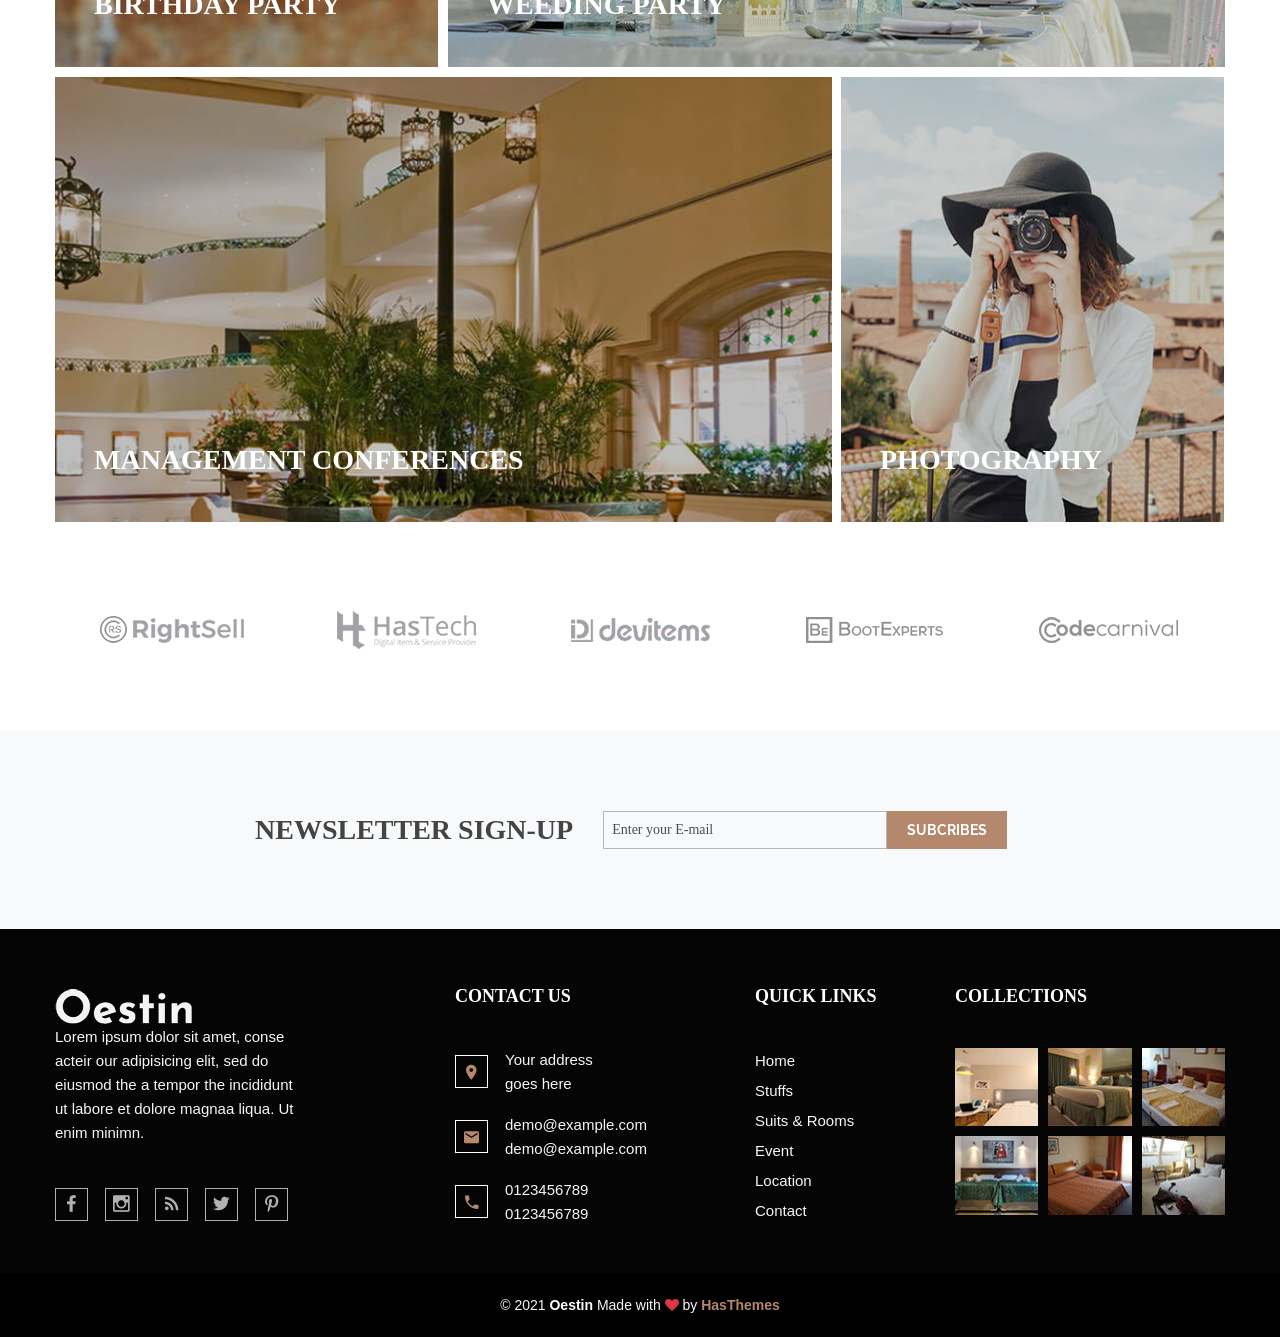
<file: event.html>
<!doctype html>
<html class="no-js" lang="zxx">

<!-- Mirrored from htmldemo.net/oestin/oestin/event.html by HTTrack Website Copier/3.x [XR&CO'2014], Sat, 28 Feb 2026 10:48:45 GMT -->

<head>
    <meta charset="utf-8">
    <meta http-equiv="x-ua-compatible" content="ie=edge">
    <title>Arverne Villa - Events</title>
    <meta name="description" content="">
    <meta name="viewport" content="width=device-width, initial-scale=1">

    <!-- Favicon Icon -->
    <link rel="shortcut icon" type="image/x-icon" href="img/favicon.ico">

    <!-- All css here -->
    <link rel="stylesheet" href="css/bootstrap.min.css">
    <link rel="stylesheet" href="css/font-awesome.min.css">
    <link rel="stylesheet" href="css/shortcode/shortcodes.css">
    <link rel="stylesheet" href="style.css">
    <link rel="stylesheet" href="css/responsive.css">
    <script src="js/vendor/modernizr-2.8.3.min.js"></script>
</head>

<body>
    <!--[if lt IE 8]>
            <p class="browserupgrade">You are using an <strong>outdated</strong> browser. Please <a href="https://browsehappy.com/">upgrade your browser</a> to improve your experience.</p>
        <![endif]-->

    <!-- Header Area Start -->
    <header class="header-area fixed header-sticky">
        <div class="container">
            <div class="row">
                <div class="col-xl-5 col-lg-4 col-sm-4 col-12">
                    <div class="logo">
                        <a href="index.html"><img src="img/logo/logo.png" alt="Oestin" /></a>
                    </div>
                </div>
                <div class="col-xl-7 col-lg-8 col-sm-8 col-12">
                    <div class="header-top fix">
                        <div class="header-contact">
                            <span class="text-theme">Contact:</span>
                            <span>0123456789</span>
                        </div>
                        <div class="header-links">
                            <a href="https://www.facebook.com/"><i class="zmdi zmdi-facebook"></i></a>
                            <a href="https://twitter.com/"><i class="zmdi zmdi-twitter"></i></a>
                            <a href="https://plus.google.com/"><i class="zmdi zmdi-google-plus"></i></a>
                            <a href="https://www.instagram.com/"><i class="zmdi zmdi-instagram"></i></a>
                            <a href="https://www.pinterest.com/"><i class="zmdi zmdi-pinterest"></i></a>
                        </div>
                    </div>
                    <!-- Mainmenu Start -->
                    <div class="main-menu d-none d-lg-block">
                        <nav>
                            <ul>
                                <li><a href="index.html">HOME</a></li>
                                <li>
                                    <a href="room-grid.html">ROOMS</a>
                                    <ul class="submenu">
                                        <li><a href="room-list.html">ROOM LIST</a></li>
                                        <li><a href="room-details.html">ROOM DETAILS</a></li>
                                    </ul>
                                </li>
                                <li>
                                    <a href="#">ACTIVITIES</a>
                                    <ul class="submenu megamenu">
                                        <li>
                                            <a href="#">Megamenu List</a>
                                            <ul>
                                                <li><a href="location.html">Location</a></li>
                                                <li><a href="room-grid.html">Room Grid</a></li>
                                                <li><a href="room-list.html">Room List</a></li>
                                                <li><a href="room-details.html">Room Details</a></li>
                                                <li><a href="#">Mega menu</a></li>
                                            </ul>
                                        </li>
                                        <li>
                                            <a href="#">Megamenu List</a>
                                            <ul>
                                                <li><a href="event.html">Event</a></li>
                                                <li><a href="#">Mega menu</a></li>
                                                <li><a href="contact.html">Contact</a></li>
                                                <li><a href="team.html">Team</a></li>
                                                <li><a href="#">Mega menu</a></li>
                                            </ul>
                                        </li>
                                        <li>
                                            <a href="#">Megamenu List</a>
                                            <ul>
                                                <li><a href="room-list.html">Room List</a></li>
                                                <li><a href="#">Mega menu</a></li>
                                                <li><a href="room-grid.html">Room Grid</a></li>
                                                <li><a href="room-details.html">Room Details</a></li>
                                                <li><a href="#">Mega menu</a></li>
                                            </ul>
                                        </li>
                                    </ul>
                                </li>
                                <li><a href="location.html">LOCATION</a></li>
                                <li><a href="event.html">EVENT</a></li>
                                <li><a href="team.html">TEAM</a></li>
                                <li><a href="contact.html">CONTACT</a></li>
                            </ul>
                        </nav>
                    </div>
                    <!-- Mainmenu End -->
                </div>
            </div>
        </div>
        <!-- Mobile Menu Area start -->
        <div class="mobile-menu-area">
            <div class="container">
                <div class="row">
                    <div class="col-12">
                        <div class="mobile-menu">
                            <nav id="dropdown">
                                <ul>
                                    <li><a href="index.html">HOME</a></li>
                                    <li>
                                        <a href="room-grid.html">ROOMS</a>
                                        <ul class="submenu">
                                            <li><a href="room-list.html">ROOM LIST</a></li>
                                            <li><a href="room-details.html">ROOM DETAILS</a></li>
                                        </ul>
                                    </li>
                                    <li><a href="location.html">LOCATION</a></li>
                                    <li><a href="event.html">EVENT</a></li>
                                    <li><a href="team.html">TEAM</a></li>
                                    <li><a href="contact.html">CONTACT</a></li>
                                </ul>
                            </nav>
                        </div>
                    </div>
                </div>
            </div>
        </div>
        <!-- Mobile Menu Area end -->
    </header>
    <!-- Header Area End -->
    <!-- Breadcrumb Area Start-->
    <section class="breadcrumb-area overlay-dark-2 bg-3">
        <div class="container">
            <div class="row">
                <div class="col-12">
                    <div class="breadcrumb-text text-center">
                        <h2>Events</h2>
                        <p>Discover ongoing and upcoming events at Arverne Villa</p>
                        <div class="breadcrumb-bar">
                            <ul class="breadcrumb">
                                <li><a href="index.html">Home</a></li>
                                <li>Events</li>
                            </ul>
                        </div>
                    </div>
                </div>
            </div>
        </div>
    </section>
    <!-- Breadcrumb Area End -->
    <!-- Event Area Start -->
    <section class="event-area pt-90">
        <div class="container">
            <div class="row">
                <div class="col-md-8 mx-auto">
                    <div class="section-title text-center">
                        <h3>upcoming events</h3>
                        <p>Lorem ipsum dolor sit amet, consectetur adipiscing elit. Pellente sque vel volutpat felis, eu
                            condimentum massa. Pellentesque mollis eros vel mattis tempor. Aliquam </p>
                    </div>
                </div>
            </div>
        </div>
        <div class="container">
            <div class="row">
                <div class="col-12">
                    <div class="event-menu">
                        <button data-filter="*" class="active"> All</button>
                        <button data-filter=".music">Music Party</button>
                        <button data-filter=".birthday">Birthday Party</button>
                        <button data-filter=".conference">Conference</button>
                        <button data-filter=".wedding">Wedding Party</button>
                        <button data-filter=".photography">Photography Party</button>
                    </div>
                </div>
            </div>
            <div class="row event-items">
                <div class="single-event col-md-8 col-12 conference">
                    <div class="single-event-item">
                        <img src="img/event/1.jpg" alt="">
                        <div class="event-text">
                            <h3 class="event-title">management conferences</h3>
                            <h3 class="author-name">By : Jhtyg Hyuir</h3>
                            <p>Lorem ipsum dolor sit amet, consectetur adipisicing elit, sed do eiusmod tempor
                                incididunt</p>
                        </div>
                    </div>
                </div>
                <div class="single-event col-md-4 small col-12 music">
                    <div class="single-event-item">
                        <img src="img/event/2.jpg" alt="">
                        <div class="event-text">
                            <h3 class="event-title">Music Concert</h3>
                            <h3 class="author-name">By : Jhon Doe</h3>
                            <p>Lorem ipsum dolor sit amet, consectetur adipisicing elit, sed do eiusmod tempor
                                incididunt</p>
                        </div>
                    </div>
                </div>
                <div class="single-event col-md-4 small col-12 birthday">
                    <div class="single-event-item">
                        <img src="img/event/3.jpg" alt="">
                        <div class="event-text">
                            <h3 class="event-title">birthday party</h3>
                            <h3 class="author-name">By : Marry Luis</h3>
                            <p>Lorem ipsum dolor sit amet, consectetur adipisicing elit, sed do eiusmod tempor
                                incididunt</p>
                        </div>
                    </div>
                </div>
                <div class="single-event col-md-8 col-12 wedding">
                    <div class="single-event-item">
                        <img src="img/event/4.jpg" alt="">
                        <div class="event-text">
                            <h3 class="event-title">weeding party </h3>
                            <h3 class="author-name">By : Kathy Luis</h3>
                            <p>Lorem ipsum dolor sit amet, consectetur adipisicing elit, sed do eiusmod tempor
                                incididunt</p>
                        </div>
                    </div>
                </div>
                <div class="single-event col-md-8 col-12 photography">
                    <div class="single-event-item">
                        <img src="img/event/5.jpg" alt="">
                        <div class="event-text">
                            <h3 class="event-title">management conferences</h3>
                            <h3 class="author-name">By : Dan Brown</h3>
                            <p>Lorem ipsum dolor sit amet, consectetur adipisicing elit, sed do eiusmod tempor
                                incididunt</p>
                        </div>
                    </div>
                </div>
                <div class="single-event col-md-4 small col-12 photography">
                    <div class="single-event-item">
                        <img src="img/event/6.jpg" alt="">
                        <div class="event-text">
                            <h3 class="event-title">photography</h3>
                            <h3 class="author-name">By : Khaled Hossaini</h3>
                            <p>Lorem ipsum dolor sit amet, consectetur adipisicing elit, sed do eiusmod tempor
                                incididunt</p>
                        </div>
                    </div>
                </div>
            </div>
        </div>
    </section>
    <!-- Event Area End -->
    <!-- Client Area Start -->
    <div class="client-area">
        <div class="container">
            <div class="row">
                <div class="col-12">
                    <div class="client-carousel">
                        <div class="single-client">
                            <div class="client-image">
                                <a href="#">
                                    <img src="img/client/1.png" alt="" class="p-img" />
                                    <img src="img/client/1-hover.png" alt="" class="s-img" />
                                </a>
                            </div>
                        </div>
                        <div class="single-client">
                            <div class="client-image">
                                <a href="#">
                                    <img src="img/client/2.png" alt="" class="p-img" />
                                    <img src="img/client/2-hover.png" alt="" class="s-img" />
                                </a>
                            </div>
                        </div>
                        <div class="single-client">
                            <div class="client-image">
                                <a href="#">
                                    <img src="img/client/3.png" alt="" class="p-img" />
                                    <img src="img/client/3-hover.png" alt="" class="s-img" />
                                </a>
                            </div>
                        </div>
                        <div class="single-client">
                            <div class="client-image">
                                <a href="#">
                                    <img src="img/client/4.png" alt="" class="p-img" />
                                    <img src="img/client/4-hover.png" alt="" class="s-img" />
                                </a>
                            </div>
                        </div>
                        <div class="single-client">
                            <div class="client-image">
                                <a href="#">
                                    <img src="img/client/5.png" alt="" class="p-img" />
                                    <img src="img/client/5-hover.png" alt="" class="s-img" />
                                </a>
                            </div>
                        </div>
                    </div>
                </div>
            </div>
        </div>
    </div>
    <!-- Client Area End -->
    <!-- Newsletter Area Start -->
    <section class="newsletter-area bg-light">
        <div class="container">
            <div class="row">
                <div class="col-xl-8 mx-auto col-12">
                    <div class="newsletter-container">
                        <h3>NewsLetter Sign-Up</h3>
                        <div class="newsletter-form">
                            <form action="#" id="mc-form" class="mc-form fix">
                                <input id="mc-email" type="email" name="email" placeholder="Enter your E-mail" />
                                <button id="mc-submit" type="submit" class="default-btn">subcribes</button>
                            </form>
                            <!-- mailchimp-alerts Start -->
                            <div class="mailchimp-alerts">
                                <div class="mailchimp-submitting"></div>
                                <!-- mailchimp-submitting end -->
                                <div class="mailchimp-success"></div>
                                <!-- mailchimp-success end -->
                                <div class="mailchimp-error"></div>
                                <!-- mailchimp-error end -->
                            </div>
                            <!-- mailchimp-alerts end -->
                        </div>
                    </div>
                </div>
            </div>
        </div>
    </section>
    <!-- Newsletter Area End -->

    <!-- Footer Area Start -->
    <footer class="footer-area">
        <!-- Footer Widget Start -->
        <div class="footer-widget-area bg-dark">
            <div class="container">
                <div class="row mb-n60">
                    <div class="col-xl-3 col-lg-4 col-md-6 col-sm-6 col-12 mb-60">
                        <div class="single-footer-widget">
                            <div class="footer-logo">
                                <a href="index.html"><img src="img/logo/footer-logo.png" alt="Oestin" /></a>
                            </div>
                            <p>
                                Lorem ipsum dolor sit amet, conse acteir our adipisicing elit,
                                sed do eiusmod the a tempor the incididunt ut labore et dolore
                                magnaa liqua. Ut enim minimn.
                            </p>
                            <div class="social-icons">
                                <a href="#/"><i class="zmdi zmdi-facebook"></i></a>
                                <a href="#/"><i class="zmdi zmdi-instagram"></i></a>
                                <a href="#/"><i class="zmdi zmdi-rss"></i></a>
                                <a href="#/"><i class="zmdi zmdi-twitter"></i></a>
                                <a href="#/"><i class="zmdi zmdi-pinterest"></i></a>
                            </div>
                        </div>
                    </div>
                    <div class="col-xl-3 offset-lg-1 col-lg-4  col-md-6 col-sm-6 col-12 mb-60">
                        <div class="single-footer-widget">
                            <h3>contact us</h3>
                            <div class="c-info">
                                <span><i class="zmdi zmdi-pin"></i></span>
                                <span>Your address <br />goes here</span>
                            </div>
                            <div class="c-info">
                                <span><i class="zmdi zmdi-email"></i></span>
                                <span>demo@example.com<br />demo@example.com</span>
                            </div>
                            <div class="c-info">
                                <span><i class="zmdi zmdi-phone"></i></span>
                                <span>0123456789<br />0123456789</span>
                            </div>
                        </div>
                    </div>
                    <div class="col-xl-2 col-lg-3 col-md-6 col-sm-6 col-12 mb-60">
                        <div class="single-footer-widget">
                            <h3>quick links</h3>
                            <ul class="footer-list">
                                <li><a href="index.html">Home</a></li>
                                <li><a href="team.html">Stuffs</a></li>
                                <li><a href="room-grid.html">Suits &amp; Rooms</a></li>
                                <li><a href="event.html">Event</a></li>
                                <li><a href="location.html">Location</a></li>
                                <li><a href="contact.html">Contact</a></li>
                            </ul>
                        </div>
                    </div>
                    <div class="col-xl-3 col-lg-4 col-md-6 col-sm-6 col-12 mb-60">
                        <div class="single-footer-widget">
                            <h3>collections</h3>
                            <div class="instagram-image">
                                <div class="footer-img">
                                    <a href="room-grid.html"><img src="img/footer/1.jpg" alt="" /></a>
                                </div>
                                <div class="footer-img">
                                    <a href="room-grid.html"><img src="img/footer/2.jpg" alt="" /></a>
                                </div>
                                <div class="footer-img">
                                    <a href="room-grid.html"><img src="img/footer/3.jpg" alt="" /></a>
                                </div>
                                <div class="footer-img">
                                    <a href="room-grid.html"><img src="img/footer/4.jpg" alt="" /></a>
                                </div>
                                <div class="footer-img">
                                    <a href="room-grid.html"><img src="img/footer/5.jpg" alt="" /></a>
                                </div>
                                <div class="footer-img">
                                    <a href="room-grid.html"><img src="img/footer/6.jpg" alt="" /></a>
                                </div>
                            </div>
                        </div>
                    </div>
                </div>
            </div>
        </div>
        <!-- Footer Widget End -->
        <!-- Footer Bottom Area Start -->
        <div class="footer-bottom-area bg-black">
            <div class="container">
                <div class="row justify-content-center">
                    <div class="col-auto">
                        <div class="footer-text text-center">
                            <span>© 2021 <b class="text-white">Oestin</b> Made with <i
                                    class="fa fa-heart text-danger"></i> by <a
                                    href="https://hasthemes.com/"><b>HasThemes</b></a><span>
                        </div>
                    </div>
                </div>
            </div>
        </div>
        <!-- Footer Bottom Area End -->
    </footer>
    <!-- Footer Area End -->

    <!-- All js here -->
    <script src="js/vendor/jquery-3.6.0.min.js"></script>
    <script src="js/vendor/jquery-migrate-3.3.2.min.js"></script>
    <script src="js/bootstrap.min.js"></script>
    <script src="js/owl.carousel.min.js"></script>
    <script src="js/ajax-mail.js"></script>
    <script src="js/jquery.ajaxchimp.min.js"></script>
    <script src="js/jquery.meanmenu.js"></script>
    <script src="js/jquery.counterup.min.js"></script>
    <script src="js/waypoints.min.js"></script>
    <script src="js/isotope.pkgd.min.js"></script>
    <script src="js/imagesloaded.pkgd.min.js"></script>
    <script src="js/jquery.magnific-popup.js"></script>
    <script src="js/plugins.js"></script>
    <script src="js/main.js"></script>
</body>

<!-- Mirrored from htmldemo.net/oestin/oestin/event.html by HTTrack Website Copier/3.x [XR&CO'2014], Sat, 28 Feb 2026 10:48:47 GMT -->

</html>
</file>
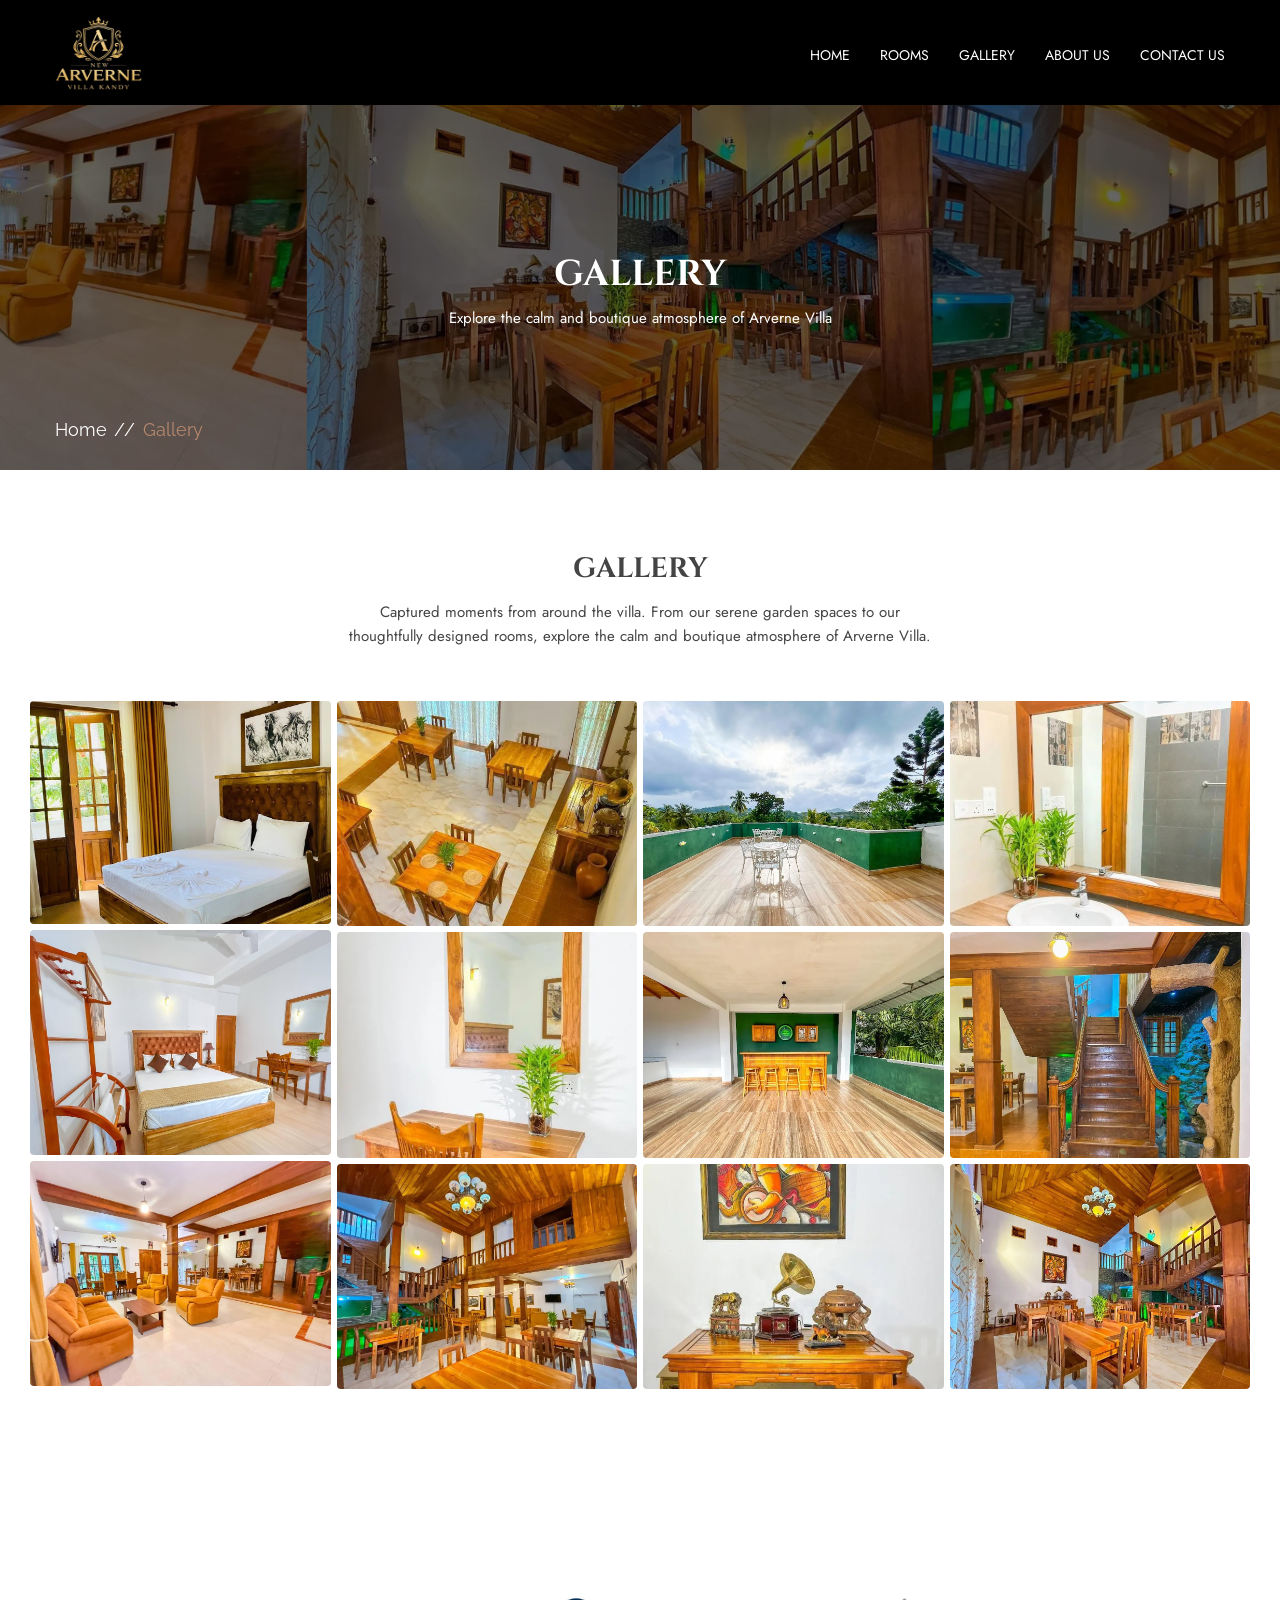
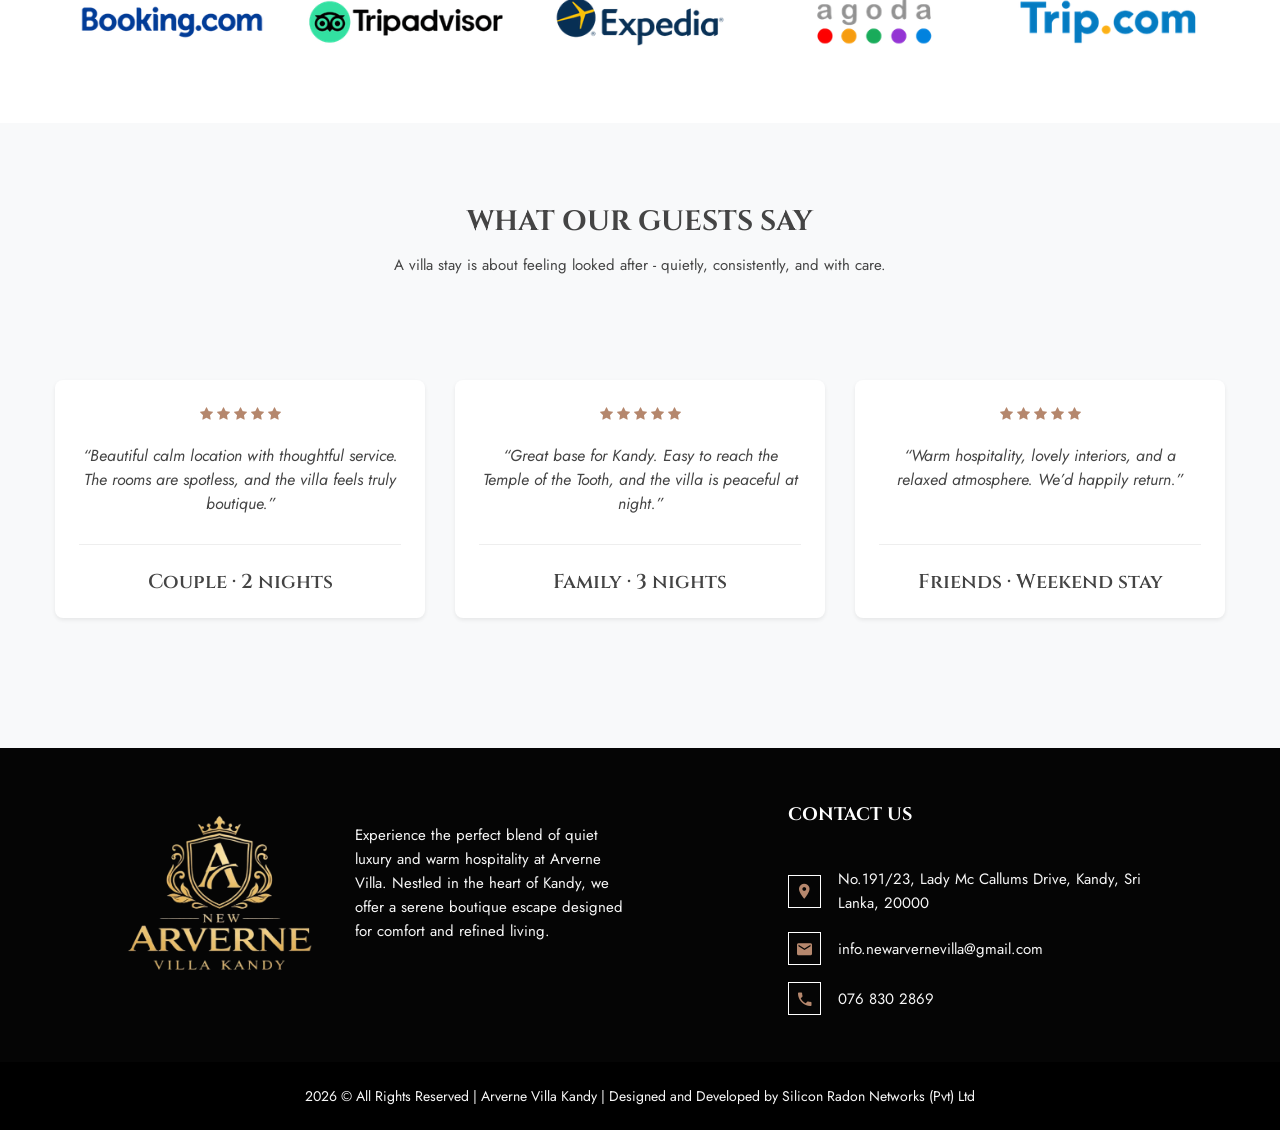
<file: gallery.html>
<!doctype html>
<html class="no-js" lang="en">

<!-- Mirrored from htmldemo.net/oestin/oestin/room-grid.html by HTTrack Website Copier/3.x [XR&CO'2014], Sat, 28 Feb 2026 10:48:36 GMT -->

<head>
    <meta charset="utf-8" />
    <meta http-equiv="x-ua-compatible" content="ie=edge" />
    <title>Arverne Villa Kandy</title>
    <meta name="description" content="" />
    <meta name="viewport" content="width=device-width, initial-scale=1" />

    <!-- Favicon Icon -->
    <link rel="shortcut icon" type="image/x-icon" href="img/Arverne/logo-removebg-preview.png" />

    <!-- Google Fonts -->
    <link rel="preconnect" href="https://fonts.googleapis.com">
    <link rel="preconnect" href="https://fonts.gstatic.com" crossorigin>
    <link href="https://fonts.googleapis.com/css2?family=Cinzel:wght@400;700&family=Jost:wght@300;400;600&display=swap"
        rel="stylesheet">

    <!-- All css here -->
    <link rel="stylesheet" href="css/bootstrap.min.css" />
    <link rel="stylesheet" href="css/font-awesome.min.css" />
    <link rel="stylesheet" href="css/shortcode/shortcodes.css" />
    <link rel="stylesheet" href="style.css" />
    <link rel="stylesheet" href="css/responsive.css" />
    <script src="js/vendor/modernizr-2.8.3.min.js"></script>
</head>

<body>
    <!--[if lt IE 8]>
      <p class="browserupgrade">
        You are using an <strong>outdated</strong> browser. Please
        <a href="https://browsehappy.com/">upgrade your browser</a> to improve
        your experience.
      </p>
    <![endif]-->

    <!-- Header Area Start -->
    <header class="header-area fixed header-sticky">
        <div class="container">
            <div class="row">
                <div class="col-xl-5 col-lg-4 col-sm-4 col-12">
                    <div class="logo">
                        <a href="index.html"><img src="img/Arverne/logo-removebg-preview.png"
                                alt="Arverne Villa Kandy" /></a>
                    </div>
                </div>
                <div class="col-xl-7 col-lg-8 col-sm-8 col-12">

                    <!-- Mainmenu Start -->
                    <div class="main-menu d-none d-lg-block">
                        <nav>
                            <ul>
                                <li><a href="index.html">HOME</a></li>
                                <li><a href="room-list.html">ROOMS</a></li>
                                <li><a href="gallery.html">GALLERY</a></li>
                                <li><a href="about.html">ABOUT US</a></li>
                                <li><a href="contact.html">CONTACT US</a></li>
                            </ul>
                        </nav>
                    </div>
                    <!-- Mainmenu End -->
                </div>
            </div>
        </div>
        <!-- Mobile Menu Area start -->
        <div class="mobile-menu-area">
            <div class="container">
                <div class="row">
                    <div class="col-12">
                        <div class="mobile-menu">
                            <nav id="dropdown">
                                <ul>
                                    <li><a href="index.html">HOME</a></li>
                                    <li><a href="about.html">ABOUT US</a></li>
                                    <li><a href="room-list.html">ROOMS</a></li>
                                    <li><a href="gallery.html">GALLERY</a></li>
                                    <li><a href="contact.html">CONTACT US</a></li>
                                </ul>
                            </nav>
                        </div>
                    </div>
                </div>
            </div>
        </div>
        <!-- Mobile Menu Area end -->
    </header>
    <!-- Header Area End -->
    <!-- Breadcrumb Area Start-->
    <section class="breadcrumb-area overlay-dark-2 bg-3">
        <div class="container">
            <div class="row">
                <div class="col-12">
                    <div class="breadcrumb-text text-center">
                        <h2>gallery</h2>
                        <p>Explore the calm and boutique atmosphere of Arverne Villa</p>
                        <div class="breadcrumb-bar">
                            <ul class="breadcrumb">
                                <li><a href="index.html">Home</a></li>
                                <li>Gallery</li>
                            </ul>
                        </div>
                    </div>
                </div>
            </div>
        </div>
    </section>
    <!-- Breadcrumb Area End -->
    <!-- Gallery Area Start -->
    <section id="gallery" class="gallery-area pt-90 pb-90">
        <div class="container">
            <div class="row">
                <div class="col-md-8 mx-auto">
                    <div class="section-title text-center">
                        <h3>gallery</h3>
                        <p>
                            Captured moments from around the villa. From our serene garden spaces to our thoughtfully
                            designed rooms, explore the calm and boutique atmosphere of Arverne Villa.
                        </p>
                    </div>
                </div>
            </div>
        </div>

        <!-- Modern Masonry Gallery -->
        <div class="gallery-masonry-wrap">

            <a class="gal-item image-popup" href="img/Arverne/gallery/1.jpg">
                <img src="img/Arverne/gallery/1.jpg" alt="Arverne Villa gallery" />
                <div class="gal-overlay">
                    <span class="gal-zoom"><i class="fa fa-search-plus"></i></span>
                </div>
            </a>

            <a class="gal-item image-popup" href="img/Arverne/gallery/2.jpeg">
                <img src="img/Arverne/gallery/2.jpeg" alt="Arverne Villa gallery" />
                <div class="gal-overlay">
                    <span class="gal-zoom"><i class="fa fa-search-plus"></i></span>
                </div>
            </a>

            <a class="gal-item image-popup" href="img/Arverne/gallery/3.webp">
                <img src="img/Arverne/gallery/3.webp" alt="Arverne Villa gallery" />
                <div class="gal-overlay">
                    <span class="gal-zoom"><i class="fa fa-search-plus"></i></span>
                </div>
            </a>

            <a class="gal-item image-popup" href="img/Arverne/gallery/4.webp">
                <img src="img/Arverne/gallery/4.webp" alt="Arverne Villa gallery" />
                <div class="gal-overlay">
                    <span class="gal-zoom"><i class="fa fa-search-plus"></i></span>
                </div>
            </a>

            <a class="gal-item image-popup" href="img/Arverne/gallery/5.webp">
                <img src="img/Arverne/gallery/5.webp" alt="Arverne Villa gallery" />
                <div class="gal-overlay">
                    <span class="gal-zoom"><i class="fa fa-search-plus"></i></span>
                </div>
            </a>

            <a class="gal-item image-popup" href="img/Arverne/gallery/6.webp">
                <img src="img/Arverne/gallery/6.webp" alt="Arverne Villa gallery" />
                <div class="gal-overlay">
                    <span class="gal-zoom"><i class="fa fa-search-plus"></i></span>
                </div>
            </a>

            <a class="gal-item image-popup" href="img/Arverne/gallery/7.webp">
                <img src="img/Arverne/gallery/7.webp" alt="Arverne Villa gallery" />
                <div class="gal-overlay">
                    <span class="gal-zoom"><i class="fa fa-search-plus"></i></span>
                </div>
            </a>

            <a class="gal-item image-popup" href="img/Arverne/gallery/8.webp">
                <img src="img/Arverne/gallery/8.webp" alt="Arverne Villa gallery" />
                <div class="gal-overlay">
                    <span class="gal-zoom"><i class="fa fa-search-plus"></i></span>
                </div>
            </a>

            <a class="gal-item image-popup" href="img/Arverne/gallery/9.webp">
                <img src="img/Arverne/gallery/9.webp" alt="Arverne Villa gallery" />
                <div class="gal-overlay">
                    <span class="gal-zoom"><i class="fa fa-search-plus"></i></span>
                </div>
            </a>

            <a class="gal-item image-popup" href="img/Arverne/gallery/10.webp">
                <img src="img/Arverne/gallery/10.webp" alt="Arverne Villa gallery" />
                <div class="gal-overlay">
                    <span class="gal-zoom"><i class="fa fa-search-plus"></i></span>
                </div>
            </a>

            <a class="gal-item image-popup" href="img/Arverne/gallery/11.webp">
                <img src="img/Arverne/gallery/11.webp" alt="Arverne Villa gallery" />
                <div class="gal-overlay">
                    <span class="gal-zoom"><i class="fa fa-search-plus"></i></span>
                </div>
            </a>

            <a class="gal-item image-popup" href="img/Arverne/gallery/12.webp">
                <img src="img/Arverne/gallery/12.webp" alt="Arverne Villa gallery" />
                <div class="gal-overlay">
                    <span class="gal-zoom"><i class="fa fa-search-plus"></i></span>
                </div>
            </a>

        </div>
    </section>
    <!-- Gallery Area End -->

    <div class="client-area">
        <div class="container">
            <div class="row">
                <div class="col-12">
                    <div class="client-carousel">
                        <div class="single-client">
                            <div class="client-image">
                                <a href="#">
                                    <img src="img/Arverne/other logo/1.png" alt="" class="p-img" />
                                    <img src="img/Arverne/other logo/1.png" alt="" class="s-img" />
                                </a>
                            </div>
                        </div>
                        <div class="single-client">
                            <div class="client-image">
                                <a href="#">
                                    <img src="img/Arverne/other logo/2.png" alt="" class="p-img" />
                                    <img src="img/Arverne/other logo/2.png" alt="" class="s-img" />
                                </a>
                            </div>
                        </div>
                        <div class="single-client">
                            <div class="client-image">
                                <a href="#">
                                    <img src="img/Arverne/other logo/3.png" alt="" class="p-img" />
                                    <img src="img/Arverne/other logo/3.png" alt="" class="s-img" />
                                </a>
                            </div>
                        </div>
                        <div class="single-client">
                            <div class="client-image">
                                <a href="#">
                                    <img src="img/Arverne/other logo/4.png" alt="" class="p-img" />
                                    <img src="img/Arverne/other logo/4.png" alt="" class="s-img" />
                                </a>
                            </div>
                        </div>
                        <div class="single-client">
                            <div class="client-image">
                                <a href="#">
                                    <img src="img/Arverne/other logo/5.png" alt="" class="p-img" />
                                    <img src="img/Arverne/other logo/5.png" alt="" class="s-img" />
                                </a>
                            </div>
                        </div>
                    </div>
                </div>
            </div>
        </div>
    </div>
    <!-- Client Area End -->



    <!-- Reviews Area Start -->
    <section class="reviews-area ptb-90 bg-light">
        <div class="container">
            <div class="row">
                <div class="col-md-8 mx-auto">
                    <div class="section-title text-center">
                        <h3>What our guests say</h3>
                        <p>
                            A villa stay is about feeling looked after - quietly, consistently, and with care.
                        </p>
                    </div>
                </div>
            </div>
            <div class="row text-center mt-50">
                <!-- Review 1 -->
                <div class="col-lg-4 col-md-6 col-12 mb-40">
                    <div class="single-review p-4 bg-white shadow-sm" style="border-radius: 8px; height: 100%;">
                        <div class="rating mb-20">
                            <i class="fa fa-star" style="color: #b5876d;"></i>
                            <i class="fa fa-star" style="color: #b5876d;"></i>
                            <i class="fa fa-star" style="color: #b5876d;"></i>
                            <i class="fa fa-star" style="color: #b5876d;"></i>
                            <i class="fa fa-star" style="color: #b5876d;"></i>
                        </div>
                        <p style="font-style: italic; font-size: 16px; min-height: 80px;">
                            “Beautiful calm location with thoughtful service. The rooms are spotless, and the villa
                            feels truly
                            boutique.”
                        </p>
                        <div class="review-meta mt-20" style="border-top: 1px solid #eee; padding-top: 15px;">
                            <h5 class="mt-10" style="font-weight: 600;">Couple · 2 nights</h5>
                        </div>
                    </div>
                </div>
                <!-- Review 2 -->
                <div class="col-lg-4 col-md-6 col-12 mb-40">
                    <div class="single-review p-4 bg-white shadow-sm" style="border-radius: 8px; height: 100%;">
                        <div class="rating mb-20">
                            <i class="fa fa-star" style="color: #b5876d;"></i>
                            <i class="fa fa-star" style="color: #b5876d;"></i>
                            <i class="fa fa-star" style="color: #b5876d;"></i>
                            <i class="fa fa-star" style="color: #b5876d;"></i>
                            <i class="fa fa-star" style="color: #b5876d;"></i>
                        </div>
                        <p style="font-style: italic; font-size: 16px; min-height: 80px;">
                            “Great base for Kandy. Easy to reach the Temple of the Tooth, and the villa is peaceful at
                            night.”
                        </p>
                        <div class="review-meta mt-20" style="border-top: 1px solid #eee; padding-top: 15px;">
                            <h5 class="mt-10" style="font-weight: 600;">Family · 3 nights</h5>
                        </div>
                    </div>
                </div>
                <!-- Review 3 -->
                <div class="col-lg-4 col-md-6 col-12 mb-40 mx-auto">
                    <div class="single-review p-4 bg-white shadow-sm" style="border-radius: 8px; height: 100%;">
                        <div class="rating mb-20">
                            <i class="fa fa-star" style="color: #b5876d;"></i>
                            <i class="fa fa-star" style="color: #b5876d;"></i>
                            <i class="fa fa-star" style="color: #b5876d;"></i>
                            <i class="fa fa-star" style="color: #b5876d;"></i>
                            <i class="fa fa-star" style="color: #b5876d;"></i>
                        </div>
                        <p style="font-style: italic; font-size: 16px; min-height: 80px;">
                            “Warm hospitality, lovely interiors, and a relaxed atmosphere. We’d happily return.”
                        </p>
                        <div class="review-meta mt-20" style="border-top: 1px solid #eee; padding-top: 15px;">
                            <h5 class="mt-10" style="font-weight: 600;">Friends · Weekend stay</h5>
                        </div>
                    </div>
                </div>
            </div>
        </div>
    </section>
    <!-- Newsletter Area End -->

    <!-- Footer Area Start -->
    <footer id="contact" class="footer-area">
        <!-- Footer Widget Start -->
        <div class="footer-widget-area bg-dark">
            <div class="container">
                <div class="row mb-n60 justify-content-around">
                    <div class="col-lg-1 col-md-4 col-sm-12 col-12 mb-60">
                        <div class="single-footer-widget">
                            <div class="footer-logo">
                                <a href="index.html"><img src="img/Arverne/logo.jpg" alt="Arverne Villa Kandy" /></a>
                            </div>
                        </div>
                    </div>
                    <div class="col-lg-3 col-md-2 col-sm-12 col-12 mb-60">
                        <div class="single-footer-widget">
                            <p style="padding-top: 15px;">
                                Experience the perfect blend of quiet luxury and warm hospitality
                                at Arverne Villa. Nestled in the heart of Kandy, we offer a serene
                                boutique escape designed for comfort and refined living.
                            </p>
                            <!-- <div class="social-icons">
                <a href="#/"><i class="zmdi zmdi-facebook"></i></a>
                <a href="#/"><i class="zmdi zmdi-instagram"></i></a>
                <a href="#/"><i class="zmdi zmdi-rss"></i></a>
                <a href="#/"><i class="zmdi zmdi-twitter"></i></a>
                <a href="#/"><i class="zmdi zmdi-pinterest"></i></a>
              </div> -->
                        </div>
                    </div>
                    <div class="col-lg-4 col-md-4 col-sm-12 col-12 mb-60">
                        <div class="single-footer-widget">
                            <h3>contact us</h3>
                            <div class="c-info">
                                <span><i class="zmdi zmdi-pin"></i></span>
                                <span>No.191/23, Lady Mc Callums Drive, Kandy, Sri Lanka, 20000</span>
                            </div>
                            <div class="c-info">
                                <span><i class="zmdi zmdi-email"></i></span>
                                <span>info.newarvernevilla@gmail.com</span>
                            </div>
                            <div class="c-info">
                                <span><i class="zmdi zmdi-phone"></i></span>
                                <span>076 830 2869</span>
                            </div>
                        </div>
                    </div>

                </div>
            </div>
        </div>
        <!-- Footer Widget End -->
        <!-- Footer Bottom Area Start -->
        <div class="footer-bottom-area bg-black">
            <div class="container">
                <div class="row justify-content-center">
                    <div class="col-auto">
                        <div class="footer-text text-center">
                            <span>2026 © All Rights Reserved | Arverne Villa Kandy | Designed and Developed by Silicon
                                Radon Networks
                                (Pvt) Ltd<span>
                        </div>
                    </div>
                </div>
            </div>
        </div>
        <!-- Footer Bottom Area End -->
    </footer>
    <!-- Footer Area End -->

    <!-- All js here -->
    <script src="js/vendor/jquery-3.6.0.min.js"></script>
    <script src="js/vendor/jquery-migrate-3.3.2.min.js"></script>
    <script src="js/bootstrap.min.js"></script>
    <script src="js/owl.carousel.min.js"></script>
    <script src="js/ajax-mail.js"></script>
    <script src="js/jquery.ajaxchimp.min.js"></script>
    <script src="js/jquery.meanmenu.js"></script>
    <script src="js/jquery.counterup.min.js"></script>
    <script src="js/waypoints.min.js"></script>
    <script src="js/isotope.pkgd.min.js"></script>
    <script src="js/imagesloaded.pkgd.min.js"></script>
    <script src="js/jquery.magnific-popup.js"></script>
    <script src="js/plugins.js"></script>
    <script src="js/main.js"></script>
</body>

<!-- Mirrored from htmldemo.net/oestin/oestin/room-grid.html by HTTrack Website Copier/3.x [XR&CO'2014], Sat, 28 Feb 2026 10:48:37 GMT -->

</html>
</file>
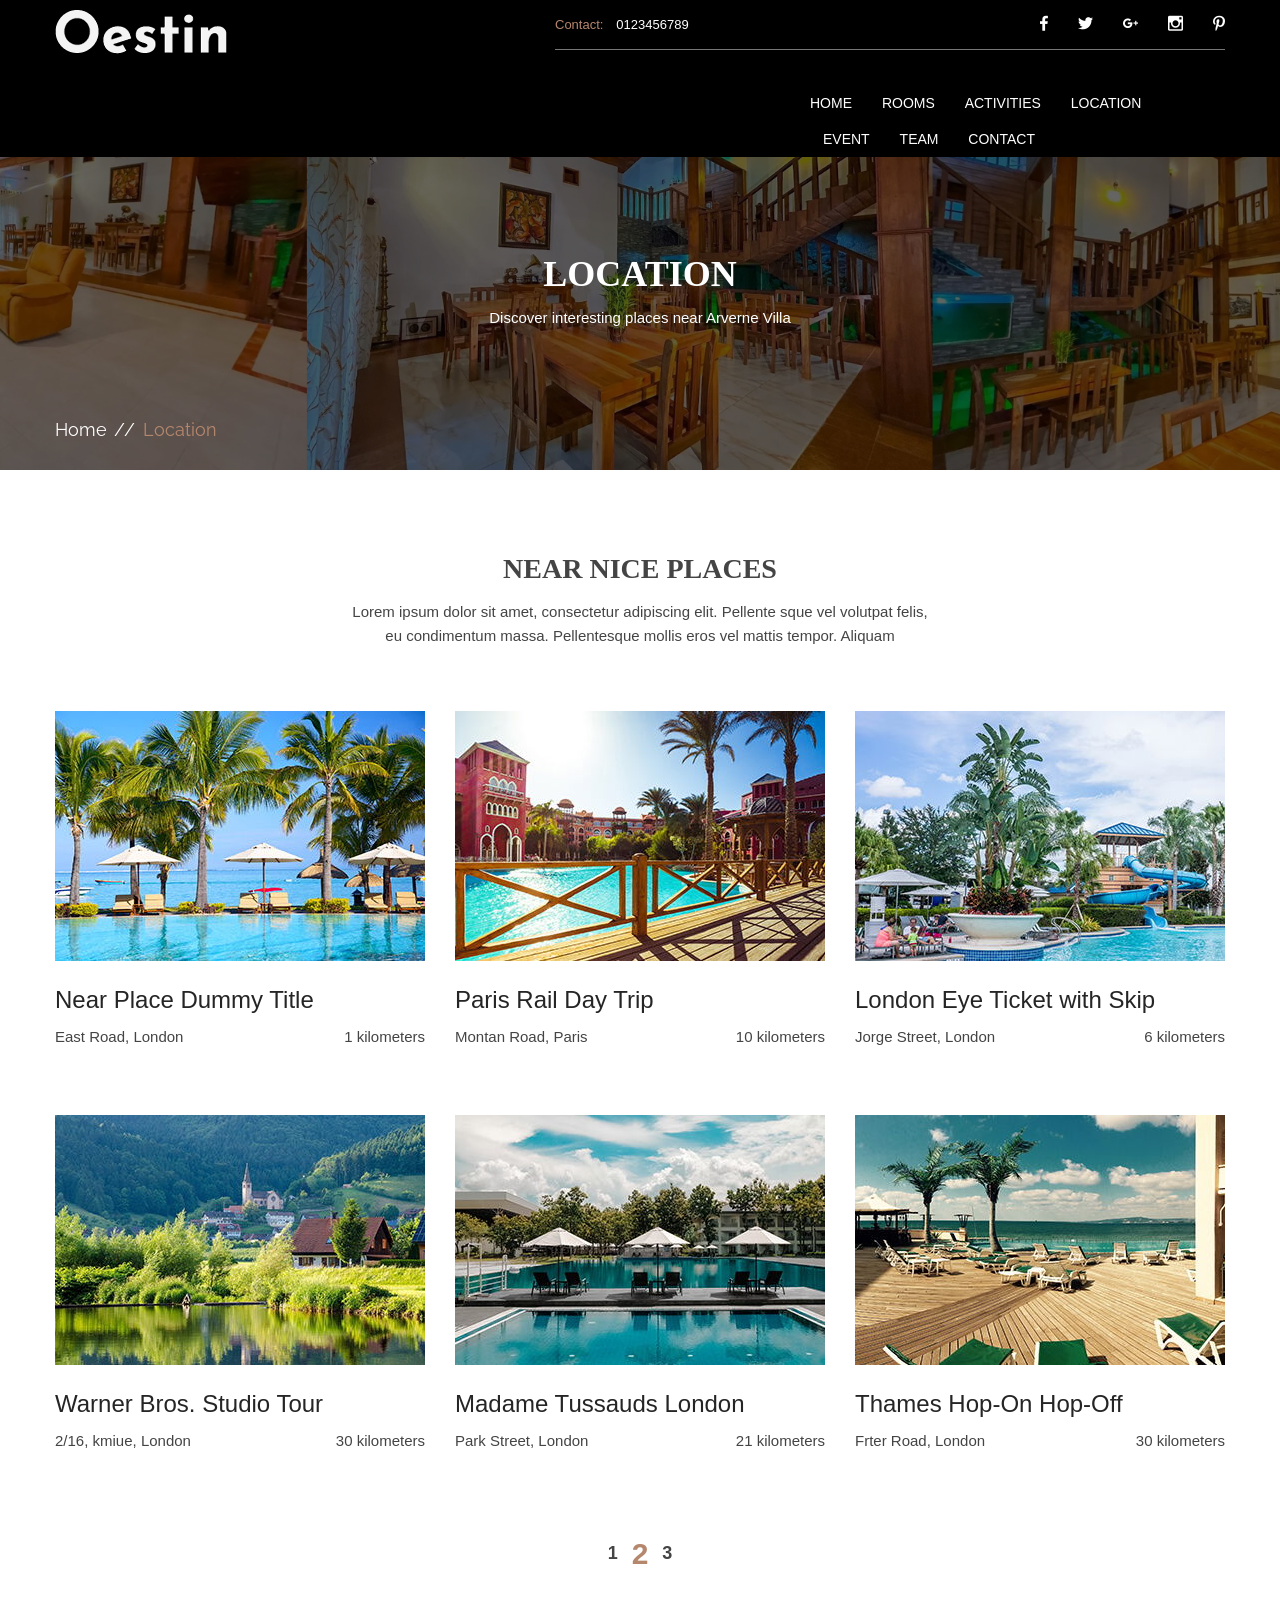
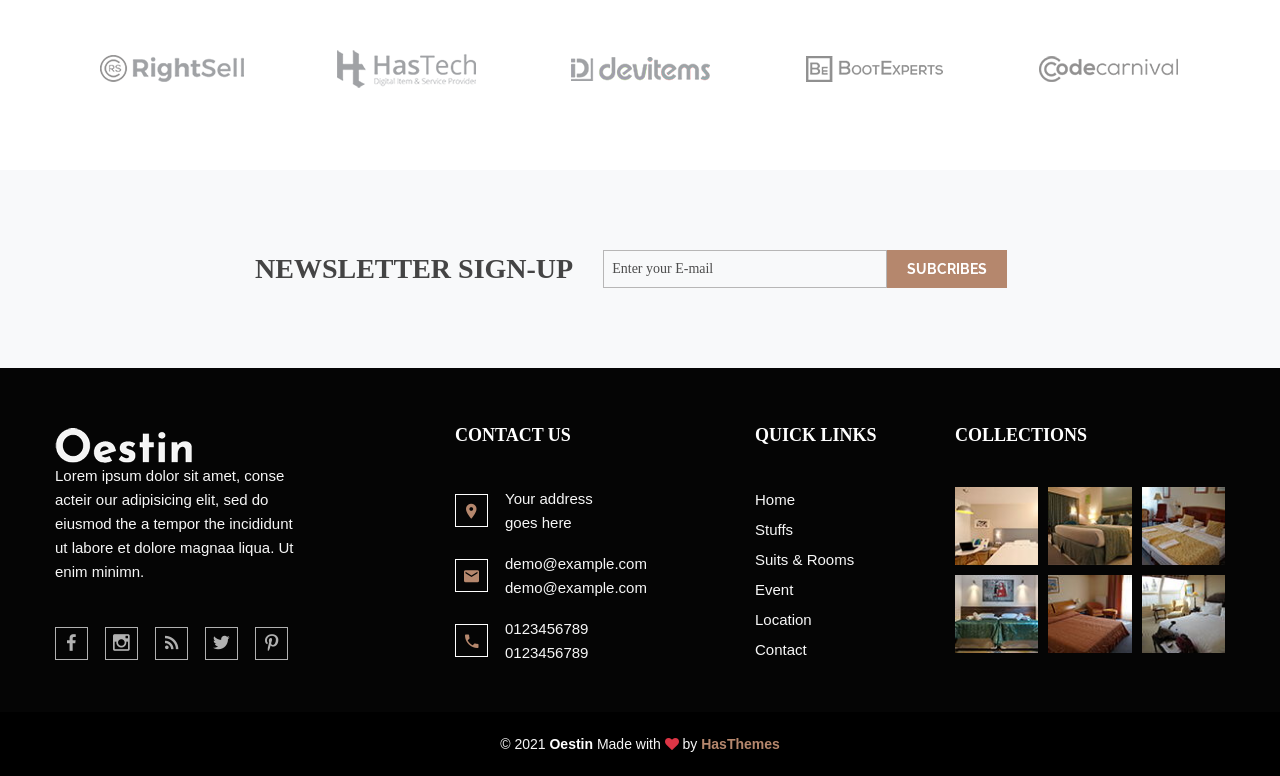
<file: location.html>
<!doctype html>
<html class="no-js" lang="en">

<!-- Mirrored from htmldemo.net/oestin/oestin/location.html by HTTrack Website Copier/3.x [XR&CO'2014], Sat, 28 Feb 2026 10:48:43 GMT -->

<head>
    <meta charset="utf-8">
    <meta http-equiv="x-ua-compatible" content="ie=edge">
    <title>Arverne Villa - Location</title>
    <meta name="description" content="">
    <meta name="viewport" content="width=device-width, initial-scale=1">

    <!-- Favicon Icon -->
    <link rel="shortcut icon" type="image/x-icon" href="img/favicon.ico">

    <!-- All css here -->
    <link rel="stylesheet" href="css/bootstrap.min.css">
    <link rel="stylesheet" href="css/font-awesome.min.css">
    <link rel="stylesheet" href="css/shortcode/shortcodes.css">
    <link rel="stylesheet" href="style.css">
    <link rel="stylesheet" href="css/responsive.css">
    <script src="js/vendor/modernizr-2.8.3.min.js"></script>
</head>

<body>
    <!--[if lt IE 8]>
            <p class="browserupgrade">You are using an <strong>outdated</strong> browser. Please <a href="https://browsehappy.com/">upgrade your browser</a> to improve your experience.</p>
        <![endif]-->

    <!-- Header Area Start -->
    <header class="header-area fixed header-sticky">
        <div class="container">
            <div class="row">
                <div class="col-xl-5 col-lg-4 col-sm-4 col-12">
                    <div class="logo">
                        <a href="index.html"><img src="img/logo/logo.png" alt="Oestin" /></a>
                    </div>
                </div>
                <div class="col-xl-7 col-lg-8 col-sm-8 col-12">
                    <div class="header-top fix">
                        <div class="header-contact">
                            <span class="text-theme">Contact:</span>
                            <span>0123456789</span>
                        </div>
                        <div class="header-links">
                            <a href="https://www.facebook.com/"><i class="zmdi zmdi-facebook"></i></a>
                            <a href="https://twitter.com/"><i class="zmdi zmdi-twitter"></i></a>
                            <a href="https://plus.google.com/"><i class="zmdi zmdi-google-plus"></i></a>
                            <a href="https://www.instagram.com/"><i class="zmdi zmdi-instagram"></i></a>
                            <a href="https://www.pinterest.com/"><i class="zmdi zmdi-pinterest"></i></a>
                        </div>
                    </div>
                    <!-- Mainmenu Start -->
                    <div class="main-menu d-none d-lg-block">
                        <nav>
                            <ul>
                                <li><a href="index.html">HOME</a></li>
                                <li>
                                    <a href="room-grid.html">ROOMS</a>
                                    <ul class="submenu">
                                        <li><a href="room-list.html">ROOM LIST</a></li>
                                        <li><a href="room-details.html">ROOM DETAILS</a></li>
                                    </ul>
                                </li>
                                <li>
                                    <a href="#">ACTIVITIES</a>
                                    <ul class="submenu megamenu">
                                        <li>
                                            <a href="#">Megamenu List</a>
                                            <ul>
                                                <li><a href="location.html">Location</a></li>
                                                <li><a href="room-grid.html">Room Grid</a></li>
                                                <li><a href="room-list.html">Room List</a></li>
                                                <li><a href="room-details.html">Room Details</a></li>
                                                <li><a href="#">Mega menu</a></li>
                                            </ul>
                                        </li>
                                        <li>
                                            <a href="#">Megamenu List</a>
                                            <ul>
                                                <li><a href="event.html">Event</a></li>
                                                <li><a href="#">Mega menu</a></li>
                                                <li><a href="contact.html">Contact</a></li>
                                                <li><a href="team.html">Team</a></li>
                                                <li><a href="#">Mega menu</a></li>
                                            </ul>
                                        </li>
                                        <li>
                                            <a href="#">Megamenu List</a>
                                            <ul>
                                                <li><a href="room-list.html">Room List</a></li>
                                                <li><a href="#">Mega menu</a></li>
                                                <li><a href="room-grid.html">Room Grid</a></li>
                                                <li><a href="room-details.html">Room Details</a></li>
                                                <li><a href="#">Mega menu</a></li>
                                            </ul>
                                        </li>
                                    </ul>
                                </li>
                                <li><a href="location.html">LOCATION</a></li>
                                <li><a href="event.html">EVENT</a></li>
                                <li><a href="team.html">TEAM</a></li>
                                <li><a href="contact.html">CONTACT</a></li>
                            </ul>
                        </nav>
                    </div>
                    <!-- Mainmenu End -->
                </div>
            </div>
        </div>
        <!-- Mobile Menu Area start -->
        <div class="mobile-menu-area">
            <div class="container">
                <div class="row">
                    <div class="col-12">
                        <div class="mobile-menu">
                            <nav id="dropdown">
                                <ul>
                                    <li><a href="index.html">HOME</a></li>
                                    <li>
                                        <a href="room-grid.html">ROOMS</a>
                                        <ul class="submenu">
                                            <li><a href="room-list.html">ROOM LIST</a></li>
                                            <li><a href="room-details.html">ROOM DETAILS</a></li>
                                        </ul>
                                    </li>
                                    <li><a href="location.html">LOCATION</a></li>
                                    <li><a href="event.html">EVENT</a></li>
                                    <li><a href="team.html">TEAM</a></li>
                                    <li><a href="contact.html">CONTACT</a></li>
                                </ul>
                            </nav>
                        </div>
                    </div>
                </div>
            </div>
        </div>
        <!-- Mobile Menu Area end -->
    </header>
    <!-- Header Area End -->
    <!-- Breadcrumb Area Start-->
    <section class="breadcrumb-area overlay-dark-2 bg-3">
        <div class="container">
            <div class="row">
                <div class="col-12">
                    <div class="breadcrumb-text text-center">
                        <h2>Location</h2>
                        <p>Discover interesting places near Arverne Villa</p>
                        <div class="breadcrumb-bar">
                            <ul class="breadcrumb">
                                <li><a href="index.html">Home</a></li>
                                <li>Location</li>
                            </ul>
                        </div>
                    </div>
                </div>
            </div>
        </div>
    </section>
    <!-- Breadcrumb Area End -->
    <!-- Location Area Start -->
    <section class="location-area pt-90">
        <div class="container">
            <div class="row">
                <div class="col-md-8 mx-auto">
                    <div class="section-title text-center">
                        <h3>near nice places</h3>
                        <p class="pb-10">Lorem ipsum dolor sit amet, consectetur adipiscing elit. Pellente sque vel
                            volutpat felis, eu condimentum massa. Pellentesque mollis eros vel mattis tempor. Aliquam
                        </p>
                    </div>
                </div>
            </div>
            <div class="row">
                <div class="col-lg-4 col-sm-6 col-12">
                    <div class="single-location">
                        <div class="location-image">
                            <a href="#"><img src="img/location/1.jpg" alt=""></a>
                        </div>
                        <div class="location-text">
                            <h3><a href="#">Near Place Dummy Title</a></h3>
                            <div class="address-distance fix">
                                <span>East Road, London</span>
                                <span>1 kilometers</span>
                            </div>
                        </div>
                    </div>
                </div>
                <div class="col-lg-4 col-sm-6 col-12">
                    <div class="single-location">
                        <div class="location-image">
                            <a href="#"><img src="img/location/2.jpg" alt=""></a>
                        </div>
                        <div class="location-text">
                            <h3><a href="#">Paris Rail Day Trip</a></h3>
                            <div class="address-distance fix">
                                <span>Montan Road, Paris</span>
                                <span>10 kilometers</span>
                            </div>
                        </div>
                    </div>
                </div>
                <div class="col-lg-4 col-sm-6 col-12">
                    <div class="single-location">
                        <div class="location-image">
                            <a href="#"><img src="img/location/3.jpg" alt=""></a>
                        </div>
                        <div class="location-text">
                            <h3><a href="#">London Eye Ticket with Skip</a></h3>
                            <div class="address-distance fix">
                                <span>Jorge Street, London</span>
                                <span>6 kilometers</span>
                            </div>
                        </div>
                    </div>
                </div>
                <div class="col-lg-4 col-sm-6 col-12">
                    <div class="single-location">
                        <div class="location-image">
                            <a href="#"><img src="img/location/4.jpg" alt=""></a>
                        </div>
                        <div class="location-text">
                            <h3><a href="#">Warner Bros. Studio Tour</a></h3>
                            <div class="address-distance fix">
                                <span>2/16, kmiue, London</span>
                                <span>30 kilometers</span>
                            </div>
                        </div>
                    </div>
                </div>
                <div class="col-lg-4 col-sm-6 col-12">
                    <div class="single-location">
                        <div class="location-image">
                            <a href="#"><img src="img/location/5.jpg" alt=""></a>
                        </div>
                        <div class="location-text">
                            <h3><a href="#">Madame Tussauds London</a></h3>
                            <div class="address-distance fix">
                                <span>Park Street, London</span>
                                <span>21 kilometers</span>
                            </div>
                        </div>
                    </div>
                </div>
                <div class="col-lg-4 col-sm-6 col-12">
                    <div class="single-location">
                        <div class="location-image">
                            <a href="#"><img src="img/location/6.jpg" alt=""></a>
                        </div>
                        <div class="location-text">
                            <h3><a href="#">Thames Hop-On Hop-Off </a></h3>
                            <div class="address-distance fix">
                                <span>Frter Road, London</span>
                                <span>30 kilometers</span>
                            </div>
                        </div>
                    </div>
                </div>
                <div class="col-12">
                    <div class="pagination-content text-center mt-20">
                        <ul class="pagination">
                            <li><a href="#">1</a></li>
                            <li class="active"><a href="#">2</a></li>
                            <li><a href="#">3</a></li>
                        </ul>
                    </div>
                </div>
            </div>
        </div>
    </section>
    <!-- Location Area End -->
    <!-- Client Area Start -->
    <div class="client-area">
        <div class="container">
            <div class="row">
                <div class="col-12">
                    <div class="client-carousel">
                        <div class="single-client">
                            <div class="client-image">
                                <a href="#">
                                    <img src="img/client/1.png" alt="" class="p-img" />
                                    <img src="img/client/1-hover.png" alt="" class="s-img" />
                                </a>
                            </div>
                        </div>
                        <div class="single-client">
                            <div class="client-image">
                                <a href="#">
                                    <img src="img/client/2.png" alt="" class="p-img" />
                                    <img src="img/client/2-hover.png" alt="" class="s-img" />
                                </a>
                            </div>
                        </div>
                        <div class="single-client">
                            <div class="client-image">
                                <a href="#">
                                    <img src="img/client/3.png" alt="" class="p-img" />
                                    <img src="img/client/3-hover.png" alt="" class="s-img" />
                                </a>
                            </div>
                        </div>
                        <div class="single-client">
                            <div class="client-image">
                                <a href="#">
                                    <img src="img/client/4.png" alt="" class="p-img" />
                                    <img src="img/client/4-hover.png" alt="" class="s-img" />
                                </a>
                            </div>
                        </div>
                        <div class="single-client">
                            <div class="client-image">
                                <a href="#">
                                    <img src="img/client/5.png" alt="" class="p-img" />
                                    <img src="img/client/5-hover.png" alt="" class="s-img" />
                                </a>
                            </div>
                        </div>
                    </div>
                </div>
            </div>
        </div>
    </div>
    <!-- Client Area End -->
    <!-- Newsletter Area Start -->
    <section class="newsletter-area bg-light">
        <div class="container">
            <div class="row">
                <div class="col-xl-8 mx-auto col-12">
                    <div class="newsletter-container">
                        <h3>NewsLetter Sign-Up</h3>
                        <div class="newsletter-form">
                            <form action="#" id="mc-form" class="mc-form fix">
                                <input id="mc-email" type="email" name="email" placeholder="Enter your E-mail" />
                                <button id="mc-submit" type="submit" class="default-btn">subcribes</button>
                            </form>
                            <!-- mailchimp-alerts Start -->
                            <div class="mailchimp-alerts">
                                <div class="mailchimp-submitting"></div>
                                <!-- mailchimp-submitting end -->
                                <div class="mailchimp-success"></div>
                                <!-- mailchimp-success end -->
                                <div class="mailchimp-error"></div>
                                <!-- mailchimp-error end -->
                            </div>
                            <!-- mailchimp-alerts end -->
                        </div>
                    </div>
                </div>
            </div>
        </div>
    </section>
    <!-- Newsletter Area End -->
    <!-- Footer Area Start -->
    <footer class="footer-area">
        <!-- Footer Widget Start -->
        <div class="footer-widget-area bg-dark">
            <div class="container">
                <div class="row mb-n60">
                    <div class="col-xl-3 col-lg-4 col-md-6 col-sm-6 col-12 mb-60">
                        <div class="single-footer-widget">
                            <div class="footer-logo">
                                <a href="index.html"><img src="img/logo/footer-logo.png" alt="Oestin" /></a>
                            </div>
                            <p>
                                Lorem ipsum dolor sit amet, conse acteir our adipisicing elit,
                                sed do eiusmod the a tempor the incididunt ut labore et dolore
                                magnaa liqua. Ut enim minimn.
                            </p>
                            <div class="social-icons">
                                <a href="#/"><i class="zmdi zmdi-facebook"></i></a>
                                <a href="#/"><i class="zmdi zmdi-instagram"></i></a>
                                <a href="#/"><i class="zmdi zmdi-rss"></i></a>
                                <a href="#/"><i class="zmdi zmdi-twitter"></i></a>
                                <a href="#/"><i class="zmdi zmdi-pinterest"></i></a>
                            </div>
                        </div>
                    </div>
                    <div class="col-xl-3 offset-lg-1 col-lg-4  col-md-6 col-sm-6 col-12 mb-60">
                        <div class="single-footer-widget">
                            <h3>contact us</h3>
                            <div class="c-info">
                                <span><i class="zmdi zmdi-pin"></i></span>
                                <span>Your address <br />goes here</span>
                            </div>
                            <div class="c-info">
                                <span><i class="zmdi zmdi-email"></i></span>
                                <span>demo@example.com<br />demo@example.com</span>
                            </div>
                            <div class="c-info">
                                <span><i class="zmdi zmdi-phone"></i></span>
                                <span>0123456789<br />0123456789</span>
                            </div>
                        </div>
                    </div>
                    <div class="col-xl-2 col-lg-3 col-md-6 col-sm-6 col-12 mb-60">
                        <div class="single-footer-widget">
                            <h3>quick links</h3>
                            <ul class="footer-list">
                                <li><a href="index.html">Home</a></li>
                                <li><a href="team.html">Stuffs</a></li>
                                <li><a href="room-grid.html">Suits &amp; Rooms</a></li>
                                <li><a href="event.html">Event</a></li>
                                <li><a href="location.html">Location</a></li>
                                <li><a href="contact.html">Contact</a></li>
                            </ul>
                        </div>
                    </div>
                    <div class="col-xl-3 col-lg-4 col-md-6 col-sm-6 col-12 mb-60">
                        <div class="single-footer-widget">
                            <h3>collections</h3>
                            <div class="instagram-image">
                                <div class="footer-img">
                                    <a href="room-grid.html"><img src="img/footer/1.jpg" alt="" /></a>
                                </div>
                                <div class="footer-img">
                                    <a href="room-grid.html"><img src="img/footer/2.jpg" alt="" /></a>
                                </div>
                                <div class="footer-img">
                                    <a href="room-grid.html"><img src="img/footer/3.jpg" alt="" /></a>
                                </div>
                                <div class="footer-img">
                                    <a href="room-grid.html"><img src="img/footer/4.jpg" alt="" /></a>
                                </div>
                                <div class="footer-img">
                                    <a href="room-grid.html"><img src="img/footer/5.jpg" alt="" /></a>
                                </div>
                                <div class="footer-img">
                                    <a href="room-grid.html"><img src="img/footer/6.jpg" alt="" /></a>
                                </div>
                            </div>
                        </div>
                    </div>
                </div>
            </div>
        </div>
        <!-- Footer Widget End -->
        <!-- Footer Bottom Area Start -->
        <div class="footer-bottom-area bg-black">
            <div class="container">
                <div class="row justify-content-center">
                    <div class="col-auto">
                        <div class="footer-text text-center">
                            <span>© 2021 <b class="text-white">Oestin</b> Made with <i
                                    class="fa fa-heart text-danger"></i> by <a
                                    href="https://hasthemes.com/"><b>HasThemes</b></a><span>
                        </div>
                    </div>
                </div>
            </div>
        </div>
        <!-- Footer Bottom Area End -->
    </footer>
    <!-- Footer Area End -->

    <!-- All js here -->
    <script src="js/vendor/jquery-3.6.0.min.js"></script>
    <script src="js/vendor/jquery-migrate-3.3.2.min.js"></script>
    <script src="js/bootstrap.min.js"></script>
    <script src="js/owl.carousel.min.js"></script>
    <script src="js/ajax-mail.js"></script>
    <script src="js/jquery.ajaxchimp.min.js"></script>
    <script src="js/jquery.meanmenu.js"></script>
    <script src="js/jquery.counterup.min.js"></script>
    <script src="js/waypoints.min.js"></script>
    <script src="js/isotope.pkgd.min.js"></script>
    <script src="js/imagesloaded.pkgd.min.js"></script>
    <script src="js/jquery.magnific-popup.js"></script>
    <script src="js/plugins.js"></script>
    <script src="js/main.js"></script>
</body>

<!-- Mirrored from htmldemo.net/oestin/oestin/location.html by HTTrack Website Copier/3.x [XR&CO'2014], Sat, 28 Feb 2026 10:48:45 GMT -->

</html>
</file>
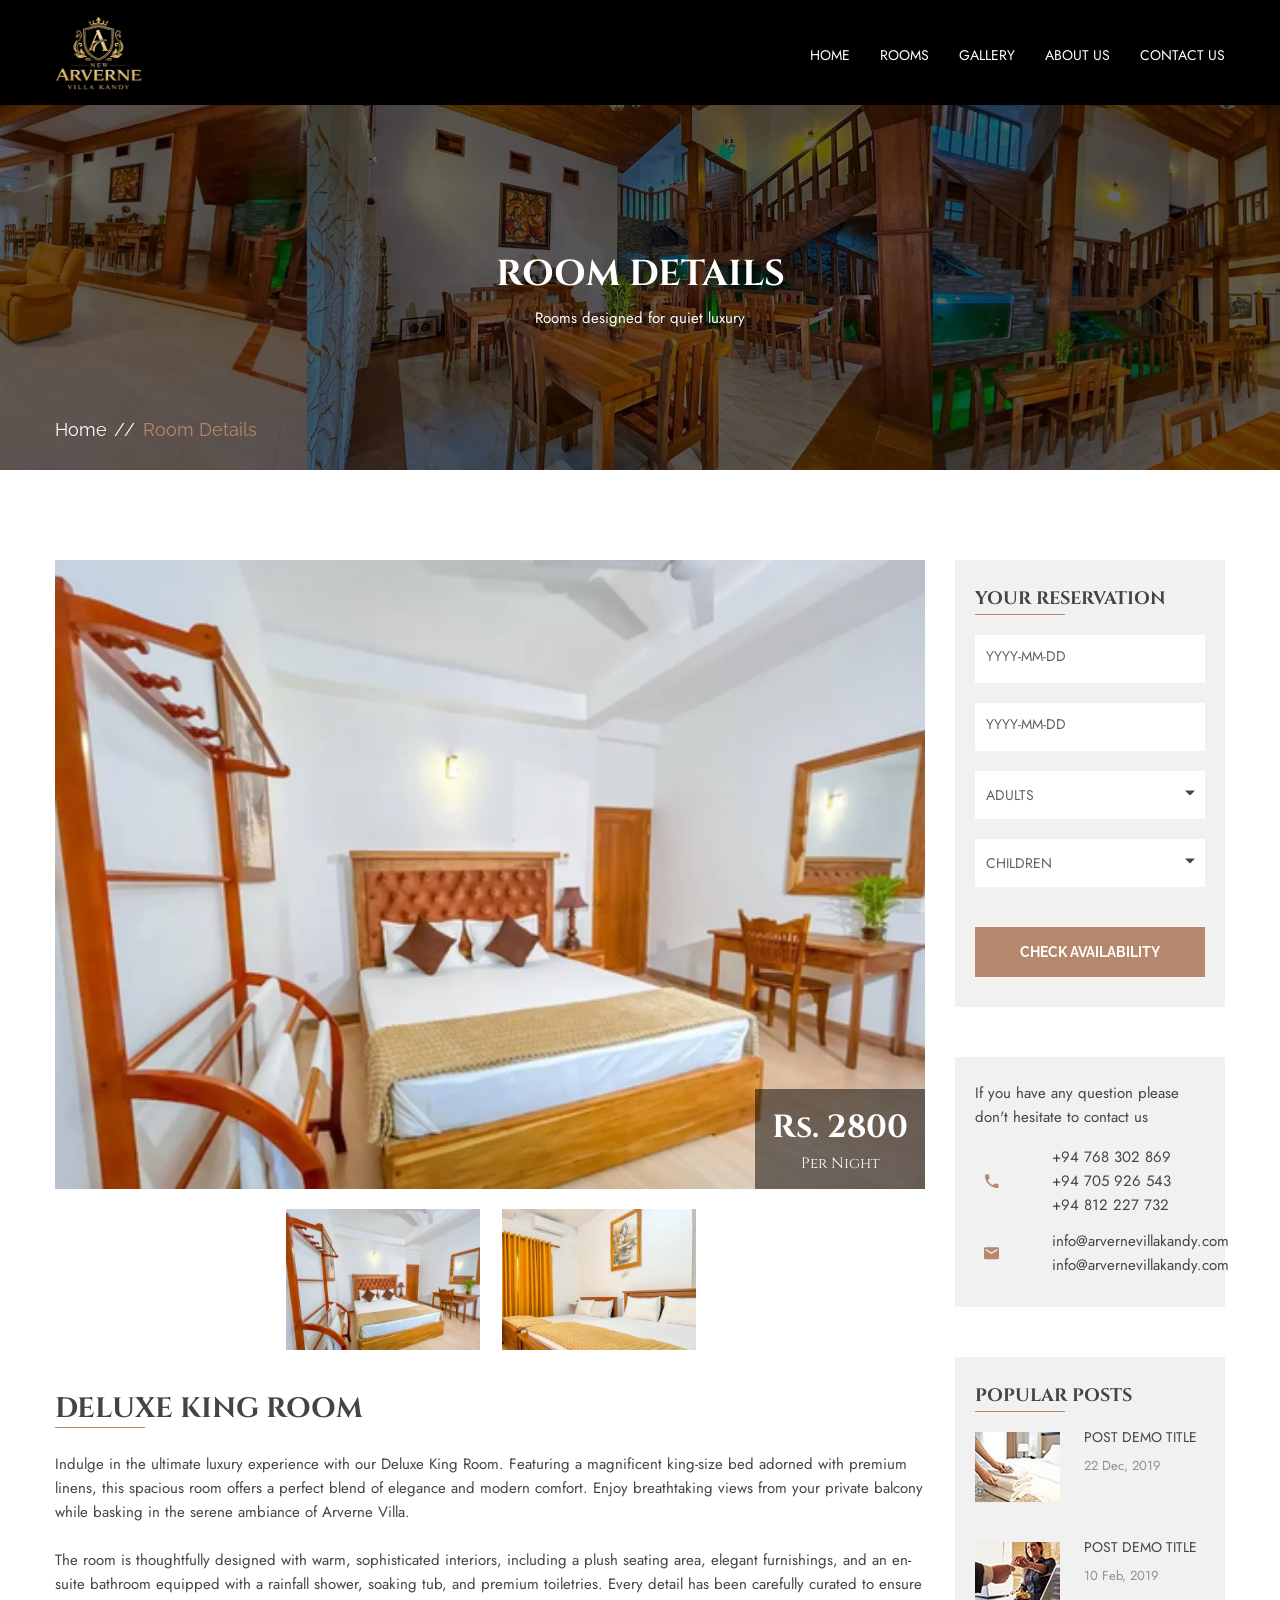
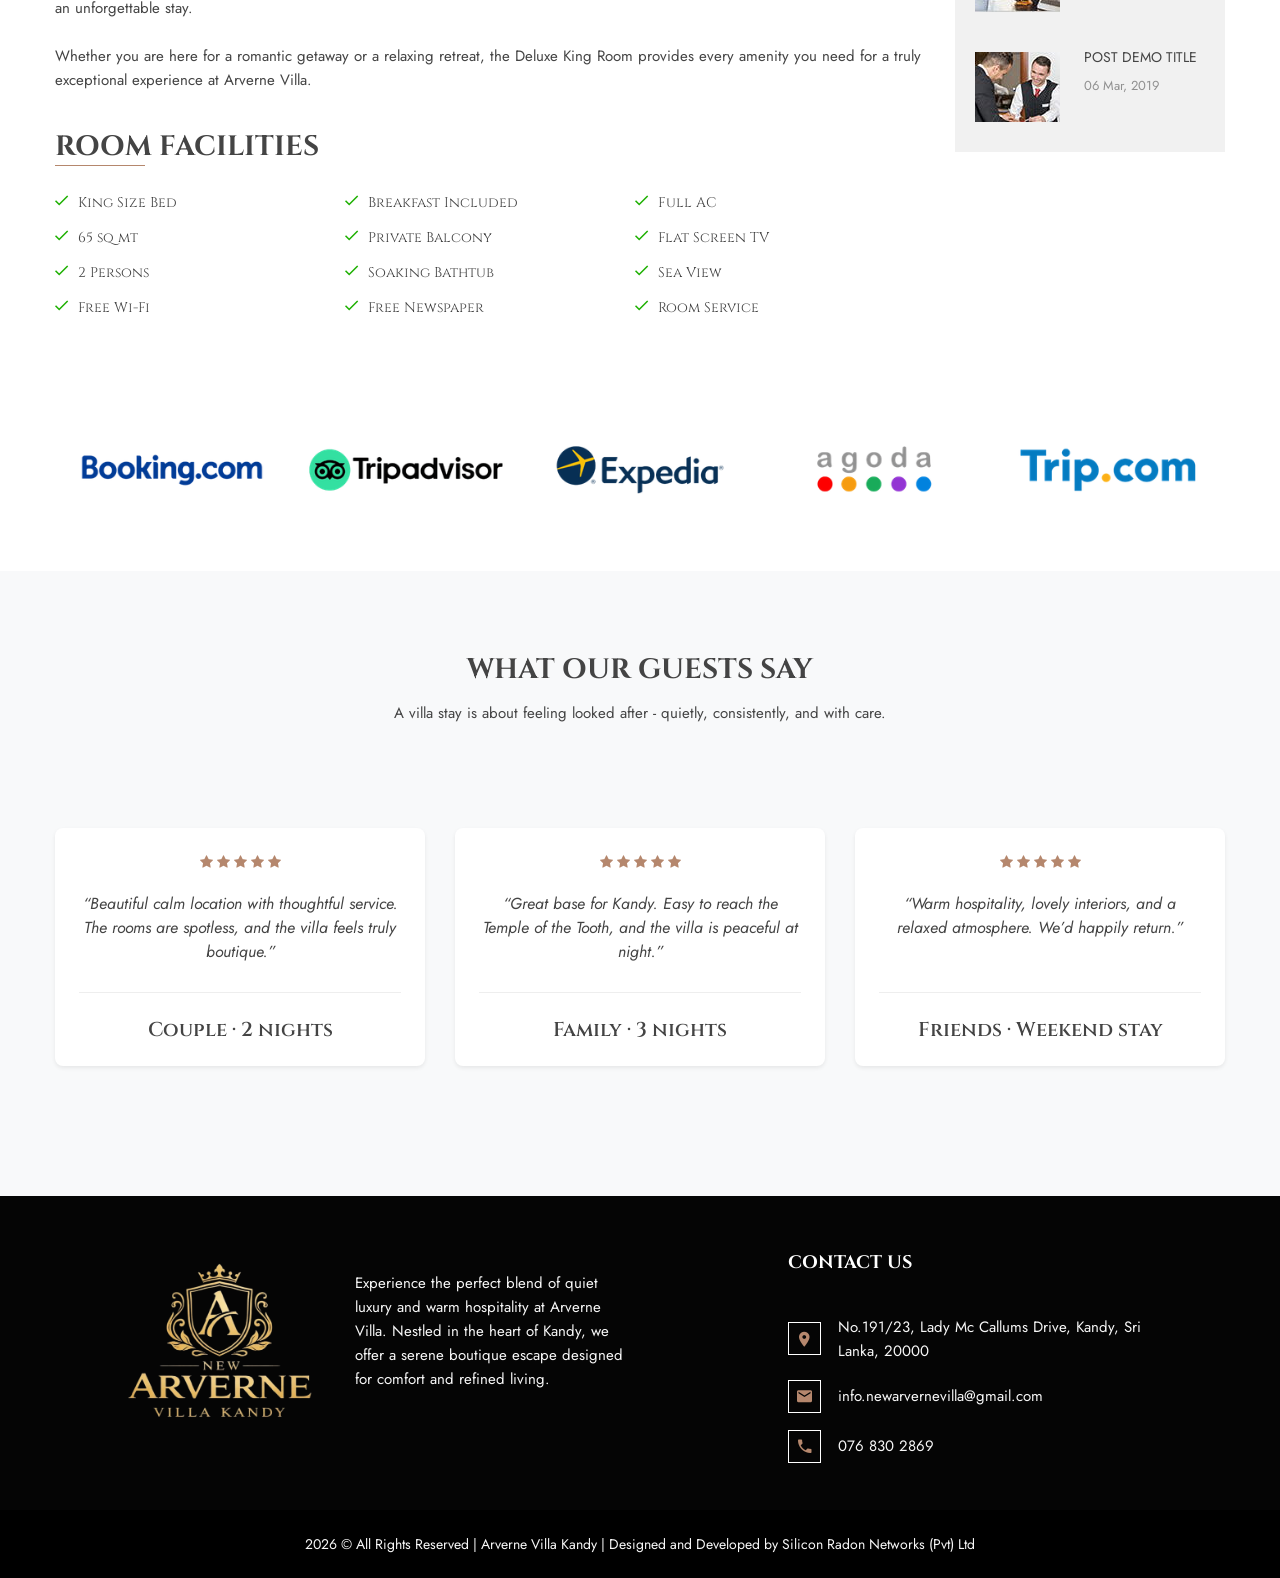
<file: room-details.html>
<!doctype html>
<html class="no-js" lang="en">


<!-- Mirrored from htmldemo.net/oestin/oestin/room-details.html by HTTrack Website Copier/3.x [XR&CO'2014], Sat, 28 Feb 2026 10:48:39 GMT -->

<head>
    <meta charset="utf-8" />
    <meta http-equiv="x-ua-compatible" content="ie=edge" />
    <title>Arverne Villa Kandy</title>
    <meta name="description" content="" />
    <meta name="viewport" content="width=device-width, initial-scale=1" />

    <!-- Favicon Icon -->
    <link rel="shortcut icon" type="image/x-icon" href="img/Arverne/logo-removebg-preview.png" />

    <!-- Google Fonts -->
    <link rel="preconnect" href="https://fonts.googleapis.com">
    <link rel="preconnect" href="https://fonts.gstatic.com" crossorigin>
    <link href="https://fonts.googleapis.com/css2?family=Cinzel:wght@400;700&family=Jost:wght@300;400;600&display=swap"
        rel="stylesheet">

    <!-- All css here -->
    <link rel="stylesheet" href="css/bootstrap.min.css" />
    <link rel="stylesheet" href="css/font-awesome.min.css" />
    <link rel="stylesheet" href="css/shortcode/shortcodes.css" />
    <link rel="stylesheet" href="style.css" />
    <link rel="stylesheet" href="css/responsive.css" />
    <script src="js/vendor/modernizr-2.8.3.min.js"></script>
</head>

<body>
    <!--[if lt IE 8]>
      <p class="browserupgrade">
        You are using an <strong>outdated</strong> browser. Please
        <a href="https://browsehappy.com/">upgrade your browser</a> to improve
        your experience.
      </p>
    <![endif]-->

    <!-- Header Area Start -->
    <header class="header-area fixed header-sticky">
        <div class="container">
            <div class="row">
                <div class="col-xl-5 col-lg-4 col-sm-4 col-12">
                    <div class="logo">
                        <a href="index.html"><img src="img/Arverne/logo-removebg-preview.png"
                                alt="Arverne Villa Kandy" /></a>
                    </div>
                </div>
                <div class="col-xl-7 col-lg-8 col-sm-8 col-12">

                    <!-- Mainmenu Start -->
                    <div class="main-menu d-none d-lg-block">
                        <nav>
                            <ul>
                                <li><a href="index.html">HOME</a></li>
                                <li><a href="room-list.html">ROOMS</a></li>
                                <li><a href="gallery.html">GALLERY</a></li>
                                <li><a href="about.html">ABOUT US</a></li>
                                <li><a href="contact.html">CONTACT US</a></li>
                            </ul>
                        </nav>
                    </div>
                    <!-- Mainmenu End -->
                </div>
            </div>
        </div>
        <!-- Mobile Menu Area start -->
        <div class="mobile-menu-area">
            <div class="container">
                <div class="row">
                    <div class="col-12">
                        <div class="mobile-menu">
                            <nav id="dropdown">
                                <ul>
                                    <li><a href="index.html">HOME</a></li>
                                    <li><a href="#about">ABOUT US</a></li>
                                    <li><a href="#rooms">ROOMS</a></li>
                                    <li><a href="#gallery">GALLERY</a></li>
                                    <li><a href="#contact">CONTACT US</a></li>
                                </ul>
                            </nav>
                        </div>
                    </div>
                </div>
            </div>
        </div>
        <!-- Mobile Menu Area end -->
    </header>
    <!-- Header Area End -->
    <!-- Breadcrumb Area Start-->
    <section class="breadcrumb-area overlay-dark-2 bg-3">
        <div class="container">
            <div class="row">
                <div class="col-12">
                    <div class="breadcrumb-text text-center">
                        <h2>Room Details</h2>
                        <p>Rooms designed for quiet luxury</p>
                        <div class="breadcrumb-bar">
                            <ul class="breadcrumb">
                                <li><a href="index.html">Home</a></li>
                                <li>Room Details</li>
                            </ul>
                        </div>
                    </div>
                </div>
            </div>
        </div>
    </section>
    <!-- Breadcrumb Area End -->
    <!-- Room Details Area Start -->
    <section class="room-details pt-90">
        <div class="container">
            <div class="row">
                <div class="col-xl-9 col-lg-8 col-12">
                    <div class="room-slider-wrapper">
                        <div class="room-slider">
                            <div class="slider-image">
                                <img src="img/Rooms/Deluxe King Room.png" alt="Deluxe King Room">
                                <div class="cost">
                                    <h2>Rs. 2800</h2>
                                    <span>Per Night</span>
                                </div>
                            </div>
                            <div class="slider-image">
                                <img src="img/Rooms/Family Twin Room.png" alt="Family Twin Room">
                                <div class="cost">
                                    <h2>Rs. 1800</h2>
                                    <span>Per Night</span>
                                </div>
                            </div>
                        </div>
                        <div class="row nav-row">
                            <div class="slider-nav">
                                <div class="nav-image">
                                    <img src="img/Rooms/Deluxe King Room.png" alt="Deluxe King Room">
                                </div>
                                <div class="nav-image">
                                    <img src="img/Rooms/Family Twin Room.png" alt="Family Twin Room">
                                </div>
                            </div>
                        </div>
                    </div>
                    <div class="room-details-text">
                        <h3 class="room-details-title">Deluxe King Room</h3>
                        <p>Indulge in the ultimate luxury experience with our Deluxe King Room. Featuring a magnificent
                            king-size bed adorned with premium linens, this spacious room offers a perfect blend of
                            elegance and modern comfort. Enjoy breathtaking views from your private balcony while
                            basking in the serene ambiance of Arverne Villa.</p>
                        <p>The room is thoughtfully designed with warm, sophisticated interiors, including a plush
                            seating area, elegant furnishings, and an en-suite bathroom equipped with a rainfall shower,
                            soaking tub, and premium toiletries. Every detail has been carefully curated to ensure an
                            unforgettable stay.</p>
                        <p>Whether you are here for a romantic getaway or a relaxing retreat, the Deluxe King Room
                            provides every amenity you need for a truly exceptional experience at Arverne Villa.</p>
                    </div>
                    <div class="room-facilities">
                        <h3 class="room-details-title">room facilities</h3>
                        <div class="single-facility">
                            <span><i class="zmdi zmdi-check"></i>King Size Bed</span>
                            <span><i class="zmdi zmdi-check"></i>65 sq mt</span>
                            <span><i class="zmdi zmdi-check"></i>2 Persons</span>
                            <span><i class="zmdi zmdi-check"></i>Free Wi-Fi</span>
                        </div>
                        <div class="single-facility">
                            <span><i class="zmdi zmdi-check"></i>Breakfast Included</span>
                            <span><i class="zmdi zmdi-check"></i>Private Balcony</span>
                            <span><i class="zmdi zmdi-check"></i>Soaking Bathtub</span>
                            <span><i class="zmdi zmdi-check"></i>Free Newspaper</span>
                        </div>
                        <div class="single-facility">
                            <span><i class="zmdi zmdi-check"></i>Full AC</span>
                            <span><i class="zmdi zmdi-check"></i>Flat Screen TV</span>
                            <span><i class="zmdi zmdi-check"></i>Sea View</span>
                            <span><i class="zmdi zmdi-check"></i>Room Service</span>
                        </div>
                    </div>
                </div>
                <div class="col-xl-3 col-lg-4 col-12">
                    <div class="sidebar-widget">
                        <h3 class="room-details-title">your reservation</h3>
                        <form action="#" method="post" class="search-form">
                            <div class="form-container fix">
                                <div class="box-select">
                                    <div class="select date">
                                        <input type="text" name="arrive" placeholder="YYYY-MM-DD"
                                            onfocus="(this.type='date')" onblur="if(!this.value) this.type='text'">
                                    </div>
                                    <div class="select date">
                                        <input type="text" name="departure" placeholder="YYYY-MM-DD"
                                            onfocus="(this.type='date')" onblur="if(!this.value) this.type='text'">
                                    </div>
                                    <div class="select arrow">
                                        <select name="adults">
                                            <option>ADULTS</option>
                                            <option>1</option>
                                            <option>2</option>
                                            <option>3</option>
                                            <option>4</option>
                                            <option>5</option>
                                            <option>6</option>
                                        </select>
                                    </div>
                                    <div class="select arrow">
                                        <select name="children">
                                            <option>CHILDREN</option>
                                            <option>1</option>
                                            <option>2</option>
                                            <option>3</option>
                                            <option>4</option>
                                            <option>5</option>
                                            <option>6</option>
                                        </select>
                                    </div>
                                </div>
                                <button type="submit" class="search default-btn">Check Availability</button>
                            </div>
                        </form>
                    </div>
                    <div class="sidebar-widget">
                        <div class="c-info-text">
                            <p>If you have any question please don't hesitate to contact us</p>
                        </div>
                        <div class="c-info">
                            <span><i class="zmdi zmdi-phone"></i></span>
                            <span>+94 768 302 869<br>+94 705 926 543<br>+94 812 227 732</span>
                        </div>
                        <div class="c-info">
                            <span><i class="zmdi zmdi-email"></i></span>
                            <span>info@arvernevillakandy.com<br>info@arvernevillakandy.com</span>
                        </div>

                    </div>
                    <div class="sidebar-widget">
                        <h3 class="room-details-title">popular posts</h3>
                        <div class="post-content">
                            <div class="post-img">
                                <a href="#" class="block"><img src="img/sidebar/1.jpg" alt=""></a>
                            </div>
                            <div class="post-text">
                                <h4><a href="#">post demo title</a></h4>
                                <span>22 Dec, 2019</span>
                            </div>
                        </div>
                        <div class="post-content">
                            <div class="post-img">
                                <a href="#" class="block"><img src="img/sidebar/2.jpg" alt=""></a>
                            </div>
                            <div class="post-text">
                                <h4><a href="#">post demo title</a></h4>
                                <span>10 Feb, 2019</span>
                            </div>
                        </div>
                        <div class="post-content">
                            <div class="post-img">
                                <a href="#" class="block"><img src="img/sidebar/3.jpg" alt=""></a>
                            </div>
                            <div class="post-text">
                                <h4><a href="#">post demo title</a></h4>
                                <span>06 Mar, 2019</span>
                            </div>
                        </div>
                    </div>
                </div>
            </div>
        </div>
        <!-- <div class="room-area">
            <div class="container">
                <div class="row">
                    <div class="col-12">
                        <h3 class="room-details-title">similar rooms</h3>
                    </div>
                </div>
            </div>
            <div class="container-fluid overflow-hidden">
                <div class="single-room large">
                    <img src="img/Rooms/Deluxe King Room.png" alt="Deluxe King Room">
                    <h3>Deluxe King Room</h3>
                    <div class="room-hover text-center">
                        <div class="hover-text">
                            <h3><a href="room-details.html">Deluxe King Room</a></h3>
                            <p>Experience luxury and elegance in our spacious Deluxe King Room featuring a king-size bed, private balcony, and stunning sea views.</p>
                            <div class="room-btn">
                                <a href="room-details.html" class="default-btn">DETAILS</a>
                            </div>
                        </div>
                        <div class="p-amount">
                            <span>$280</span>
                            <span class="count">Per Night</span>
                        </div>
                    </div>
                </div>
                <div class="single-room large">
                    <img src="img/Rooms/Family Twin Room.png" alt="Family Twin Room">
                    <h3>Family Twin Room</h3>
                    <div class="room-hover text-center">
                        <div class="hover-text">
                            <h3><a href="room-details.html">Family Twin Room</a></h3>
                            <p>Perfect for families, our Family Twin Room offers two comfortable twin beds, ample space, and all the amenities for a memorable stay.</p>
                            <div class="room-btn">
                                <a href="room-details.html" class="default-btn">DETAILS</a>
                            </div>
                        </div>
                        <div class="p-amount">
                            <span>$180</span>
                            <span class="count">Per Night</span>
                        </div>
                    </div>
                </div>
            </div>
        </div> -->
    </section>
    <!-- Room Details Area End -->

    <div class="client-area">
        <div class="container">
            <div class="row">
                <div class="col-12">
                    <div class="client-carousel">
                        <div class="single-client">
                            <div class="client-image">
                                <a href="#">
                                    <img src="img/Arverne/other logo/1.png" alt="" class="p-img" />
                                    <img src="img/Arverne/other logo/1.png" alt="" class="s-img" />
                                </a>
                            </div>
                        </div>
                        <div class="single-client">
                            <div class="client-image">
                                <a href="#">
                                    <img src="img/Arverne/other logo/2.png" alt="" class="p-img" />
                                    <img src="img/Arverne/other logo/2.png" alt="" class="s-img" />
                                </a>
                            </div>
                        </div>
                        <div class="single-client">
                            <div class="client-image">
                                <a href="#">
                                    <img src="img/Arverne/other logo/3.png" alt="" class="p-img" />
                                    <img src="img/Arverne/other logo/3.png" alt="" class="s-img" />
                                </a>
                            </div>
                        </div>
                        <div class="single-client">
                            <div class="client-image">
                                <a href="#">
                                    <img src="img/Arverne/other logo/4.png" alt="" class="p-img" />
                                    <img src="img/Arverne/other logo/4.png" alt="" class="s-img" />
                                </a>
                            </div>
                        </div>
                        <div class="single-client">
                            <div class="client-image">
                                <a href="#">
                                    <img src="img/Arverne/other logo/5.png" alt="" class="p-img" />
                                    <img src="img/Arverne/other logo/5.png" alt="" class="s-img" />
                                </a>
                            </div>
                        </div>
                    </div>
                </div>
            </div>
        </div>
    </div>
    <!-- Client Area End -->



    <!-- Reviews Area Start -->
    <section class="reviews-area ptb-90 bg-light">
        <div class="container">
            <div class="row">
                <div class="col-md-8 mx-auto">
                    <div class="section-title text-center">
                        <h3>What our guests say</h3>
                        <p>
                            A villa stay is about feeling looked after - quietly, consistently, and with care.
                        </p>
                    </div>
                </div>
            </div>
            <div class="row text-center mt-50">
                <!-- Review 1 -->
                <div class="col-lg-4 col-md-6 col-12 mb-40">
                    <div class="single-review p-4 bg-white shadow-sm" style="border-radius: 8px; height: 100%;">
                        <div class="rating mb-20">
                            <i class="fa fa-star" style="color: #b5876d;"></i>
                            <i class="fa fa-star" style="color: #b5876d;"></i>
                            <i class="fa fa-star" style="color: #b5876d;"></i>
                            <i class="fa fa-star" style="color: #b5876d;"></i>
                            <i class="fa fa-star" style="color: #b5876d;"></i>
                        </div>
                        <p style="font-style: italic; font-size: 16px; min-height: 80px;">
                            “Beautiful calm location with thoughtful service. The rooms are spotless, and the villa
                            feels truly
                            boutique.”
                        </p>
                        <div class="review-meta mt-20" style="border-top: 1px solid #eee; padding-top: 15px;">
                            <h5 class="mt-10" style="font-weight: 600;">Couple · 2 nights</h5>
                        </div>
                    </div>
                </div>
                <!-- Review 2 -->
                <div class="col-lg-4 col-md-6 col-12 mb-40">
                    <div class="single-review p-4 bg-white shadow-sm" style="border-radius: 8px; height: 100%;">
                        <div class="rating mb-20">
                            <i class="fa fa-star" style="color: #b5876d;"></i>
                            <i class="fa fa-star" style="color: #b5876d;"></i>
                            <i class="fa fa-star" style="color: #b5876d;"></i>
                            <i class="fa fa-star" style="color: #b5876d;"></i>
                            <i class="fa fa-star" style="color: #b5876d;"></i>
                        </div>
                        <p style="font-style: italic; font-size: 16px; min-height: 80px;">
                            “Great base for Kandy. Easy to reach the Temple of the Tooth, and the villa is peaceful at
                            night.”
                        </p>
                        <div class="review-meta mt-20" style="border-top: 1px solid #eee; padding-top: 15px;">
                            <h5 class="mt-10" style="font-weight: 600;">Family · 3 nights</h5>
                        </div>
                    </div>
                </div>
                <!-- Review 3 -->
                <div class="col-lg-4 col-md-6 col-12 mb-40 mx-auto">
                    <div class="single-review p-4 bg-white shadow-sm" style="border-radius: 8px; height: 100%;">
                        <div class="rating mb-20">
                            <i class="fa fa-star" style="color: #b5876d;"></i>
                            <i class="fa fa-star" style="color: #b5876d;"></i>
                            <i class="fa fa-star" style="color: #b5876d;"></i>
                            <i class="fa fa-star" style="color: #b5876d;"></i>
                            <i class="fa fa-star" style="color: #b5876d;"></i>
                        </div>
                        <p style="font-style: italic; font-size: 16px; min-height: 80px;">
                            “Warm hospitality, lovely interiors, and a relaxed atmosphere. We’d happily return.”
                        </p>
                        <div class="review-meta mt-20" style="border-top: 1px solid #eee; padding-top: 15px;">
                            <h5 class="mt-10" style="font-weight: 600;">Friends · Weekend stay</h5>
                        </div>
                    </div>
                </div>
            </div>
        </div>
    </section>
    <!-- Newsletter Area Start -->

    <!-- Newsletter Area End -->

    <!-- Footer Area Start -->
    <footer id="contact" class="footer-area">
        <!-- Footer Widget Start -->
        <div class="footer-widget-area bg-dark">
            <div class="container">
                <div class="row mb-n60 justify-content-around">
                    <div class="col-lg-1 col-md-4 col-sm-12 col-12 mb-60">
                        <div class="single-footer-widget">
                            <div class="footer-logo">
                                <a href="index.html"><img src="img/Arverne/logo.jpg" alt="Arverne Villa Kandy" /></a>
                            </div>
                        </div>
                    </div>
                    <div class="col-lg-3 col-md-2 col-sm-12 col-12 mb-60">
                        <div class="single-footer-widget">
                            <p style="padding-top: 15px;">
                                Experience the perfect blend of quiet luxury and warm hospitality
                                at Arverne Villa. Nestled in the heart of Kandy, we offer a serene
                                boutique escape designed for comfort and refined living.
                            </p>
                            <!-- <div class="social-icons">
                <a href="#/"><i class="zmdi zmdi-facebook"></i></a>
                <a href="#/"><i class="zmdi zmdi-instagram"></i></a>
                <a href="#/"><i class="zmdi zmdi-rss"></i></a>
                <a href="#/"><i class="zmdi zmdi-twitter"></i></a>
                <a href="#/"><i class="zmdi zmdi-pinterest"></i></a>
              </div> -->
                        </div>
                    </div>
                    <div class="col-lg-4 col-md-4 col-sm-12 col-12 mb-60">
                        <div class="single-footer-widget">
                            <h3>contact us</h3>
                            <div class="c-info">
                                <span><i class="zmdi zmdi-pin"></i></span>
                                <span>No.191/23, Lady Mc Callums Drive, Kandy, Sri Lanka, 20000</span>
                            </div>
                            <div class="c-info">
                                <span><i class="zmdi zmdi-email"></i></span>
                                <span>info.newarvernevilla@gmail.com</span>
                            </div>
                            <div class="c-info">
                                <span><i class="zmdi zmdi-phone"></i></span>
                                <span>076 830 2869</span>
                            </div>
                        </div>
                    </div>

                </div>
            </div>
        </div>
        <!-- Footer Widget End -->
        <!-- Footer Bottom Area Start -->
        <div class="footer-bottom-area bg-black">
            <div class="container">
                <div class="row justify-content-center">
                    <div class="col-auto">
                        <div class="footer-text text-center">
                            <span>2026 © All Rights Reserved | Arverne Villa Kandy | Designed and Developed by Silicon
                                Radon Networks
                                (Pvt) Ltd<span>
                        </div>
                    </div>
                </div>
            </div>
        </div>
        <!-- Footer Bottom Area End -->
    </footer>
    <!-- Footer Area End -->

    <!-- All js here -->
    <script src="js/vendor/jquery-3.6.0.min.js"></script>
    <script src="js/vendor/jquery-migrate-3.3.2.min.js"></script>
    <script src="js/bootstrap.min.js"></script>
    <script src="js/owl.carousel.min.js"></script>
    <script src="js/ajax-mail.js"></script>
    <script src="js/jquery.ajaxchimp.min.js"></script>
    <script src="js/jquery.meanmenu.js"></script>
    <script src="js/jquery.counterup.min.js"></script>
    <script src="js/waypoints.min.js"></script>
    <script src="js/isotope.pkgd.min.js"></script>
    <script src="js/imagesloaded.pkgd.min.js"></script>
    <script src="js/jquery.magnific-popup.js"></script>
    <script src="js/plugins.js"></script>
    <script src="js/main.js"></script>
</body>


<!-- Mirrored from htmldemo.net/oestin/oestin/room-details.html by HTTrack Website Copier/3.x [XR&CO'2014], Sat, 28 Feb 2026 10:48:43 GMT -->

</html>
</file>
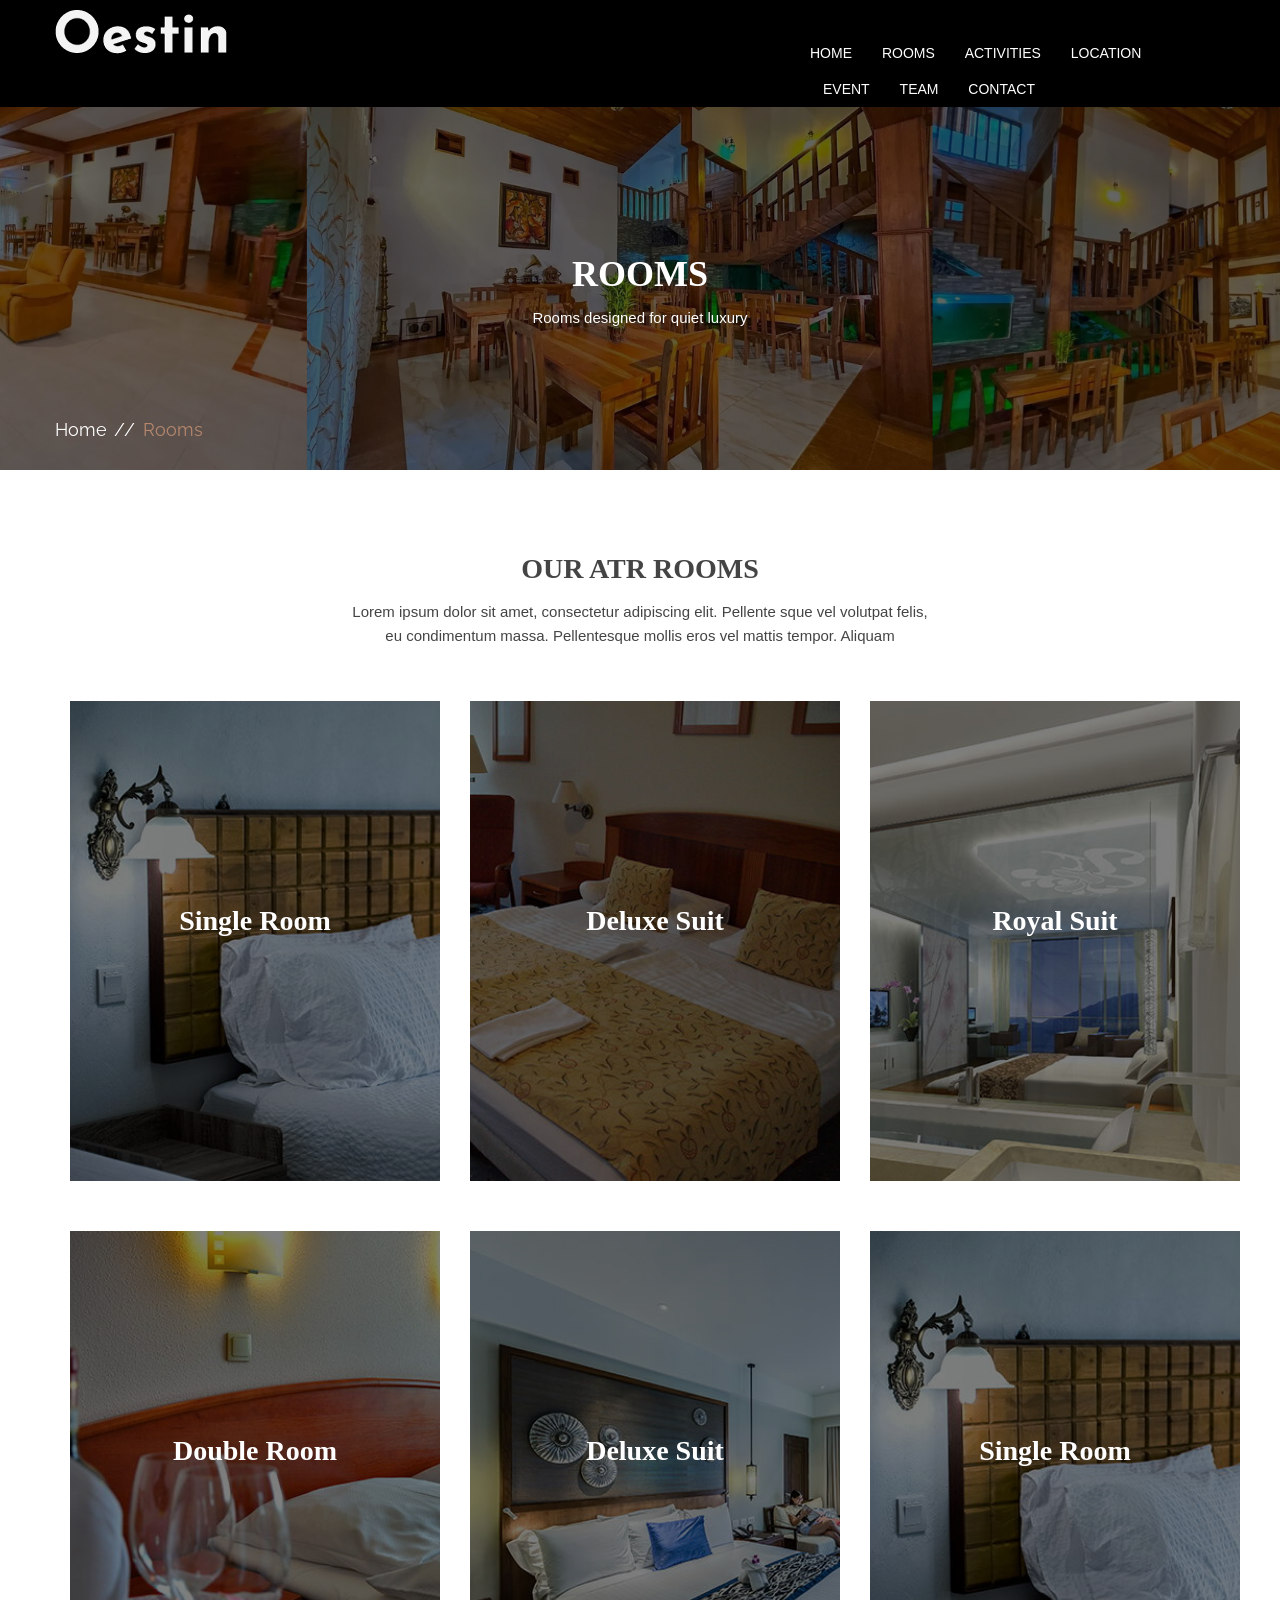
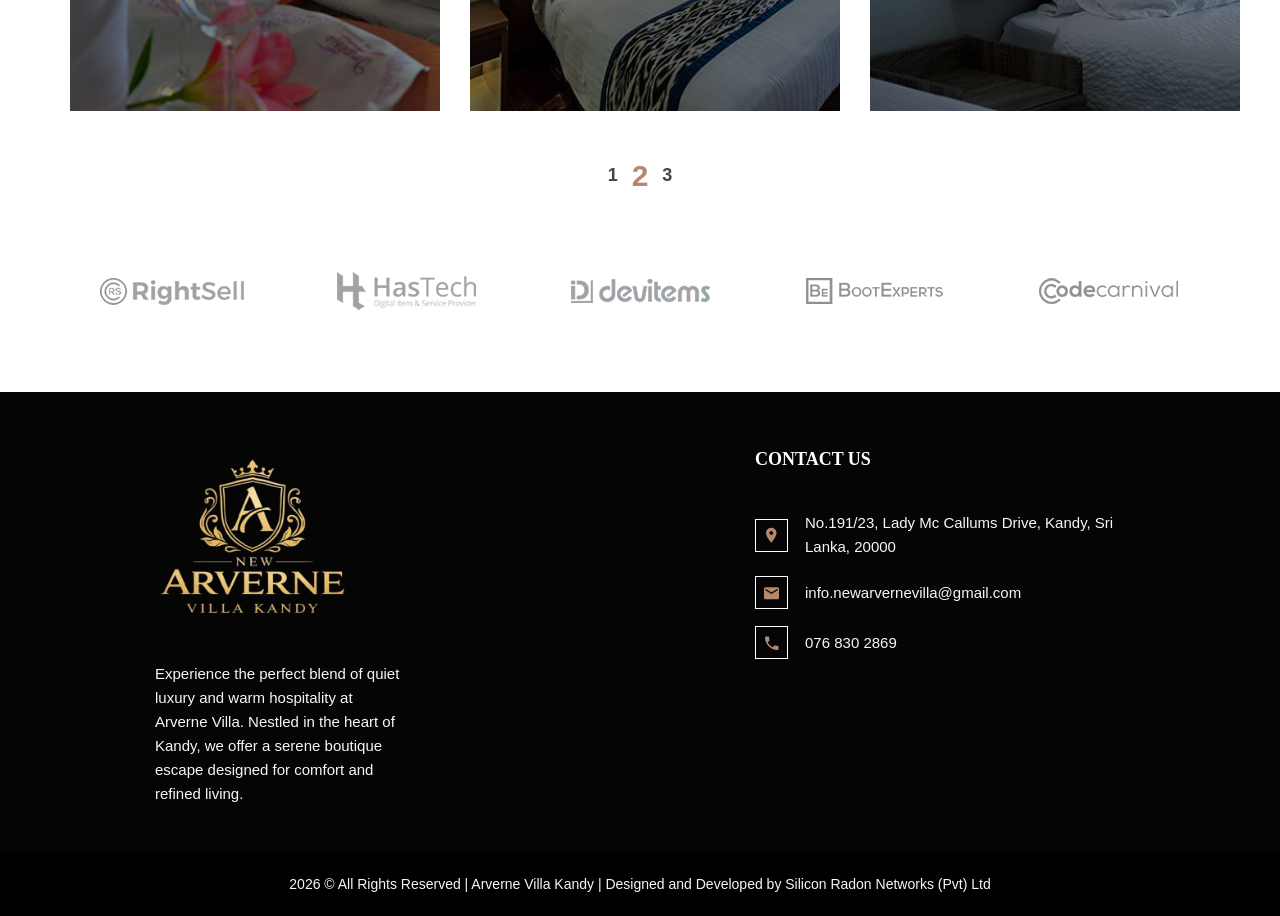
<file: room-grid.html>
<!doctype html>
<html class="no-js" lang="en">

<!-- Mirrored from htmldemo.net/oestin/oestin/room-grid.html by HTTrack Website Copier/3.x [XR&CO'2014], Sat, 28 Feb 2026 10:48:36 GMT -->

<head>
    <meta charset="utf-8">
    <meta http-equiv="x-ua-compatible" content="ie=edge">
    <title>Arverne Villa - Rooms</title>
    <meta name="description" content="">
    <meta name="viewport" content="width=device-width, initial-scale=1">

    <!-- Favicon Icon -->
    <link rel="shortcut icon" type="image/x-icon" href="img/favicon.ico">

    <!-- All css here -->
    <link rel="stylesheet" href="css/bootstrap.min.css">
    <link rel="stylesheet" href="css/font-awesome.min.css">
    <link rel="stylesheet" href="css/shortcode/shortcodes.css">
    <link rel="stylesheet" href="style.css">
    <link rel="stylesheet" href="css/responsive.css">
    <script src="js/vendor/modernizr-2.8.3.min.js"></script>
</head>

<body>
    <!--[if lt IE 8]>
            <p class="browserupgrade">You are using an <strong>outdated</strong> browser. Please <a href="https://browsehappy.com/">upgrade your browser</a> to improve your experience.</p>
        <![endif]-->

    <!-- Header Area Start -->
    <header class="header-area fixed header-sticky">
        <div class="container">
            <div class="row">
                <div class="col-xl-5 col-lg-4 col-sm-4 col-12">
                    <div class="logo">
                        <a href="index.html"><img src="img/logo/logo.png" alt="Oestin" /></a>
                    </div>
                </div>
                <div class="col-xl-7 col-lg-8 col-sm-8 col-12">

                    <!-- Mainmenu Start -->
                    <div class="main-menu d-none d-lg-block">
                        <nav>
                            <ul>
                                <li><a href="index.html">HOME</a></li>
                                <li>
                                    <a href="room-grid.html">ROOMS</a>
                                    <ul class="submenu">
                                        <li><a href="room-list.html">ROOM LIST</a></li>
                                        <li><a href="room-details.html">ROOM DETAILS</a></li>
                                    </ul>
                                </li>
                                <li>
                                    <a href="#">ACTIVITIES</a>
                                    <ul class="submenu megamenu">
                                        <li>
                                            <a href="#">Megamenu List</a>
                                            <ul>
                                                <li><a href="location.html">Location</a></li>
                                                <li><a href="room-grid.html">Room Grid</a></li>
                                                <li><a href="room-list.html">Room List</a></li>
                                                <li><a href="room-details.html">Room Details</a></li>
                                                <li><a href="#">Mega menu</a></li>
                                            </ul>
                                        </li>
                                        <li>
                                            <a href="#">Megamenu List</a>
                                            <ul>
                                                <li><a href="event.html">Event</a></li>
                                                <li><a href="#">Mega menu</a></li>
                                                <li><a href="contact.html">Contact</a></li>
                                                <li><a href="team.html">Team</a></li>
                                                <li><a href="#">Mega menu</a></li>
                                            </ul>
                                        </li>
                                        <li>
                                            <a href="#">Megamenu List</a>
                                            <ul>
                                                <li><a href="room-list.html">Room List</a></li>
                                                <li><a href="#">Mega menu</a></li>
                                                <li><a href="room-grid.html">Room Grid</a></li>
                                                <li><a href="room-details.html">Room Details</a></li>
                                                <li><a href="#">Mega menu</a></li>
                                            </ul>
                                        </li>
                                    </ul>
                                </li>
                                <li><a href="location.html">LOCATION</a></li>
                                <li><a href="event.html">EVENT</a></li>
                                <li><a href="team.html">TEAM</a></li>
                                <li><a href="contact.html">CONTACT</a></li>
                            </ul>
                        </nav>
                    </div>
                    <!-- Mainmenu End -->
                </div>
            </div>
        </div>
        <!-- Mobile Menu Area start -->
        <div class="mobile-menu-area">
            <div class="container">
                <div class="row">
                    <div class="col-12">
                        <div class="mobile-menu">
                            <nav id="dropdown">
                                <ul>
                                    <li><a href="index.html">HOME</a></li>
                                    <li>
                                        <a href="room-grid.html">ROOMS</a>
                                        <ul class="submenu">
                                            <li><a href="room-list.html">ROOM LIST</a></li>
                                            <li><a href="room-details.html">ROOM DETAILS</a></li>
                                        </ul>
                                    </li>
                                    <li><a href="location.html">LOCATION</a></li>
                                    <li><a href="event.html">EVENT</a></li>
                                    <li><a href="team.html">TEAM</a></li>
                                    <li><a href="contact.html">CONTACT</a></li>
                                </ul>
                            </nav>
                        </div>
                    </div>
                </div>
            </div>
        </div>
        <!-- Mobile Menu Area end -->
    </header>
    <!-- Header Area End -->
    <!-- Breadcrumb Area Start-->
    <section class="breadcrumb-area overlay-dark-2 bg-3">
        <div class="container">
            <div class="row">
                <div class="col-12">
                    <div class="breadcrumb-text text-center">
                        <h2>Rooms</h2>
                        <p>Rooms designed for quiet luxury</p>
                        <div class="breadcrumb-bar">
                            <ul class="breadcrumb">
                                <li><a href="index.html">Home</a></li>
                                <li>Rooms</li>
                            </ul>
                        </div>
                    </div>
                </div>
            </div>
        </div>
    </section>
    <!-- Breadcrumb Area End -->
    <!-- Room Area Start -->
    <section class="room-area pt-90 room-grid">
        <div class="container">
            <div class="row">
                <div class="col-md-8 mx-auto">
                    <div class="section-title text-center">
                        <h3>our atr rooms</h3>
                        <p>Lorem ipsum dolor sit amet, consectetur adipiscing elit. Pellente sque vel volutpat felis, eu
                            condimentum massa. Pellentesque mollis eros vel mattis tempor. Aliquam </p>
                    </div>
                </div>
            </div>
        </div>
        <div class="container">
            <div class="row">
                <div class="col-lg-4 col-sm-6 col-12">
                    <div class="single-room">
                        <img class="fit-image" src="img/room/5.jpg" alt="">
                        <div class="room-hover text-center">
                            <div class="hover-text">
                                <h3><a href="room-details.html">Single Room</a></h3>
                                <div class="p-amount">
                                    <span>$220</span>
                                    <span class="count">Per Night</span>
                                </div>
                                <p>Lorem ipsum dolor sit amet, consectetur adipisicing elit, sed do eiusmod tempor</p>
                                <div class="room-btn">
                                    <a href="room-details.html" class="default-btn">DETAILS</a>
                                </div>
                            </div>
                        </div>
                    </div>
                </div>
                <div class="col-lg-4 col-sm-6 col-12">
                    <div class="single-room">
                        <img class="fit-image" src="img/room/6.jpg" alt="">
                        <div class="room-hover text-center">
                            <div class="hover-text">
                                <h3><a href="room-details.html">Deluxe Suit</a></h3>
                                <div class="p-amount">
                                    <span>$150</span>
                                    <span class="count">Per Night</span>
                                </div>
                                <p>Lorem ipsum dolor sit amet, consectetur adipisicing elit, sed do eiusmod tempor</p>
                                <div class="room-btn">
                                    <a href="room-details.html" class="default-btn">DETAILS</a>
                                </div>
                            </div>
                        </div>
                    </div>
                </div>
                <div class="col-lg-4 col-sm-6 col-12">
                    <div class="single-room">
                        <img class="fit-image" src="img/room/7.jpg" alt="">
                        <div class="room-hover text-center">
                            <div class="hover-text">
                                <h3><a href="room-details.html">Royal Suit</a></h3>
                                <p>Lorem ipsum dolor sit amet, consectetur adipisicing elit, sed do eiusmod tempor</p>
                                <div class="p-amount">
                                    <span>$240</span>
                                    <span class="count">Per Night</span>
                                </div>
                                <div class="room-btn">
                                    <a href="room-details.html" class="default-btn">DETAILS</a>
                                </div>
                            </div>
                        </div>
                    </div>
                </div>
                <div class="col-lg-4 col-sm-6 col-12">
                    <div class="single-room">
                        <img class="fit-image" src="img/room/8.jpg" alt="">
                        <div class="room-hover text-center">
                            <div class="hover-text">
                                <h3><a href="room-details.html">Double Room</a></h3>
                                <p>Lorem ipsum dolor sit amet, consectetur adipisicing elit, sed do eiusmod tempor</p>
                                <div class="p-amount">
                                    <span>$180</span>
                                    <span class="count">Per Night</span>
                                </div>
                                <div class="room-btn">
                                    <a href="room-details.html" class="default-btn">DETAILS</a>
                                </div>
                            </div>
                        </div>
                    </div>
                </div>
                <div class="col-lg-4 col-sm-6 col-12">
                    <div class="single-room">
                        <img class="fit-image" src="img/room/9.jpg" alt="">
                        <div class="room-hover text-center">
                            <div class="hover-text">
                                <h3><a href="room-details.html">Deluxe Suit</a></h3>
                                <div class="p-amount">
                                    <span>$130</span>
                                    <span class="count">Per Night</span>
                                </div>
                                <p>Lorem ipsum dolor sit amet, consectetur adipisicing elit, sed do eiusmod tempor</p>
                                <div class="room-btn">
                                    <a href="room-details.html" class="default-btn">DETAILS</a>
                                </div>
                            </div>
                        </div>
                    </div>
                </div>
                <div class="col-lg-4 col-sm-6 col-12">
                    <div class="single-room">
                        <img class="fit-image" src="img/room/5.jpg" alt="">
                        <div class="room-hover text-center">
                            <div class="hover-text">
                                <h3><a href="room-details.html">Single Room</a></h3>
                                <div class="p-amount">
                                    <span>$220</span>
                                    <span class="count">Per Night</span>
                                </div>
                                <p>Lorem ipsum dolor sit amet, consectetur adipisicing elit, sed do eiusmod tempor</p>
                                <div class="room-btn">
                                    <a href="room-details.html" class="default-btn">DETAILS</a>
                                </div>
                            </div>
                        </div>
                    </div>
                </div>
                <div class="col-12">
                    <div class="pagination-content">
                        <ul class="pagination">
                            <li><a href="#">1</a></li>
                            <li class="active"><a href="#">2</a></li>
                            <li><a href="#">3</a></li>
                        </ul>
                    </div>
                </div>
            </div>
        </div>
    </section>
    <!-- Room Area End -->
    <!-- Client Area Start -->
    <div class="client-area">
        <div class="container">
            <div class="row">
                <div class="col-12">
                    <div class="client-carousel">
                        <div class="single-client">
                            <div class="client-image">
                                <a href="#">
                                    <img src="img/client/1.png" alt="" class="p-img" />
                                    <img src="img/client/1-hover.png" alt="" class="s-img" />
                                </a>
                            </div>
                        </div>
                        <div class="single-client">
                            <div class="client-image">
                                <a href="#">
                                    <img src="img/client/2.png" alt="" class="p-img" />
                                    <img src="img/client/2-hover.png" alt="" class="s-img" />
                                </a>
                            </div>
                        </div>
                        <div class="single-client">
                            <div class="client-image">
                                <a href="#">
                                    <img src="img/client/3.png" alt="" class="p-img" />
                                    <img src="img/client/3-hover.png" alt="" class="s-img" />
                                </a>
                            </div>
                        </div>
                        <div class="single-client">
                            <div class="client-image">
                                <a href="#">
                                    <img src="img/client/4.png" alt="" class="p-img" />
                                    <img src="img/client/4-hover.png" alt="" class="s-img" />
                                </a>
                            </div>
                        </div>
                        <div class="single-client">
                            <div class="client-image">
                                <a href="#">
                                    <img src="img/client/5.png" alt="" class="p-img" />
                                    <img src="img/client/5-hover.png" alt="" class="s-img" />
                                </a>
                            </div>
                        </div>
                    </div>
                </div>
            </div>
        </div>
    </div>
    <!-- Client Area End -->
    <!-- Newsletter Area Start -->

    <!-- Newsletter Area End -->

    <!-- Footer Area Start -->
    <footer id="contact" class="footer-area">
        <!-- Footer Widget Start -->
        <div class="footer-widget-area bg-dark">
            <div class="container">
                <div class="row mb-n60 justify-content-around">
                    <div class="col-xl-4 col-lg-5 col-md-6 col-sm-6 col-12 mb-60">
                        <div class="single-footer-widget">
                            <div class="footer-logo">
                                <a href="index.html"><img src="img/Arverne/logo.jpg" alt="Arverne Villa Kandy" /></a>
                            </div>
                            <p>
                                Experience the perfect blend of quiet luxury and warm hospitality
                                at Arverne Villa. Nestled in the heart of Kandy, we offer a serene
                                boutique escape designed for comfort and refined living.
                            </p>
                            <!-- <div class="social-icons">
                                <a href="#/"><i class="zmdi zmdi-facebook"></i></a>
                                <a href="#/"><i class="zmdi zmdi-instagram"></i></a>
                                <a href="#/"><i class="zmdi zmdi-rss"></i></a>
                                <a href="#/"><i class="zmdi zmdi-twitter"></i></a>
                                <a href="#/"><i class="zmdi zmdi-pinterest"></i></a>
                            </div> -->
                        </div>
                    </div>
                    <div class="col-xl-4 col-lg-5 col-md-6 col-sm-6 col-12 mb-60">
                        <div class="single-footer-widget">
                            <h3>contact us</h3>
                            <div class="c-info">
                                <span><i class="zmdi zmdi-pin"></i></span>
                                <span>No.191/23, Lady Mc Callums Drive, Kandy, Sri Lanka, 20000</span>
                            </div>
                            <div class="c-info">
                                <span><i class="zmdi zmdi-email"></i></span>
                                <span>info.newarvernevilla@gmail.com</span>
                            </div>
                            <div class="c-info">
                                <span><i class="zmdi zmdi-phone"></i></span>
                                <span>076 830 2869</span>
                            </div>
                        </div>
                    </div>

                </div>
            </div>
        </div>
        <!-- Footer Widget End -->
        <!-- Footer Bottom Area Start -->
        <div class="footer-bottom-area bg-black">
            <div class="container">
                <div class="row justify-content-center">
                    <div class="col-auto">
                        <div class="footer-text text-center">
                            <span>2026 © All Rights Reserved | Arverne Villa Kandy | Designed and Developed by Silicon
                                Radon Networks
                                (Pvt) Ltd<span>
                        </div>
                    </div>
                </div>
            </div>
        </div>
        <!-- Footer Bottom Area End -->
    </footer>
    <!-- Footer Area End -->
    <!-- All js here -->
    <script src="js/vendor/jquery-3.6.0.min.js"></script>
    <script src="js/vendor/jquery-migrate-3.3.2.min.js"></script>
    <script src="js/bootstrap.min.js"></script>
    <script src="js/owl.carousel.min.js"></script>
    <script src="js/ajax-mail.js"></script>
    <script src="js/jquery.ajaxchimp.min.js"></script>
    <script src="js/jquery.meanmenu.js"></script>
    <script src="js/jquery.counterup.min.js"></script>
    <script src="js/waypoints.min.js"></script>
    <script src="js/isotope.pkgd.min.js"></script>
    <script src="js/imagesloaded.pkgd.min.js"></script>
    <script src="js/jquery.magnific-popup.js"></script>
    <script src="js/plugins.js"></script>
    <script src="js/main.js"></script>
</body>

<!-- Mirrored from htmldemo.net/oestin/oestin/room-grid.html by HTTrack Website Copier/3.x [XR&CO'2014], Sat, 28 Feb 2026 10:48:37 GMT -->

</html>
</file>
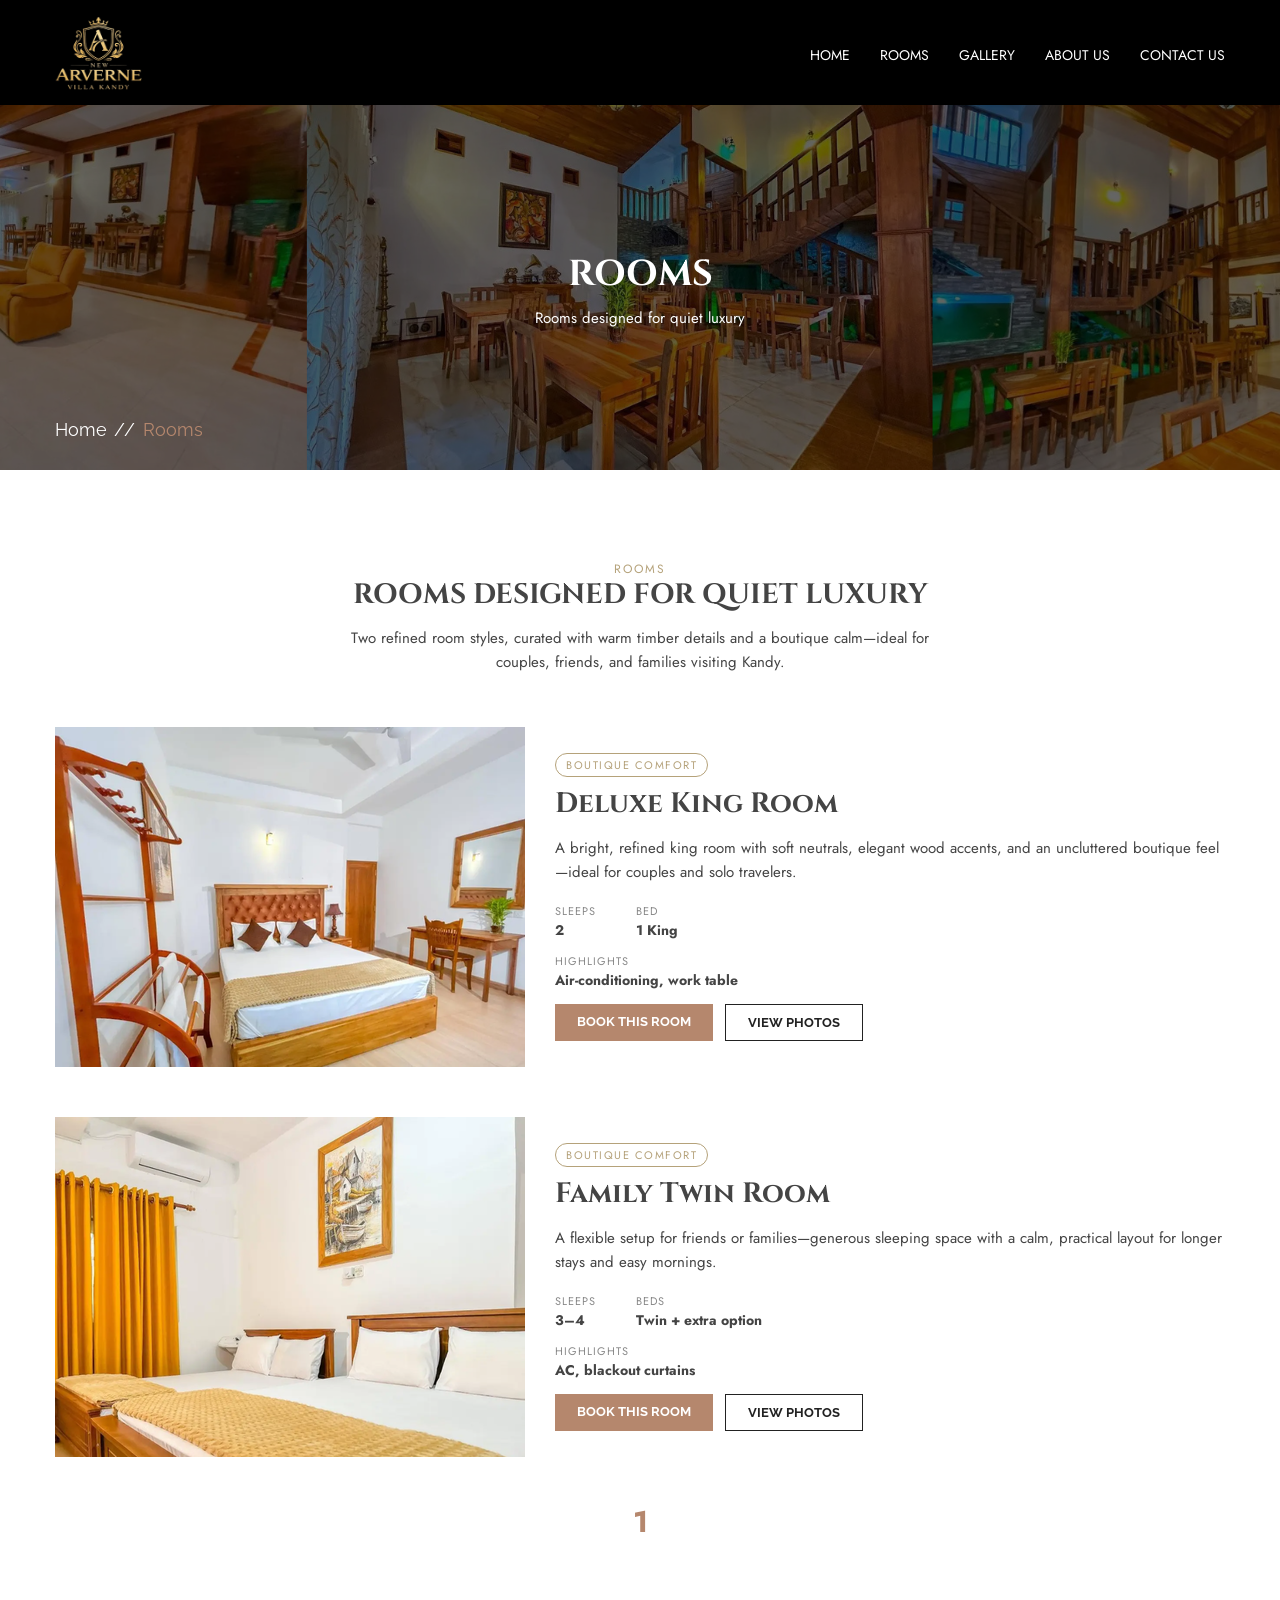
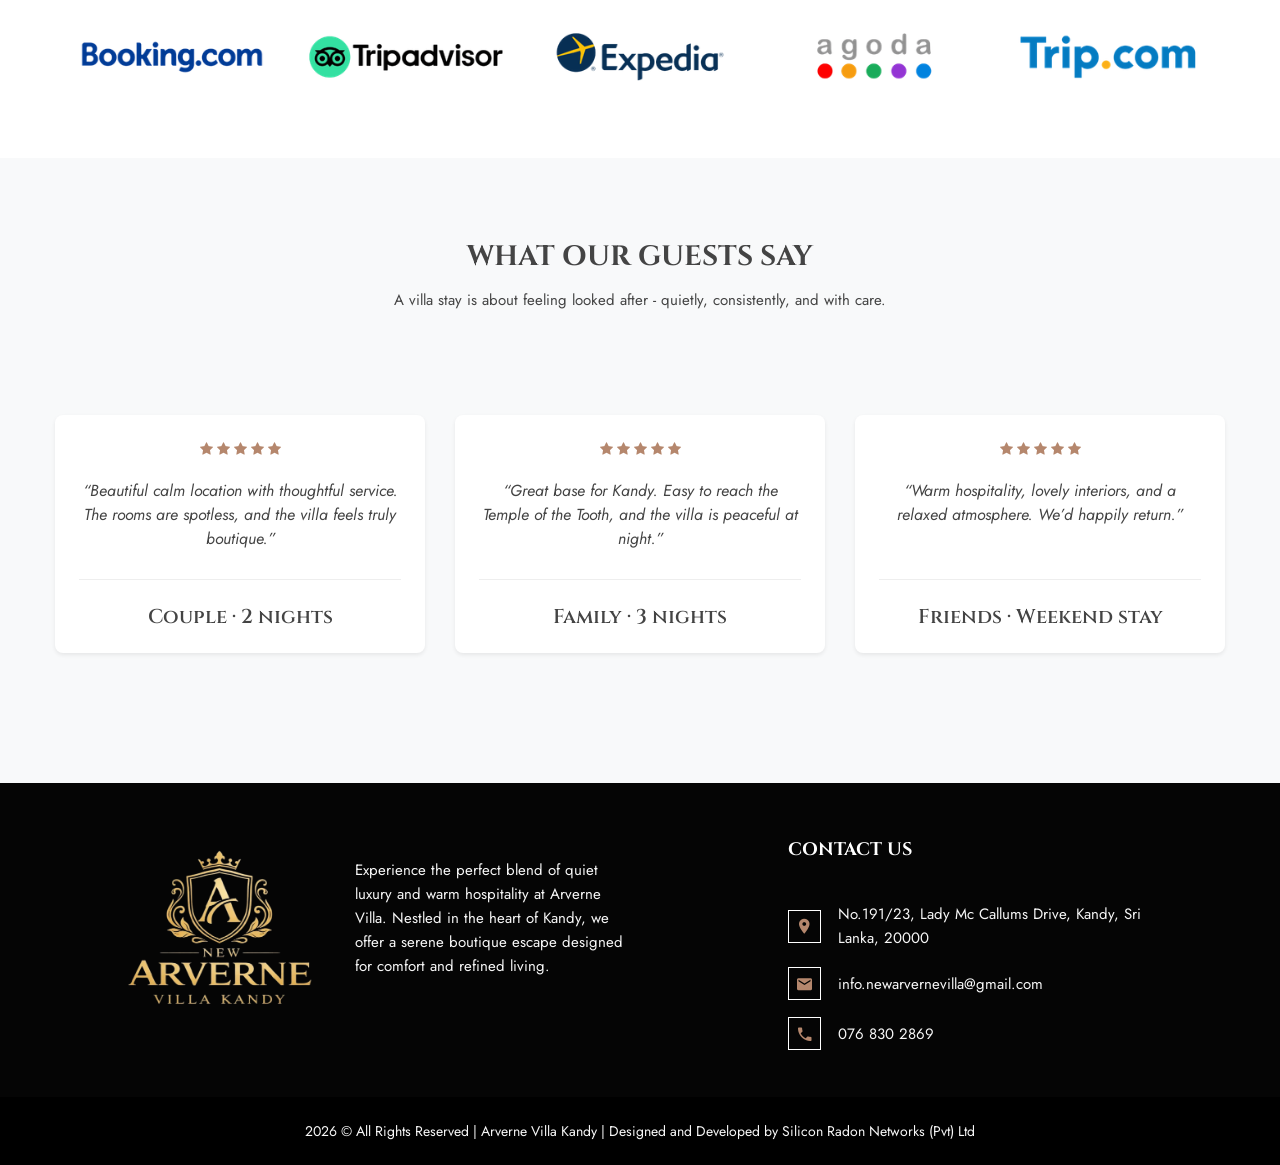
<file: room-list.html>
<!doctype html>
<html class="no-js" lang="en">

<!-- Mirrored from htmldemo.net/oestin/oestin/room-list.html by HTTrack Website Copier/3.x [XR&CO'2014], Sat, 28 Feb 2026 10:48:37 GMT -->

<head>
    <meta charset="utf-8" />
    <meta http-equiv="x-ua-compatible" content="ie=edge" />
    <title>Arverne Villa Kandy</title>
    <meta name="description" content="" />
    <meta name="viewport" content="width=device-width, initial-scale=1" />

    <!-- Favicon Icon -->
    <link rel="shortcut icon" type="image/x-icon" href="img/Arverne/logo-removebg-preview.png" />

    <!-- Google Fonts -->
    <link rel="preconnect" href="https://fonts.googleapis.com">
    <link rel="preconnect" href="https://fonts.gstatic.com" crossorigin>
    <link href="https://fonts.googleapis.com/css2?family=Cinzel:wght@400;700&family=Jost:wght@300;400;600&display=swap"
        rel="stylesheet">

    <!-- All css here -->
    <link rel="stylesheet" href="css/bootstrap.min.css" />
    <link rel="stylesheet" href="css/font-awesome.min.css" />
    <link rel="stylesheet" href="css/shortcode/shortcodes.css" />
    <link rel="stylesheet" href="style.css" />
    <link rel="stylesheet" href="css/responsive.css" />
    <script src="js/vendor/modernizr-2.8.3.min.js"></script>
</head>

<body>
    <!--[if lt IE 8]>
      <p class="browserupgrade">
        You are using an <strong>outdated</strong> browser. Please
        <a href="https://browsehappy.com/">upgrade your browser</a> to improve
        your experience.
      </p>
    <![endif]-->

    <!-- Header Area Start -->
    <header class="header-area fixed header-sticky">
        <div class="container">
            <div class="row">
                <div class="col-xl-5 col-lg-4 col-sm-4 col-12">
                    <div class="logo">
                        <a href="index.html"><img src="img/Arverne/logo-removebg-preview.png"
                                alt="Arverne Villa Kandy" /></a>
                    </div>
                </div>
                <div class="col-xl-7 col-lg-8 col-sm-8 col-12">

                    <!-- Mainmenu Start -->
                    <div class="main-menu d-none d-lg-block">
                        <nav>
                            <ul>
                                <li><a href="index.html">HOME</a></li>
                                <li><a href="room-list.html">ROOMS</a></li>
                                <li><a href="gallery.html">GALLERY</a></li>
                                <li><a href="about.html">ABOUT US</a></li>
                                <li><a href="contact.html">CONTACT US</a></li>
                            </ul>
                        </nav>
                    </div>
                    <!-- Mainmenu End -->
                </div>
            </div>
        </div>
        <!-- Mobile Menu Area start -->
        <div class="mobile-menu-area">
            <div class="container">
                <div class="row">
                    <div class="col-12">
                        <div class="mobile-menu">
                            <nav id="dropdown">
                                <ul>
                                    <li><a href="index.html">HOME</a></li>
                                    <li><a href="room-list.html">ROOMS</a></li>
                                    <li><a href="gallery.html">GALLERY</a></li>
                                    <li><a href="about.html">ABOUT US</a></li>
                                    <li><a href="contact.html">CONTACT US</a></li>
                                </ul>
                            </nav>
                        </div>
                    </div>
                </div>
            </div>
        </div>
        <!-- Mobile Menu Area end -->
    </header>
    <!-- Header Area End -->
    <!-- Breadcrumb Area Start-->
    <section class="breadcrumb-area overlay-dark-2 bg-3">
        <div class="container">
            <div class="row">
                <div class="col-12">
                    <div class="breadcrumb-text text-center">
                        <h2>Rooms</h2>
                        <p>Rooms designed for quiet luxury</p>
                        <div class="breadcrumb-bar">
                            <ul class="breadcrumb">
                                <li><a href="index.html">Home</a></li>
                                <li>Rooms</li>
                            </ul>
                        </div>
                    </div>
                </div>
            </div>
        </div>
    </section>
    <!-- Breadcrumb Area End -->
    <!-- Room Area Start -->
    <section class="room-area pt-90">
        <div class="container">
            <div class="row">
                <div class="col-md-8 mx-auto">
                    <div class="section-title text-center">
                        <span class="section-label"
                            style="text-transform:uppercase; letter-spacing:2px; font-size:12px; color:#b5a27a; display:block; margin-bottom:8px;">Rooms</span>
                        <h3>Rooms designed for quiet luxury</h3>
                        <p>Two refined room styles, curated with warm timber details and a boutique calm—ideal for
                            couples, friends, and families visiting Kandy.</p>
                    </div>
                </div>
            </div>
        </div>
        <div class="container">
            <div class="row">
                <!-- Deluxe King Room -->
                <div class="col-12">
                    <div class="room-list">
                        <div class="row">
                            <div class="col-lg-5 col-md-6">
                                <a href="room-details.html"><img src="img/Rooms/Deluxe King Room.png"
                                        alt="Deluxe King Room at Arverne Villa Kandy"></a>
                            </div>
                            <div class="col-lg-7 col-md-6 align-self-center">
                                <div class="room-list-text">
                                    <span
                                        style="display:inline-block; border:1px solid #b5a27a; color:#b5a27a; font-size:11px; letter-spacing:1.5px; text-transform:uppercase; padding:3px 10px; border-radius:20px; margin-bottom:10px;">Boutique
                                        Comfort</span>
                                    <h3><a href="room-details.html">Deluxe King Room</a></h3>
                                    <p>A bright, refined king room with soft neutrals, elegant wood accents, and an
                                        uncluttered boutique feel—ideal for couples and solo travelers.</p>
                                    <div class="room-service">
                                        <div style="display:flex; gap:40px; margin-bottom:10px;">
                                            <div><small
                                                    style="text-transform:uppercase; font-size:11px; letter-spacing:1px; color:#888;">Sleeps</small><br><strong>2</strong>
                                            </div>
                                            <div><small
                                                    style="text-transform:uppercase; font-size:11px; letter-spacing:1px; color:#888;">Bed</small><br><strong>1
                                                    King</strong></div>
                                        </div>
                                        <div style="margin-bottom:14px;"><small
                                                style="text-transform:uppercase; font-size:11px; letter-spacing:1px; color:#888;">Highlights</small><br><strong>Air-conditioning,
                                                work table</strong></div>
                                        <div style="display:flex; gap:12px; flex-wrap:wrap;">
                                            <a href="contact.html" class="default-btn"
                                                style="padding:10px 22px; font-size:13px;">Book This Room</a>
                                            <a href="room-details.html" class="default-btn"
                                                style="padding:10px 22px; font-size:13px; background:#fff; color:#222; border:1px solid #222;">View
                                                Photos</a>
                                        </div>
                                    </div>
                                </div>
                            </div>
                        </div>
                    </div>
                </div>
                <!-- Family Twin Room -->
                <div class="col-12">
                    <div class="room-list">
                        <div class="row">
                            <div class="col-lg-5 col-md-6">
                                <a href="room-details.html"><img src="img/Rooms/Family Twin Room.png"
                                        alt="Family Twin Room at Arverne Villa Kandy"></a>
                            </div>
                            <div class="col-lg-7 col-md-6 align-self-center">
                                <div class="room-list-text">
                                    <span
                                        style="display:inline-block; border:1px solid #b5a27a; color:#b5a27a; font-size:11px; letter-spacing:1.5px; text-transform:uppercase; padding:3px 10px; border-radius:20px; margin-bottom:10px;">Boutique
                                        Comfort</span>
                                    <h3><a href="room-details.html">Family Twin Room</a></h3>
                                    <p>A flexible setup for friends or families—generous sleeping space with a calm,
                                        practical layout for longer stays and easy mornings.</p>
                                    <div class="room-service">
                                        <div style="display:flex; gap:40px; margin-bottom:10px;">
                                            <div><small
                                                    style="text-transform:uppercase; font-size:11px; letter-spacing:1px; color:#888;">Sleeps</small><br><strong>3–4</strong>
                                            </div>
                                            <div><small
                                                    style="text-transform:uppercase; font-size:11px; letter-spacing:1px; color:#888;">Beds</small><br><strong>Twin
                                                    + extra option</strong></div>
                                        </div>
                                        <div style="margin-bottom:14px;"><small
                                                style="text-transform:uppercase; font-size:11px; letter-spacing:1px; color:#888;">Highlights</small><br><strong>AC,
                                                blackout curtains</strong></div>
                                        <div style="display:flex; gap:12px; flex-wrap:wrap;">
                                            <a href="contact.html" class="default-btn"
                                                style="padding:10px 22px; font-size:13px;">Book This Room</a>
                                            <a href="room-details.html" class="default-btn"
                                                style="padding:10px 22px; font-size:13px; background:#fff; color:#222; border:1px solid #222;">View
                                                Photos</a>
                                        </div>
                                    </div>
                                </div>
                            </div>
                        </div>
                    </div>
                </div>
                <div class="col-12" style="margin-bottom: 20px;">
                    <div class="pagination-content">
                        <ul class="pagination">
                            <li class="active"><a href="#">1</a></li>

                        </ul>
                    </div>
                </div>
            </div>
        </div>
    </section>


    <div class="client-area">
        <div class="container">
            <div class="row">
                <div class="col-12">
                    <div class="client-carousel">
                        <div class="single-client">
                            <div class="client-image">
                                <a href="#">
                                    <img src="img/Arverne/other logo/1.png" alt="" class="p-img" />
                                    <img src="img/Arverne/other logo/1.png" alt="" class="s-img" />
                                </a>
                            </div>
                        </div>
                        <div class="single-client">
                            <div class="client-image">
                                <a href="#">
                                    <img src="img/Arverne/other logo/2.png" alt="" class="p-img" />
                                    <img src="img/Arverne/other logo/2.png" alt="" class="s-img" />
                                </a>
                            </div>
                        </div>
                        <div class="single-client">
                            <div class="client-image">
                                <a href="#">
                                    <img src="img/Arverne/other logo/3.png" alt="" class="p-img" />
                                    <img src="img/Arverne/other logo/3.png" alt="" class="s-img" />
                                </a>
                            </div>
                        </div>
                        <div class="single-client">
                            <div class="client-image">
                                <a href="#">
                                    <img src="img/Arverne/other logo/4.png" alt="" class="p-img" />
                                    <img src="img/Arverne/other logo/4.png" alt="" class="s-img" />
                                </a>
                            </div>
                        </div>
                        <div class="single-client">
                            <div class="client-image">
                                <a href="#">
                                    <img src="img/Arverne/other logo/5.png" alt="" class="p-img" />
                                    <img src="img/Arverne/other logo/5.png" alt="" class="s-img" />
                                </a>
                            </div>
                        </div>
                    </div>
                </div>
            </div>
        </div>
    </div>
    <!-- Client Area End -->



    <!-- Reviews Area Start -->
    <section class="reviews-area ptb-90 bg-light">
        <div class="container">
            <div class="row">
                <div class="col-md-8 mx-auto">
                    <div class="section-title text-center">
                        <h3>What our guests say</h3>
                        <p>
                            A villa stay is about feeling looked after - quietly, consistently, and with care.
                        </p>
                    </div>
                </div>
            </div>
            <div class="row text-center mt-50">
                <!-- Review 1 -->
                <div class="col-lg-4 col-md-6 col-12 mb-40">
                    <div class="single-review p-4 bg-white shadow-sm" style="border-radius: 8px; height: 100%;">
                        <div class="rating mb-20">
                            <i class="fa fa-star" style="color: #b5876d;"></i>
                            <i class="fa fa-star" style="color: #b5876d;"></i>
                            <i class="fa fa-star" style="color: #b5876d;"></i>
                            <i class="fa fa-star" style="color: #b5876d;"></i>
                            <i class="fa fa-star" style="color: #b5876d;"></i>
                        </div>
                        <p style="font-style: italic; font-size: 16px; min-height: 80px;">
                            “Beautiful calm location with thoughtful service. The rooms are spotless, and the villa
                            feels truly
                            boutique.”
                        </p>
                        <div class="review-meta mt-20" style="border-top: 1px solid #eee; padding-top: 15px;">
                            <h5 class="mt-10" style="font-weight: 600;">Couple · 2 nights</h5>
                        </div>
                    </div>
                </div>
                <!-- Review 2 -->
                <div class="col-lg-4 col-md-6 col-12 mb-40">
                    <div class="single-review p-4 bg-white shadow-sm" style="border-radius: 8px; height: 100%;">
                        <div class="rating mb-20">
                            <i class="fa fa-star" style="color: #b5876d;"></i>
                            <i class="fa fa-star" style="color: #b5876d;"></i>
                            <i class="fa fa-star" style="color: #b5876d;"></i>
                            <i class="fa fa-star" style="color: #b5876d;"></i>
                            <i class="fa fa-star" style="color: #b5876d;"></i>
                        </div>
                        <p style="font-style: italic; font-size: 16px; min-height: 80px;">
                            “Great base for Kandy. Easy to reach the Temple of the Tooth, and the villa is peaceful at
                            night.”
                        </p>
                        <div class="review-meta mt-20" style="border-top: 1px solid #eee; padding-top: 15px;">
                            <h5 class="mt-10" style="font-weight: 600;">Family · 3 nights</h5>
                        </div>
                    </div>
                </div>
                <!-- Review 3 -->
                <div class="col-lg-4 col-md-6 col-12 mb-40 mx-auto">
                    <div class="single-review p-4 bg-white shadow-sm" style="border-radius: 8px; height: 100%;">
                        <div class="rating mb-20">
                            <i class="fa fa-star" style="color: #b5876d;"></i>
                            <i class="fa fa-star" style="color: #b5876d;"></i>
                            <i class="fa fa-star" style="color: #b5876d;"></i>
                            <i class="fa fa-star" style="color: #b5876d;"></i>
                            <i class="fa fa-star" style="color: #b5876d;"></i>
                        </div>
                        <p style="font-style: italic; font-size: 16px; min-height: 80px;">
                            “Warm hospitality, lovely interiors, and a relaxed atmosphere. We’d happily return.”
                        </p>
                        <div class="review-meta mt-20" style="border-top: 1px solid #eee; padding-top: 15px;">
                            <h5 class="mt-10" style="font-weight: 600;">Friends · Weekend stay</h5>
                        </div>
                    </div>
                </div>
            </div>
        </div>
    </section>
    <!-- Client Area Start -->
    <!-- Room Area End -->
    <!-- Client Area Start -->
    <!-- <div class="client-area">
            <div class="container">
            <div class="row">
                <div class="col-12">
                <div class="client-carousel">
                    <div class="single-client">
                    <div class="client-image">
                        <a href="#">
                        <img src="img/client/1.png" alt="" class="p-img" />
                        <img src="img/client/1-hover.png" alt="" class="s-img" />
                        </a>
                    </div>
                    </div>
                    <div class="single-client">
                    <div class="client-image">
                        <a href="#">
                        <img src="img/client/2.png" alt="" class="p-img" />
                        <img src="img/client/2-hover.png" alt="" class="s-img" />
                        </a>
                    </div>
                    </div>
                    <div class="single-client">
                    <div class="client-image">
                        <a href="#">
                        <img src="img/client/3.png" alt="" class="p-img" />
                        <img src="img/client/3-hover.png" alt="" class="s-img" />
                        </a>
                    </div>
                    </div>
                    <div class="single-client">
                    <div class="client-image">
                        <a href="#">
                        <img src="img/client/4.png" alt="" class="p-img" />
                        <img src="img/client/4-hover.png" alt="" class="s-img" />
                        </a>
                    </div>
                    </div>
                    <div class="single-client">
                    <div class="client-image">
                        <a href="#">
                        <img src="img/client/5.png" alt="" class="p-img" />
                        <img src="img/client/5-hover.png" alt="" class="s-img" />
                        </a>
                    </div>
                    </div>
                </div>
                </div>
            </div>
            </div>
        </div> -->
    <!-- Client Area End -->
    <!-- Newsletter Area Start -->

    <!-- Newsletter Area End -->

    <!-- Footer Area Start -->
    <footer id="contact" class="footer-area">
        <!-- Footer Widget Start -->
        <div class="footer-widget-area bg-dark">
            <div class="container">
                <div class="row mb-n60 justify-content-around">
                    <div class="col-lg-1 col-md-4 col-sm-12 col-12 mb-60">
                        <div class="single-footer-widget">
                            <div class="footer-logo">
                                <a href="index.html"><img src="img/Arverne/logo.jpg" alt="Arverne Villa Kandy" /></a>
                            </div>
                        </div>
                    </div>
                    <div class="col-lg-3 col-md-2 col-sm-12 col-12 mb-60">
                        <div class="single-footer-widget">
                            <p style="padding-top: 15px;">
                                Experience the perfect blend of quiet luxury and warm hospitality
                                at Arverne Villa. Nestled in the heart of Kandy, we offer a serene
                                boutique escape designed for comfort and refined living.
                            </p>
                            <!-- <div class="social-icons">
                <a href="#/"><i class="zmdi zmdi-facebook"></i></a>
                <a href="#/"><i class="zmdi zmdi-instagram"></i></a>
                <a href="#/"><i class="zmdi zmdi-rss"></i></a>
                <a href="#/"><i class="zmdi zmdi-twitter"></i></a>
                <a href="#/"><i class="zmdi zmdi-pinterest"></i></a>
              </div> -->
                        </div>
                    </div>
                    <div class="col-lg-4 col-md-4 col-sm-12 col-12 mb-60">
                        <div class="single-footer-widget">
                            <h3>contact us</h3>
                            <div class="c-info">
                                <span><i class="zmdi zmdi-pin"></i></span>
                                <span>No.191/23, Lady Mc Callums Drive, Kandy, Sri Lanka, 20000</span>
                            </div>
                            <div class="c-info">
                                <span><i class="zmdi zmdi-email"></i></span>
                                <span>info.newarvernevilla@gmail.com</span>
                            </div>
                            <div class="c-info">
                                <span><i class="zmdi zmdi-phone"></i></span>
                                <span>076 830 2869</span>
                            </div>
                        </div>
                    </div>

                </div>
            </div>
        </div>
        <!-- Footer Widget End -->
        <!-- Footer Bottom Area Start -->
        <div class="footer-bottom-area bg-black">
            <div class="container">
                <div class="row justify-content-center">
                    <div class="col-auto">
                        <div class="footer-text text-center">
                            <span>2026 © All Rights Reserved | Arverne Villa Kandy | Designed and Developed by Silicon
                                Radon Networks
                                (Pvt) Ltd<span>
                        </div>
                    </div>
                </div>
            </div>
        </div>
        <!-- Footer Bottom Area End -->
    </footer>
    <!-- Footer Area End -->


    <!-- All js here -->
    <script src="js/vendor/jquery-3.6.0.min.js"></script>
    <script src="js/vendor/jquery-migrate-3.3.2.min.js"></script>
    <script src="js/bootstrap.min.js"></script>
    <script src="js/owl.carousel.min.js"></script>
    <script src="js/ajax-mail.js"></script>
    <script src="js/jquery.ajaxchimp.min.js"></script>
    <script src="js/jquery.meanmenu.js"></script>
    <script src="js/jquery.counterup.min.js"></script>
    <script src="js/waypoints.min.js"></script>
    <script src="js/isotope.pkgd.min.js"></script>
    <script src="js/imagesloaded.pkgd.min.js"></script>
    <script src="js/jquery.magnific-popup.js"></script>
    <script src="js/plugins.js"></script>
    <script src="js/main.js"></script>
</body>

<!-- Mirrored from htmldemo.net/oestin/oestin/room-list.html by HTTrack Website Copier/3.x [XR&CO'2014], Sat, 28 Feb 2026 10:48:39 GMT -->

</html>
</file>
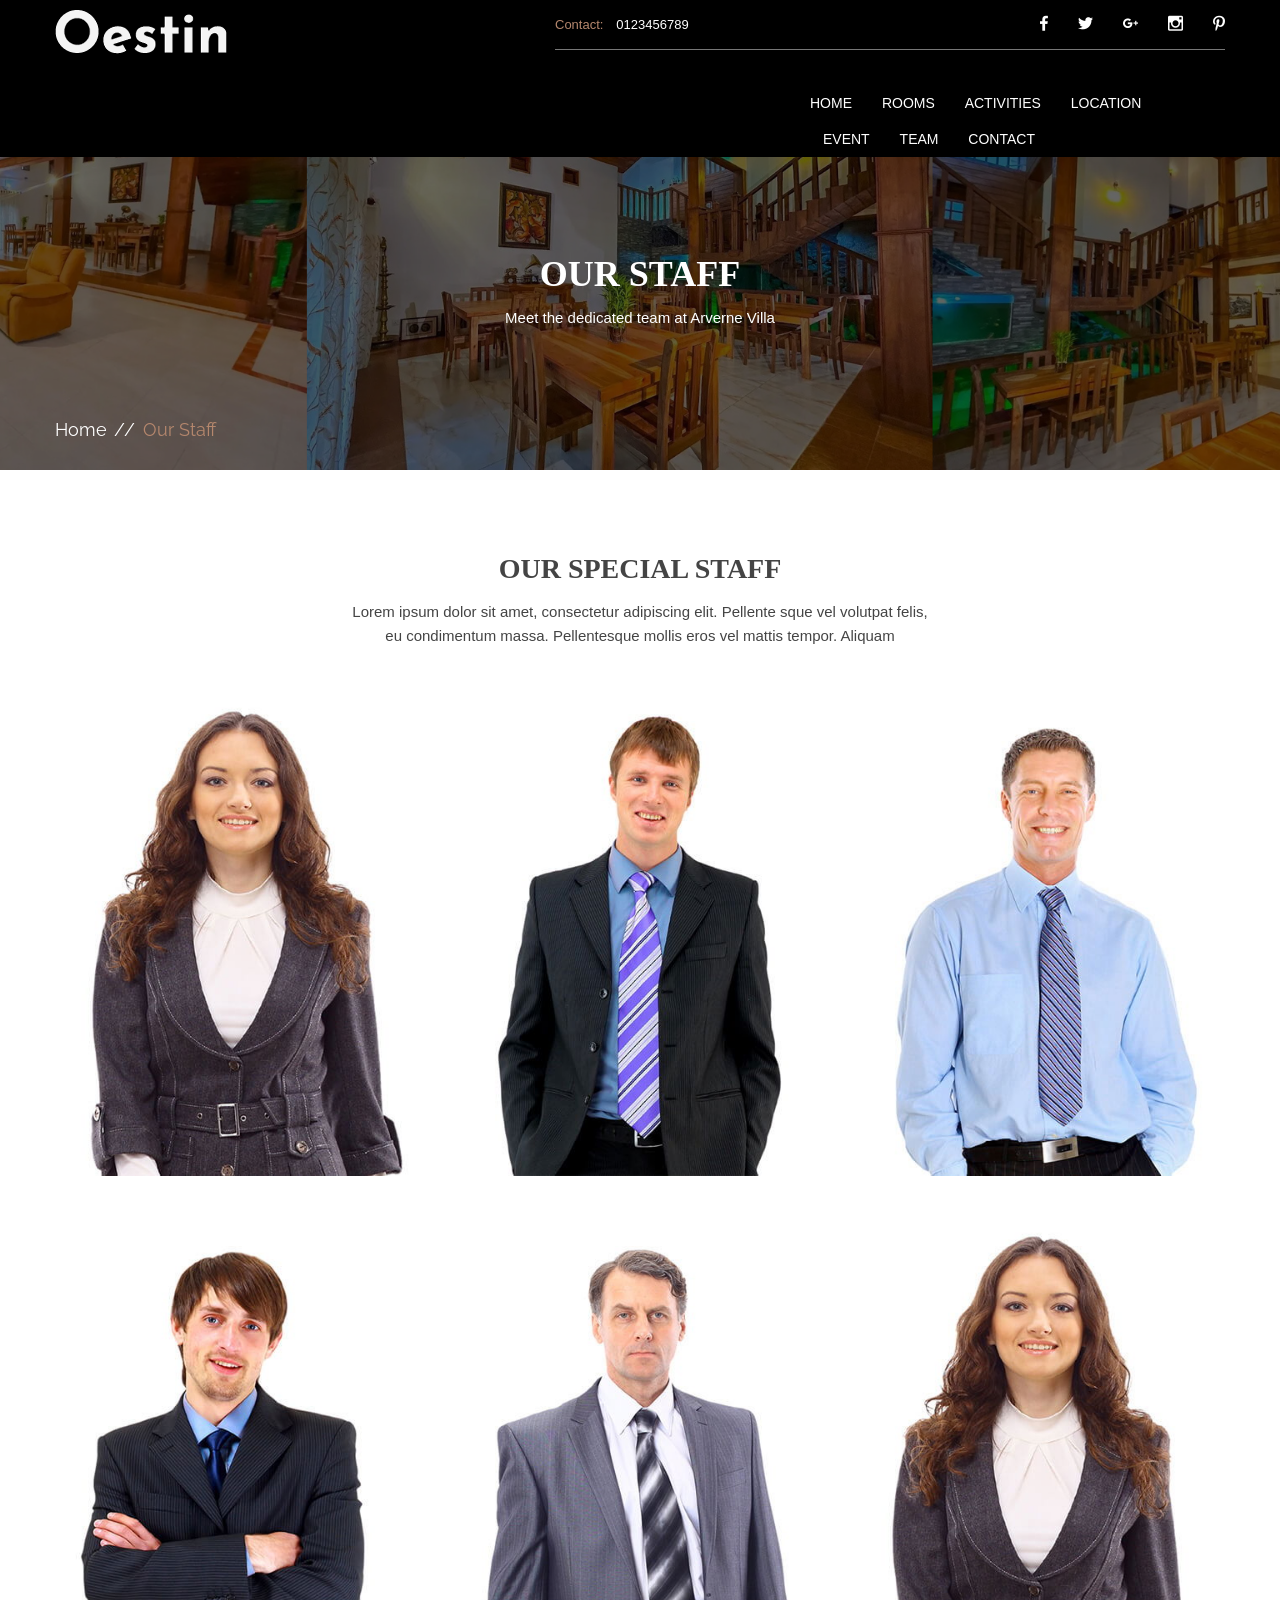
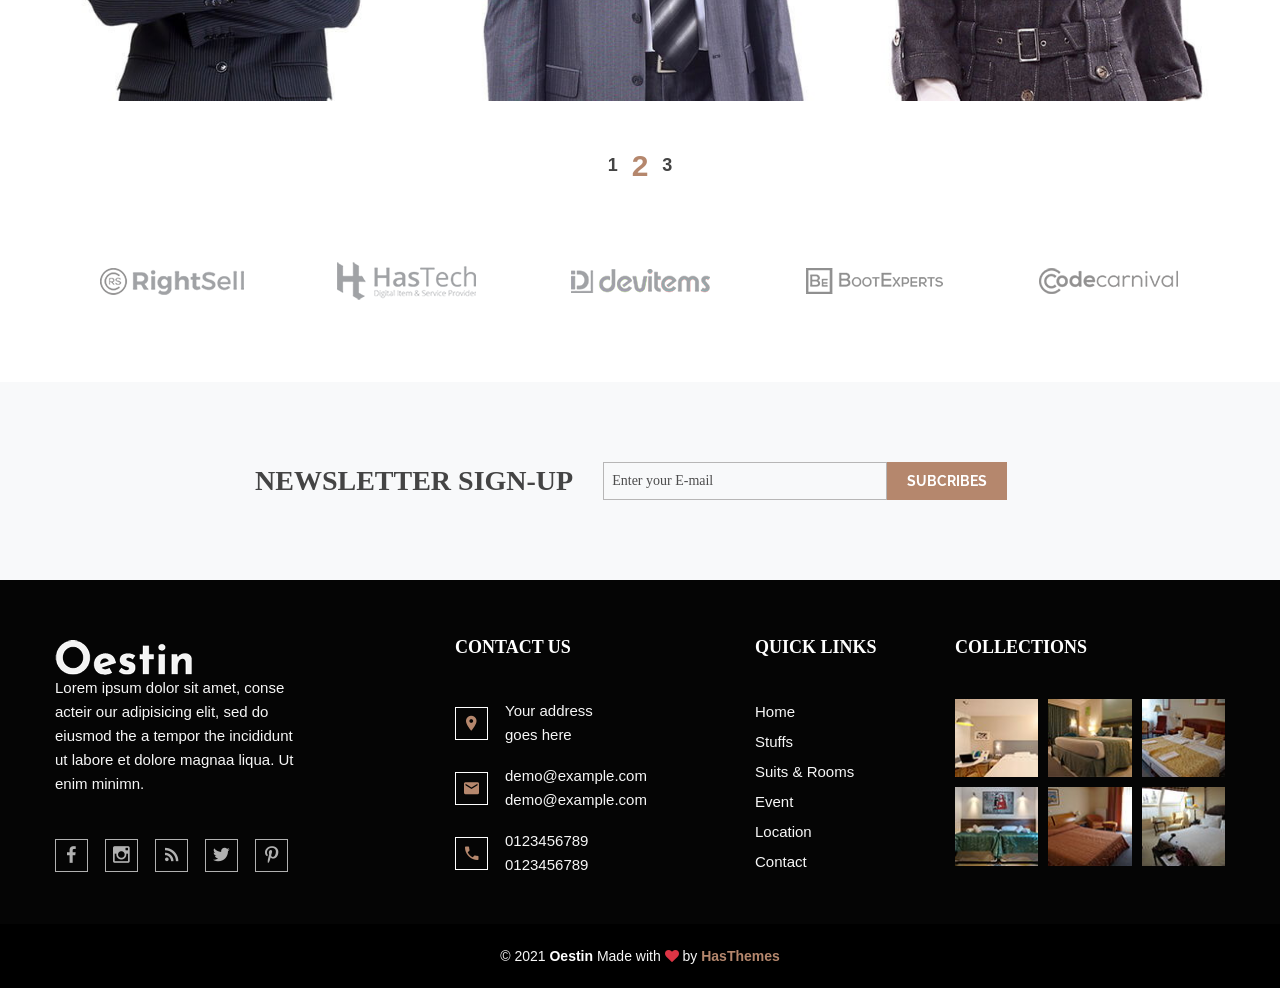
<file: team.html>
<!doctype html>
<html class="no-js" lang="en">

<!-- Mirrored from htmldemo.net/oestin/oestin/team.html by HTTrack Website Copier/3.x [XR&CO'2014], Sat, 28 Feb 2026 10:48:47 GMT -->

<head>
    <meta charset="utf-8">
    <meta http-equiv="x-ua-compatible" content="ie=edge">
    <title>Arverne Villa - Team</title>
    <meta name="description" content="">
    <meta name="viewport" content="width=device-width, initial-scale=1">

    <!-- Favicon Icon -->
    <link rel="shortcut icon" type="image/x-icon" href="img/favicon.ico">

    <!-- All css here -->
    <link rel="stylesheet" href="css/bootstrap.min.css">
    <link rel="stylesheet" href="css/font-awesome.min.css">
    <link rel="stylesheet" href="css/shortcode/shortcodes.css">
    <link rel="stylesheet" href="style.css">
    <link rel="stylesheet" href="css/responsive.css">
    <script src="js/vendor/modernizr-2.8.3.min.js"></script>
</head>

<body>
    <!--[if lt IE 8]>
            <p class="browserupgrade">You are using an <strong>outdated</strong> browser. Please <a href="https://browsehappy.com/">upgrade your browser</a> to improve your experience.</p>
        <![endif]-->

    <!-- Header Area Start -->
    <header class="header-area fixed header-sticky">
        <div class="container">
            <div class="row">
                <div class="col-xl-5 col-lg-4 col-md-4 col-sm-4 col-12">
                    <div class="logo">
                        <a href="index.html"><img src="img/logo/logo.png" alt="Oestin"></a>
                    </div>
                </div>
                <div class="col-xl-7 col-lg-8 col-md-8 col-sm-8 hidden-xs">
                    <div class="header-top fix">
                        <div class="header-contact">
                            <span class="text-theme">Contact:</span>
                            <span>0123456789</span>
                        </div>
                        <div class="header-links">
                            <a href="https://www.facebook.com/"><i class="zmdi zmdi-facebook"></i></a>
                            <a href="https://twitter.com/"><i class="zmdi zmdi-twitter"></i></a>
                            <a href="https://plus.google.com/"><i class="zmdi zmdi-google-plus"></i></a>
                            <a href="https://www.instagram.com/"><i class="zmdi zmdi-instagram"></i></a>
                            <a href="https://www.pinterest.com/"><i class="zmdi zmdi-pinterest"></i></a>
                        </div>
                    </div>
                    <!-- Mainmenu Start -->
                    <div class="main-menu hidden-xs">
                        <nav>
                            <ul>
                                <li><a href="index.html">HOME</a></li>
                                <li><a href="room-grid.html">ROOMS</a>
                                    <ul class="submenu">
                                        <li><a href="room-list.html">ROOM LIST</a></li>
                                        <li><a href="room-details.html">ROOM DETAILS</a></li>
                                    </ul>
                                </li>
                                <li><a href="#">ACTIVITIES</a>
                                    <ul class="submenu megamenu">
                                        <li><a href="#">Megamenu List</a>
                                            <ul>
                                                <li><a href="location.html">Location</a></li>
                                                <li><a href="room-grid.html">Room Grid</a></li>
                                                <li><a href="room-list.html">Room List</a></li>
                                                <li><a href="room-details.html">Room Details</a></li>
                                                <li><a href="#">Mega menu</a></li>
                                            </ul>
                                        </li>
                                        <li><a href="#">Megamenu List</a>
                                            <ul>
                                                <li><a href="event.html">Event</a></li>
                                                <li><a href="#">Mega menu</a></li>
                                                <li><a href="contact.html">Contact</a></li>
                                                <li><a href="team.html">Team</a></li>
                                                <li><a href="#">Mega menu</a></li>
                                            </ul>
                                        </li>
                                        <li><a href="#">Megamenu List</a>
                                            <ul>
                                                <li><a href="room-list.html">Room List</a></li>
                                                <li><a href="#">Mega menu</a></li>
                                                <li><a href="room-grid.html">Room Grid</a></li>
                                                <li><a href="room-details.html">Room Details</a></li>
                                                <li><a href="#">Mega menu</a></li>
                                            </ul>
                                        </li>
                                    </ul>
                                </li>
                                <li><a href="location.html">LOCATION</a></li>
                                <li><a href="event.html">EVENT</a></li>
                                <li><a href="team.html">TEAM</a></li>
                                <li><a href="contact.html">CONTACT</a></li>
                            </ul>
                        </nav>
                    </div>
                    <!-- Mainmenu End -->
                </div>
            </div>
        </div>
        <!-- Mobile Menu Area start -->
        <div class="mobile-menu-area">
            <div class="container">
                <div class="row">
                    <div class="col-lg-12 col-md-12 col-sm-12">
                        <div class="mobile-menu">
                            <nav id="dropdown">
                                <ul>
                                    <li><a href="index.html">HOME</a></li>
                                    <li><a href="room-grid.html">ROOMS</a>
                                        <ul class="submenu">
                                            <li><a href="room-list.html">ROOM LIST</a></li>
                                            <li><a href="room-details.html">ROOM DETAILS</a></li>
                                        </ul>
                                    </li>
                                    <li><a href="location.html">LOCATION</a></li>
                                    <li><a href="event.html">EVENT</a></li>
                                    <li><a href="team.html">TEAM</a></li>
                                    <li><a href="contact.html">CONTACT</a></li>
                                </ul>
                            </nav>
                        </div>
                    </div>
                </div>
            </div>
        </div>
        <!-- Mobile Menu Area end -->
    </header>
    <!-- Header Area End -->
    <!-- Breadcrumb Area Start-->
    <section class="breadcrumb-area overlay-dark-2 bg-3">
        <div class="container">
            <div class="row">
                <div class="col-12">
                    <div class="breadcrumb-text text-center">
                        <h2>Our Staff</h2>
                        <p>Meet the dedicated team at Arverne Villa</p>
                        <div class="breadcrumb-bar">
                            <ul class="breadcrumb">
                                <li><a href="index.html">Home</a></li>
                                <li>Our Staff</li>
                            </ul>
                        </div>
                    </div>
                </div>
            </div>
        </div>
    </section>
    <!-- Breadcrumb Area End -->
    <!-- Team Area Start -->
    <section class="team-area pt-90 team-section">
        <div class="container">
            <div class="row">
                <div class="col-md-8 mx-auto">
                    <div class="section-title text-center">
                        <h3>our special staff</h3>
                        <p>Lorem ipsum dolor sit amet, consectetur adipiscing elit. Pellente sque vel volutpat felis, eu
                            condimentum massa. Pellentesque mollis eros vel mattis tempor. Aliquam </p>
                    </div>
                </div>
            </div>
            <div class="row">
                <div class="col-lg-4 col-sm-6">
                    <div class="single-team">
                        <div class="team-image"><img src="img/team/1.jpg" alt=""></div>
                        <div class="team-hover">
                            <h4>Kathy Luis</h4>
                            <span class="block">( Officer )</span>
                            <p>Lorem ipsupm dolor sit amet, conse ctetur adipisicing elit, sed do eiumthgtipsupm dolor
                                sit amet conse</p>
                            <div class="team-links">
                                <a href="https://www.facebook.com/"><i class="zmdi zmdi-facebook"></i></a>
                                <a href="https://twitter.com/"><i class="zmdi zmdi-twitter"></i></a>
                                <a href="https://www.pinterest.com/"><i class="zmdi zmdi-pinterest"></i></a>
                            </div>
                        </div>
                    </div>
                </div>
                <div class="col-lg-4 col-sm-6">
                    <div class="single-team">
                        <div class="team-image"><img src="img/team/2.jpg" alt=""></div>
                        <div class="team-hover">
                            <h4>Them Jonse</h4>
                            <span class="block">( Manager )</span>
                            <p>Lorem ipsupm dolor sit amet, conse ctetur adipisicing elit, sed do eiumthgtipsupm dolor
                                sit amet conse</p>
                            <div class="team-links">
                                <a href="https://www.facebook.com/"><i class="zmdi zmdi-facebook"></i></a>
                                <a href="https://twitter.com/"><i class="zmdi zmdi-twitter"></i></a>
                                <a href="https://www.pinterest.com/"><i class="zmdi zmdi-pinterest"></i></a>
                            </div>
                        </div>
                    </div>
                </div>
                <div class="col-lg-4 col-sm-6">
                    <div class="single-team">
                        <div class="team-image"><img src="img/team/3.jpg" alt=""></div>
                        <div class="team-hover">
                            <h4>Marry Gomej</h4>
                            <span class="block">( Leader )</span>
                            <p>Lorem ipsupm dolor sit amet, conse ctetur adipisicing elit, sed do eiumthgtipsupm dolor
                                sit amet conse</p>
                            <div class="team-links">
                                <a href="https://www.facebook.com/"><i class="zmdi zmdi-facebook"></i></a>
                                <a href="https://twitter.com/"><i class="zmdi zmdi-twitter"></i></a>
                                <a href="https://www.pinterest.com/"><i class="zmdi zmdi-pinterest"></i></a>
                            </div>
                        </div>
                    </div>
                </div>
                <div class="col-lg-4 col-sm-6">
                    <div class="single-team">
                        <div class="team-image"><img src="img/team/4.jpg" alt=""></div>
                        <div class="team-hover">
                            <h4>Noah Jackson</h4>
                            <span class="block">( Officer )</span>
                            <p>Lorem ipsupm dolor sit amet, conse ctetur adipisicing elit, sed do eiumthgtipsupm dolor
                                sit amet conse</p>
                            <div class="team-links">
                                <a href="https://www.facebook.com/"><i class="zmdi zmdi-facebook"></i></a>
                                <a href="https://twitter.com/"><i class="zmdi zmdi-twitter"></i></a>
                                <a href="https://www.pinterest.com/"><i class="zmdi zmdi-pinterest"></i></a>
                            </div>
                        </div>
                    </div>
                </div>
                <div class="col-lg-4 col-sm-6">
                    <div class="single-team">
                        <div class="team-image"><img src="img/team/5.jpg" alt=""></div>
                        <div class="team-hover">
                            <h4>Emma Madison</h4>
                            <span class="block">( Manager )</span>
                            <p>Lorem ipsupm dolor sit amet, conse ctetur adipisicing elit, sed do eiumthgtipsupm dolor
                                sit amet conse</p>
                            <div class="team-links">
                                <a href="https://www.facebook.com/"><i class="zmdi zmdi-facebook"></i></a>
                                <a href="https://twitter.com/"><i class="zmdi zmdi-twitter"></i></a>
                                <a href="https://www.pinterest.com/"><i class="zmdi zmdi-pinterest"></i></a>
                            </div>
                        </div>
                    </div>
                </div>
                <div class="col-lg-4 col-sm-6">
                    <div class="single-team">
                        <div class="team-image"><img src="img/team/1.jpg" alt=""></div>
                        <div class="team-hover">
                            <h4>Benjamin Aiden</h4>
                            <span class="block">( Leader )</span>
                            <p>Lorem ipsupm dolor sit amet, conse ctetur adipisicing elit, sed do eiumthgtipsupm dolor
                                sit amet conse</p>
                            <div class="team-links">
                                <a href="https://www.facebook.com/"><i class="zmdi zmdi-facebook"></i></a>
                                <a href="https://twitter.com/"><i class="zmdi zmdi-twitter"></i></a>
                                <a href="https://www.pinterest.com/"><i class="zmdi zmdi-pinterest"></i></a>
                            </div>
                        </div>
                    </div>
                </div>
                <div class="col-md-12">
                    <div class="pagination-content">
                        <ul class="pagination">
                            <li><a href="#">1</a></li>
                            <li class="active"><a href="#">2</a></li>
                            <li><a href="#">3</a></li>
                        </ul>
                    </div>
                </div>
            </div>
        </div>
    </section>
    <!-- Team Area End -->
    <!-- Client Area Start -->
    <div class="client-area">
        <div class="container">
            <div class="row">
                <div class="col-12">
                    <div class="client-carousel">
                        <div class="single-client">
                            <div class="client-image">
                                <a href="#">
                                    <img src="img/client/1.png" alt="" class="p-img" />
                                    <img src="img/client/1-hover.png" alt="" class="s-img" />
                                </a>
                            </div>
                        </div>
                        <div class="single-client">
                            <div class="client-image">
                                <a href="#">
                                    <img src="img/client/2.png" alt="" class="p-img" />
                                    <img src="img/client/2-hover.png" alt="" class="s-img" />
                                </a>
                            </div>
                        </div>
                        <div class="single-client">
                            <div class="client-image">
                                <a href="#">
                                    <img src="img/client/3.png" alt="" class="p-img" />
                                    <img src="img/client/3-hover.png" alt="" class="s-img" />
                                </a>
                            </div>
                        </div>
                        <div class="single-client">
                            <div class="client-image">
                                <a href="#">
                                    <img src="img/client/4.png" alt="" class="p-img" />
                                    <img src="img/client/4-hover.png" alt="" class="s-img" />
                                </a>
                            </div>
                        </div>
                        <div class="single-client">
                            <div class="client-image">
                                <a href="#">
                                    <img src="img/client/5.png" alt="" class="p-img" />
                                    <img src="img/client/5-hover.png" alt="" class="s-img" />
                                </a>
                            </div>
                        </div>
                    </div>
                </div>
            </div>
        </div>
    </div>
    <!-- Client Area End -->
    <!-- Newsletter Area Start -->
    <section class="newsletter-area bg-light">
        <div class="container">
            <div class="row">
                <div class="col-xl-8 offset-xl-2 col-sm-12">
                    <div class="newsletter-container">
                        <h3>NewsLetter Sign-Up</h3>
                        <div class="newsletter-form">
                            <form action="#" id="mc-form" class="mc-form fix">
                                <input id="mc-email" type="email" name="email" placeholder="Enter your E-mail">
                                <button id="mc-submit" type="submit" class="default-btn">subcribes</button>
                            </form>
                            <!-- mailchimp-alerts Start -->
                            <div class="mailchimp-alerts">
                                <div class="mailchimp-submitting"></div><!-- mailchimp-submitting end -->
                                <div class="mailchimp-success"></div><!-- mailchimp-success end -->
                                <div class="mailchimp-error"></div><!-- mailchimp-error end -->
                            </div>
                            <!-- mailchimp-alerts end -->
                        </div>
                    </div>
                </div>
            </div>
        </div>
    </section>
    <!-- Newsletter Area End -->
    <!-- Footer Area Start -->
    <footer class="footer-area">
        <!-- Footer Widget Start -->
        <div class="footer-widget-area bg-dark">
            <div class="container">
                <div class="row mb-n60">
                    <div class="col-xl-3 col-lg-4 col-md-6 col-sm-6 col-12 mb-60">
                        <div class="single-footer-widget">
                            <div class="footer-logo">
                                <a href="index.html"><img src="img/logo/footer-logo.png" alt="Oestin" /></a>
                            </div>
                            <p>
                                Lorem ipsum dolor sit amet, conse acteir our adipisicing elit,
                                sed do eiusmod the a tempor the incididunt ut labore et dolore
                                magnaa liqua. Ut enim minimn.
                            </p>
                            <div class="social-icons">
                                <a href="#/"><i class="zmdi zmdi-facebook"></i></a>
                                <a href="#/"><i class="zmdi zmdi-instagram"></i></a>
                                <a href="#/"><i class="zmdi zmdi-rss"></i></a>
                                <a href="#/"><i class="zmdi zmdi-twitter"></i></a>
                                <a href="#/"><i class="zmdi zmdi-pinterest"></i></a>
                            </div>
                        </div>
                    </div>
                    <div class="col-xl-3 offset-lg-1 col-lg-4  col-md-6 col-sm-6 col-12 mb-60">
                        <div class="single-footer-widget">
                            <h3>contact us</h3>
                            <div class="c-info">
                                <span><i class="zmdi zmdi-pin"></i></span>
                                <span>Your address <br />goes here</span>
                            </div>
                            <div class="c-info">
                                <span><i class="zmdi zmdi-email"></i></span>
                                <span>demo@example.com<br />demo@example.com</span>
                            </div>
                            <div class="c-info">
                                <span><i class="zmdi zmdi-phone"></i></span>
                                <span>0123456789<br />0123456789</span>
                            </div>
                        </div>
                    </div>
                    <div class="col-xl-2 col-lg-3 col-md-6 col-sm-6 col-12 mb-60">
                        <div class="single-footer-widget">
                            <h3>quick links</h3>
                            <ul class="footer-list">
                                <li><a href="index.html">Home</a></li>
                                <li><a href="team.html">Stuffs</a></li>
                                <li><a href="room-grid.html">Suits &amp; Rooms</a></li>
                                <li><a href="event.html">Event</a></li>
                                <li><a href="location.html">Location</a></li>
                                <li><a href="contact.html">Contact</a></li>
                            </ul>
                        </div>
                    </div>
                    <div class="col-xl-3 col-lg-4 col-md-6 col-sm-6 col-12 mb-60">
                        <div class="single-footer-widget">
                            <h3>collections</h3>
                            <div class="instagram-image">
                                <div class="footer-img">
                                    <a href="room-grid.html"><img src="img/footer/1.jpg" alt="" /></a>
                                </div>
                                <div class="footer-img">
                                    <a href="room-grid.html"><img src="img/footer/2.jpg" alt="" /></a>
                                </div>
                                <div class="footer-img">
                                    <a href="room-grid.html"><img src="img/footer/3.jpg" alt="" /></a>
                                </div>
                                <div class="footer-img">
                                    <a href="room-grid.html"><img src="img/footer/4.jpg" alt="" /></a>
                                </div>
                                <div class="footer-img">
                                    <a href="room-grid.html"><img src="img/footer/5.jpg" alt="" /></a>
                                </div>
                                <div class="footer-img">
                                    <a href="room-grid.html"><img src="img/footer/6.jpg" alt="" /></a>
                                </div>
                            </div>
                        </div>
                    </div>
                </div>
            </div>
        </div>
        <!-- Footer Widget End -->
        <!-- Footer Bottom Area Start -->
        <div class="footer-bottom-area bg-black">
            <div class="container">
                <div class="row justify-content-center">
                    <div class="col-auto">
                        <div class="footer-text text-center">
                            <span>© 2021 <b class="text-white">Oestin</b> Made with <i
                                    class="fa fa-heart text-danger"></i> by <a
                                    href="https://hasthemes.com/"><b>HasThemes</b></a><span>
                        </div>
                    </div>
                </div>
            </div>
        </div>
        <!-- Footer Bottom Area End -->
    </footer>
    <!-- Footer Area End -->

    <!-- All js here -->
    <script src="js/vendor/jquery-3.6.0.min.js"></script>
    <script src="js/vendor/jquery-migrate-3.3.2.min.js"></script>
    <script src="js/bootstrap.min.js"></script>
    <script src="js/owl.carousel.min.js"></script>
    <script src="js/ajax-mail.js"></script>
    <script src="js/jquery.ajaxchimp.min.js"></script>
    <script src="js/jquery.meanmenu.js"></script>
    <script src="js/jquery.counterup.min.js"></script>
    <script src="js/waypoints.min.js"></script>
    <script src="js/isotope.pkgd.min.js"></script>
    <script src="js/imagesloaded.pkgd.min.js"></script>
    <script src="js/jquery.magnific-popup.js"></script>
    <script src="js/plugins.js"></script>
    <script src="js/main.js"></script>
</body>

<!-- Mirrored from htmldemo.net/oestin/oestin/team.html by HTTrack Website Copier/3.x [XR&CO'2014], Sat, 28 Feb 2026 10:48:48 GMT -->

</html>
</file>
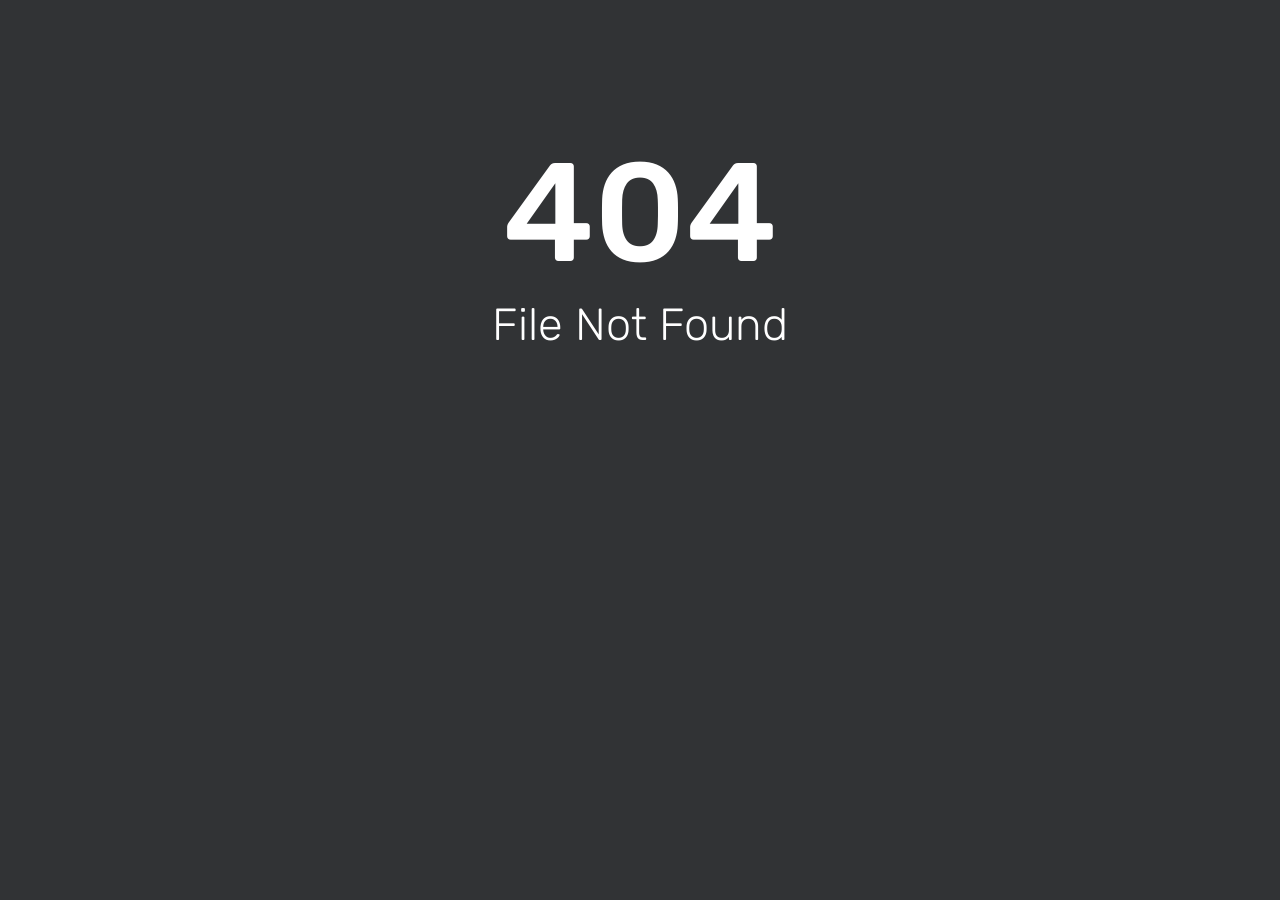
<file: css/owl.video.play.html>
<html><head><title>404 - File Not Found</title><link href='//fonts.bunny.net/css?family=Rubik:300,400,500' rel='stylesheet' type='text/css'><style>html, body { width: 100%; margin: 0; padding: 0; text-align: center; font-family: 'Rubik'; background-repeat: no-repeat; background-position: bottom center; background-size: cover; color: white; height: 100%; background-color: #313335; } h1 {margin-bottom: 0px;font-weight: bold;font-size: 140px;font-weight: 500;padding-top: 130px;margin-bottom: -35px;}h2 {font-size: 45px;color: white; font-weight: 200;}</style></head><body><div id='content'><h1 style='margin-bottom: -35px;'>404</h1><h2>File Not Found</h2></div></body></html>
</file>
<file: css/shortcode/shortcodes.css>
/*

Template Name: Oestin
Template URI: https://devitems.com/html/oestin-preview/
Description: This is html5 template
Author: HasTech
Author URI: https://devitems.com/
Version: 1.0

Note: This is Short code style file. All Short code related style included in this file. 

*/

@import url("default.css");
@import url("header.css");
@import url("slider.css");
@import url("footer.css");
@import url("../animate.css");
@import url("../owl.carousel.css");
@import url("../magnific-popup.css");
@import url("../material-design-iconic-font.css");
@import url("../material-design-iconic-font.min.css");
@import url("../slick.css");
@import url("../meanmenu.min.css");
</file>
<file: style.css>
/*-----------------------------------------------------------------------------------
    
    Template Name: Oestin
    Template URI: https://devitems.com/html/oestin-preview/
    Description: This is html5 template
    Author: HasTech
    Author URI: https://devitems.com/
    Version: 1.0
    
-----------------------------------------------------------------------------------
    
    CSS INDEX
    ===================
	
    1. About Area
    2. Room Area
    3. Services Area
    4. Fun Factor Area
    5. Gallery Area
    6. Team Area
    7. Advertise Area
    8. Pricing Area
    9. Blog Area
    10. Client Area
    11. Newsletter Area
    12. Room Grid / List Page
    13. Room Details Page
    14. Location Page
    15. Event Page
    16. Contact Page

-----------------------------------------------------------------------------------*/
/* Global css */
* {
  box-sizing: border-box;
}

a {
  text-decoration: none;
}

/*----------------------------------------*/
/*  1. About Area
/*----------------------------------------*/
form.search-form {
  background: #ffffff none repeat scroll 0 0;
  box-shadow: 0 10px 15px 0 rgba(0, 0, 0, 0.1);
  margin-top: -50px;
  padding: 50px 70px;
  position: relative;
  z-index: 2;
}

.box-select .select {
  border: 1px solid #dddddd;
  float: left;
  height: 48px;
  margin-right: 25px;
  width: 176px;
}

.box-select .select input[type="date"] {
  text-transform: uppercase;
  height: 100%;
}

.box-select .select input[type="date"]::-webkit-inner-spin-button {
  display: none;
}

.select>select {
  -moz-appearance: none;
  -webkit-appearance: none;
  appearance: none;
  background: rgba(0, 0, 0, 0) none repeat scroll 0 0;
  cursor: pointer;
  position: relative;
  z-index: 99;
}

.select>select:focus {
  outline: 0;
}

.search-form button {
  border: 0 none;
  color: #ffffff;
  line-height: 48px;
  text-transform: uppercase;
  width: 182px;
}

.box-select .select {
  position: relative;
}

.box-select .select::after {
  content: "";
  font-family: "Material-Design-Iconic-Font";
  font-size: 18px;
  position: absolute;
  right: 9px;
  top: 14px;
  z-index: 1;
}

/* .box-select .select::after {
    content: "\f331";
} */

.box-select .select.arrow::after {
  content: "\f2f2";
  font-size: 24px;
  top: 8px;
}

.about-text {
  padding-top: 90px;
}

.about-text .section-title {
  padding: 0;
}

.about-links>a {
  border: 1px solid #f1f1f1;
  color: #b5876d;
  display: table;
  float: left;
  font-size: 18px;
  height: 38px;
  margin-right: 15px;
  text-align: center;
  transition: all 0.3s linear 0s;
  width: 38px;
}

.about-links>a i {
  display: table-cell;
  vertical-align: middle;
}

.about-links>a:hover {
  background: #b5876d none repeat scroll 0 0;
  border-color: #b5876d;
  color: #ffffff;
}

.about-links {
  padding-top: 37px;
}

.video-wrapper,
.video-overlay {
  position: relative;
}

.video-overlay::after {
  background: rgba(0, 0, 0, 0.25) none repeat scroll 0 0;
  content: "";
  height: 100%;
  left: 0;
  opacity: 0;
  position: absolute;
  top: 0;
  transition: all 0.3s ease 0s;
  width: 100%;
}

.video-wrapper:hover .video-overlay::after {
  opacity: 1;
}

.video-overlay>img {
  width: 100%;
}

.video-popup {
  bottom: 0;
  color: #ffffff;
  cursor: pointer;
  font-size: 72px;
  height: 60px;
  left: 0;
  line-height: 58px;
  margin: auto;
  opacity: 0;
  position: absolute;
  right: 0;
  top: 0;
  transition: all 0.5s ease 0s;
  width: 60px;
  z-index: 2;
}

.video-popup i {
  line-height: 58px;
}

.video-wrapper .video-popup:hover {
  color: #c6c6c6;
}

.video-wrapper:hover .video-popup {
  opacity: 1;
}

/*----------------------------------------*/
/*  2. Room Area
/*----------------------------------------*/
.room-area .container-fluid {
  padding: 0;
}

.single-room {
  float: none;
  width: 100%;
  max-width: 580px;
  margin: 0 15px 30px;
  position: relative;
}

.single-room.small {
  width: 100%;
}

.single-room.large {
  width: 100%;
}

.single-room.medium {
  width: 100%;
}

.single-room img {
  width: 100%;
  height: 480px;
  object-fit: cover;
  display: block;
}

.room-hover {
  bottom: 0;
  height: 100%;
  left: 0;
  overflow: hidden;
  position: absolute;
  top: 0;
  width: 100%;
}

.room-hover:after {
  background-color: rgba(0, 0, 0, 0.5);
  bottom: 0;
  content: "";
  height: 100%;
  left: 0;
  opacity: 0;
  position: absolute;
  top: 0;
  transition: all 0.3s ease-in 0.4s;
  width: 100%;
}

.single-room:hover .room-hover:after {
  opacity: 1;
  transition-delay: 0.2s;
}

.single-room>h3 {
  color: #ffffff;
  left: 50%;
  margin-bottom: 19px;
  opacity: 1;
  padding: 0 20px;
  position: absolute;
  text-align: center;
  top: 50%;
  transform: translate(-50%, -50%);
  transition: all 0.2s ease 0s;
  width: 100%;
  z-index: 1;
}

.single-room:hover>h3 {
  opacity: 0;
  transition-delay: 0s;
}

.hover-text>h3 {
  color: #ffffff;
  transition: all 0.3s ease 0s;
  width: 100%;
  margin-bottom: 15px !important;
  top: auto !important;
  left: auto !important;
  transform: none !important;
  position: relative !important;
}

.hover-text>p {
  color: #ffffff;
  opacity: 0;
  padding: 0 40px !important;
  transform: translateY(30px);
  transition: all 0.3s ease-in-out 0.1s;
  bottom: auto !important;
  top: auto !important;
  position: relative !important;
  line-height: 1.6;
}

.large .hover-text>p {
  padding: 0 10px;
}

.single-room:hover p {
  opacity: 1;
  transform: translateY(0px);
  transition-delay: 0.2s;
}

.hover-text>h3:hover a {
  color: #b5876d;
}

.hover-text {
  height: 100%;
  left: 0;
  position: absolute;
  top: 0;
  width: 100%;
  z-index: 2;
  display: flex;
  flex-direction: column;
  justify-content: flex-end;
  /* Push items lower so they distribute better over the image */
  align-items: center;
  padding-bottom: 80px;
}

.hover-text .room-btn {
  opacity: 0;
  transform: translateY(30px);
  transition: all 0.3s ease-in-out 0.1s;
  bottom: auto !important;
  top: auto !important;
  position: relative !important;
  margin-top: 20px !important;
}

.single-room:hover .room-btn {
  opacity: 1;
  transform: translateY(0px);
  transition-delay: 0.5s;
}

.hover-text .default-btn {
  display: inline-block;
  line-height: 38px;
  margin-top: 37px;
  padding: 0 22px;
}

.p-amount {
  bottom: 26px !important;
  color: #ffffff;
  position: absolute;
  right: 28px !important;
  transform: translateX(100px);
  transition: all 0.3s ease-in-out 0.1s;
  z-index: 3;
}

.p-amount>span {
  display: block;
  font-family: "Cinzel", serif;
  font-size: 30px;
  font-weight: 700;
}

.p-amount>span.count {
  font-size: 15px;
  font-weight: 400;
  padding-top: 3px;
}

.single-room:hover .p-amount {
  opacity: 1;
  transform: translateX(0px);
  transition-delay: 0.3s;
}

.single-room.large:hover .hover-text>h3 {
  top: 29%;
}

.single-room.large .hover-text>p {
  bottom: 44%;
}

.single-room.large .hover-text>.room-btn {
  bottom: 26%;
}

/*----------------------------------------*/
/*  3. Services Area
/*----------------------------------------*/
.nav.nav-tabs {
  border: 0 none;
}

.nav-tabs>li>a {
  background: #f1f1f1 !important;
  border: 0 none;
  border-radius: 0;
  line-height: 24px;
  margin: 0;
  padding: 10px 0 12px;
}

.title {
  font-family: "Cinzel";
  font-size: 18px;
  font-weight: 700;
  margin-bottom: 6px;
}

span.title,
span.text {
  color: #444444;
  display: block;
  padding-left: 80px;
}

span.image {
  display: block;
  left: 20px;
  position: absolute;
  top: 27px;
}

.nav-tabs>.nav-item {
  margin-bottom: 20px;
  width: 100%;
  position: relative;
}

.nav-tabs .nav-item.show .nav-link,
.nav-tabs .nav-link.active {
  background-color: #b5876d !important;
}

.nav-tabs .nav-link.active .text {
  color: #fff;
}

.nav-tabs .nav-link.active .title {
  color: #fff;
}

.nav-tabs>li>a span {
  transition: all 0.2s ease 0s;
}

.nav-tabs>li:last-child {
  margin: 0;
}

span.image.s-img {
  display: none;
}

.nav-tabs>li>a.active span.s-img,
.nav-tabs>li>a.active:focus span.s-img,
.nav-tabs>li>a.active:hover span.s-img {
  display: block;
}

/*----------------------------------------*/
/*  4. Fun Factor Area
/*----------------------------------------*/
.fun-factor-area {
  padding: 57px 0 69px;
  z-index: -2;
}

.fun-factor-area.overlay-dark:before {
  z-index: -1;
}

.single-fun-factor>h1 {
  color: #ffffff;
  font-family: "Jost", sans-serif;
  font-size: 60px;
  font-weight: 700;
}

.single-fun-factor>h4 {
  color: #ffffff;
  font-family: "Jost", sans-serif;
  font-size: 18px;
  font-weight: 400;
  padding-top: 17px;
  text-transform: uppercase;
}

.advertise-area {
  z-index: -2;
}

.advertise-area.overlay-dark:before {
  z-index: -1;
}

/*----------------------------------------*/
/*  5. Gallery Area - Modern Masonry
/*----------------------------------------*/

/* -- Masonry columns container -- */
.gallery-masonry-wrap {
  column-count: 4;
  column-gap: 6px;
  padding: 0 30px 30px;
}

.gallery-masonry-wrap .gal-item {
  break-inside: avoid;
  margin-bottom: 6px;
  position: relative;
  overflow: hidden;
  border-radius: 4px;
  cursor: pointer;
  display: block;
}

.gallery-masonry-wrap .gal-item img {
  width: 100%;
  display: block;
  transition: transform 0.55s cubic-bezier(0.25, 0.46, 0.45, 0.94);
}

.gallery-masonry-wrap .gal-item:hover img {
  transform: scale(1.08);
}

/* Hover overlay */
.gallery-masonry-wrap .gal-item .gal-overlay {
  position: absolute;
  inset: 0;
  background: linear-gradient(to top, rgba(0, 0, 0, 0.72) 0%, rgba(0, 0, 0, 0.15) 60%, transparent 100%);
  opacity: 0;
  transition: opacity 0.4s ease;
  display: flex;
  align-items: flex-end;
  justify-content: flex-start;
  padding: 20px 18px;
}

.gallery-masonry-wrap .gal-item:hover .gal-overlay {
  opacity: 1;
}

.gallery-masonry-wrap .gal-item .gal-overlay .gal-zoom {
  display: inline-flex;
  align-items: center;
  justify-content: center;
  width: 42px;
  height: 42px;
  border: 1.5px solid rgba(255, 255, 255, 0.7);
  border-radius: 50%;
  color: #fff;
  font-size: 18px;
  transition: background 0.3s ease, border-color 0.3s ease, transform 0.3s ease;
  text-decoration: none;
  transform: translateY(10px);
  opacity: 0;
  transition: all 0.35s ease 0.05s;
}

.gallery-masonry-wrap .gal-item:hover .gal-overlay .gal-zoom {
  opacity: 1;
  transform: translateY(0);
}

.gallery-masonry-wrap .gal-item .gal-overlay .gal-zoom:hover {
  background: #b5876d;
  border-color: #b5876d;
  color: #fff;
}

/* Responsive breakpoints */
@media (max-width: 1199px) {
  .gallery-masonry-wrap {
    column-count: 3;
  }
}

@media (max-width: 767px) {
  .gallery-masonry-wrap {
    column-count: 2;
    padding: 0 10px 20px;
    column-gap: 5px;
  }

  .gallery-masonry-wrap .gal-item {
    margin-bottom: 5px;
  }
}

@media (max-width: 480px) {
  .gallery-masonry-wrap {
    column-count: 1;
  }
}

/* ---- Legacy gallery (isotope) kept for backwards compat ---- */
.gallery-item {
  width: 25%;
  overflow: hidden;
  padding: 8px;
  float: left;
}

.gallery-item.v-2 {
  width: 50%;
}

@media (max-width: 991px) {
  .gallery-item {
    width: 33.33%;
  }
}

@media (max-width: 767px) {

  .gallery-item,
  .gallery-item.v-2 {
    width: 100%;
  }
}

.thumb {
  position: relative;
  overflow: hidden;
  border-radius: 4px;
}

.thumb>img {
  width: 100%;
}

.gallery-hover a {
  border: 1px solid #fbfafa;
  border-radius: 50%;
  color: #ffffff;
  display: inline-table;
  font-size: 24px;
  height: 38px;
  margin: 0 8px;
  position: relative;
  text-align: center;
  transition: all 0.2s linear 0s;
  width: 38px;
}

.gallery-hover {
  background: rgba(0, 0, 0, 0.5) none repeat scroll 0 0;
  bottom: 0;
  height: 100%;
  left: 0;
  opacity: 0;
  position: absolute;
  right: 0;
  top: 0;
  transform: scaleY(0);
  transition: all 0.5s ease 0s;
  visibility: hidden;
  width: 100%;
}

.gallery-item:hover .gallery-hover {
  opacity: 1;
  transform: scaleY(1);
  visibility: visible;
}

.gallery-icon {
  bottom: 0;
  height: 40px;
  left: 0;
  margin: auto;
  position: absolute;
  right: 0;
  text-align: center;
  top: 0;
}

.gallery-hover a i {
  display: table-cell;
  vertical-align: middle;
}

.gallery-hover a:hover {
  background: #ffffff none repeat scroll 0 0;
  color: #b5876d;
}

.gallery-filter,
.event-menu {
  margin-bottom: 50px;
  text-align: center;
}

.gallery-filter button,
.event-menu button {
  background: rgba(0, 0, 0, 0) none repeat scroll 0 0;
  border: 0 none;
  color: #444444;
  font-family: "Cinzel";
  font-size: 18px;
  line-height: 17px;
  padding: 0 21px;
}

.gallery-filter button:focus,
.gallery-filter button.active,
.event-menu button:focus,
.event-menu button.active {
  color: #b5876d;
}

.gallery-icon span {
  left: 50%;
  line-height: 0;
  position: absolute;
  top: 50%;
  transform: translate(-50%, -50%);
  vertical-align: middle;
}

.gallery-icon span img {
  transition: all 0.3s ease-in-out 0s;
}

.gallery-icon span.s-img,
.gallery-icon a:hover span.p-img {
  display: none;
}

.gallery-icon a:hover span.s-img {
  display: block;
}

/*----------------------------------------*/
/*  6. Team Area
/*----------------------------------------*/
.single-team {
  position: relative;
  text-align: center;
  overflow: hidden;
}

.team-image>img {
  max-width: 100%;
}

.team-hover>h4 {
  color: #ffffff;
  margin-bottom: 2px;
  transform: translate3d(0px, 200%, 0px);
  transition: transform 0.25s ease 0s;
}

.single-team:hover .team-hover h4 {
  transform: translate3d(0px, 0px, 0px);
  transition-delay: 0.3s;
}

.team-hover span {
  color: #ffffff;
  font-family: "Cinzel";
  font-size: 16px;
  margin-bottom: 14px;
  transform: translate3d(0px, 200%, 0px);
  transition: transform 0.25s ease 0s;
}

.single-team:hover .team-hover span {
  transform: translate3d(0px, 0px, 0px);
  transition-delay: 0.4s;
}

.team-hover>p {
  color: #ffffff;
  margin-bottom: 12px;
  transform: translate3d(0px, 200%, 0px);
  transition: transform 0.25s ease 0s;
}

.single-team:hover .team-hover p {
  transform: translate3d(0px, 0px, 0px);
  transition-delay: 0.5s;
}

.team-links a {
  color: #ffffff;
  display: inline-block;
  font-size: 24px;
  margin: 0 20px;
  transform: translate3d(0px, 200%, 0px);
  transition: transform 0.35s ease 0s;
}

.single-team:hover .team-links a {
  transform: translate3d(0px, 0px, 0px);
}

.single-team:hover .team-links a:nth-child(1) {
  transition-delay: 0.7s;
}

.single-team:hover .team-links a:nth-child(2) {
  transition-delay: 0.9s;
}

.single-team:hover .team-links a:nth-child(3) {
  transition-delay: 1.1s;
}

.team-links>a:hover {
  color: #b5876d;
}

.team-hover {
  background: rgba(0, 0, 0, 0.5) none repeat scroll 0 0;
  bottom: -100%;
  left: 0;
  padding: 28px 32px 25px;
  position: absolute;
  transition: all 0.4s ease 0s;
  width: 100%;
}

.single-team:hover .team-hover {
  bottom: 0;
}

.team-section .single-team {
  margin-bottom: 50px;
}

/*----------------------------------------*/
/*  7. Advertise Area
/*----------------------------------------*/
.advertise-text {
  overflow: hidden;
  padding: 75px 0;
}

.advertise-text>h1 {
  color: #ffffff;
  float: left;
  font-size: 48px;
  line-height: 48px;
  text-transform: uppercase;
}

.advertise-text span {
  color: #b5876d;
}

.advertise-text .default-btn {
  float: right;
  line-height: 48px;
  padding: 0 25px;
  text-transform: uppercase;
}

/*----------------------------------------*/
/*  8. Pricing Area
/*----------------------------------------*/
.package-name>h3 {
  color: #252525;
  font-family: "Lato", sans-serif;
  padding: 44px 0 25px;
}

.single-pricing {
  background: #f1f1f1 none repeat scroll 0 0;
  border-bottom: 1px solid #b5876d;
  border-top: 1px solid #b5876d;
  padding-bottom: 49px;
  text-align: center;
}

.package-name>h1 {
  background: #ffffff none repeat scroll 0 0;
  color: #535353;
  font-family: "Lato", sans-serif;
  font-size: 50px;
  padding: 30px 0 36px;
}

.package-name h1 span {
  font-size: 20px;
}

.package-name h1 .currency {
  position: relative;
  top: -20px;
}

.package-offer {
  padding-top: 10px;
}

.package-offer>span {
  color: #606060;
  display: block;
  font-size: 18px;
  margin: 16px 0;
}

.signup-btn {
  padding-top: 33px;
}

.signup-btn a {
  background: #ffffff none repeat scroll 0 0;
  color: #606060;
  display: inline-block;
  font-weight: 700;
  line-height: 38px;
  padding: 0 21px;
  text-transform: uppercase;
}

.signup-btn a::before {
  background: #b5876d none repeat scroll 0 0;
  bottom: 0;
  content: "";
  left: 0;
  position: absolute;
  right: 0;
  top: 0;
  transform: scaleY(0);
  transform-origin: 50% 0 0;
  transition-duration: 0.5s;
  transition-property: transform;
  transition-timing-function: ease-out;
  z-index: -1;
}

.signup-btn a:hover::before,
.signup-btn a:focus::before,
.signup-btn a:active::before {
  transform: scaleY(1);
  transition-timing-function: cubic-bezier(0.52, 1.64, 0.37, 0.66);
}

.single-pricing.best-offer {
  box-shadow: 0 0 15px 3px rgba(0, 0, 0, 0.15);
}

.best-offer .package-name>h1,
.best-offer .signup-btn a {
  color: #b5876d;
}

.signup-btn a:hover {
  color: #ffffff;
}

.package-offer>span.light {
  color: #bbbbbb;
}

/*----------------------------------------*/
/*  9. Blog Area
/*----------------------------------------*/
.single-blog-wrapper {
  position: relative;
  overflow: hidden;
}

.blog-text {
  border: 1px solid #dfdfdf;
  padding: 26px 0 29px;
}

.single-blog {
  text-align: center;
}

.blog-text>h3,
.blog-hover>h3 {
  color: #252525;
  font-family: "Lato", sans-serif;
  font-weight: 400;
  font-size: 24px;
}

.blog-text .time,
.blog-hover>span {
  color: #909090;
  display: block;
  font-size: 13px;
  margin-bottom: 14px;
}

.blog-text .time i,
.blog-hover>span i {
  font-size: 14px;
  padding-right: 5px;
}

.blog-hover {
  background: #ffffff none repeat scroll 0 0;
  border: 1px solid #dfdfdf;
  bottom: 0;
  height: 100%;
  left: -100%;
  padding: 26px 26px 6px;
  position: absolute;
  text-align: center;
  transition: all 0.5s ease 0s;
  width: 100%;
}

.blog-hover>p {
  color: #252525;
  padding-top: 13px;
}

.post-info>span {
  display: inline-block;
  font-size: 13px;
  padding-right: 35px;
}

.post-info>span a {
  color: #909090;
}

.post-info>span a:hover {
  color: #444;
}

.post-info>span i {
  padding-right: 5px;
}

.post-info>span:last-child {
  padding-right: 0;
}

.post-info {
  padding-top: 14px;
}

.blog-hover .default-btn {
  line-height: 38px;
  margin-top: 48px;
  padding: 0 21px;
}

.blog-hover .default-btn::before {
  background: #131313 none repeat scroll 0 0;
}

.blog-hover .default-btn::hover {
  color: #fff;
}

.blog-hover .default-btn::before {
  color: #b5876d;
}

.single-blog-wrapper:hover .blog-hover {
  left: 0;
}

.blog-hover>h3:hover a {
  color: #b5876d;
}

.blog-hover>p {
  transform: translate3d(0px, 350%, 0px);
  transition: transform 1s ease 0s;
}

.post-info>span {
  transition: transform 1s ease 0s;
}

.post-info>span:first-child {
  transform: translate3d(-500%, 0px, 0px);
}

.post-info>span:nth-child(2) {
  transform: translate3d(-550%, 0px, 0px);
}

.post-info>span:nth-child(3) {
  transform: translate3d(-600%, 0px, 0px);
}

.blog-hover .default-btn {
  transform: translate3d(0px, 700%, 0px);
  transition: transform 0.4s ease 0s;
}

.single-blog-wrapper:hover .blog-hover>p,
.single-blog-wrapper:hover .post-info>span,
.single-blog-wrapper:hover .blog-hover .default-btn {
  transform: translate3d(0px, 0px, 0px);
}

.single-blog-wrapper:hover .blog-hover>p {
  transition-delay: 0.4s;
}

.single-blog-wrapper:hover .post-info>span:last-child {
  transition-delay: 1.2s;
}

.single-blog-wrapper:hover .post-info>span:nth-child(2) {
  transition-delay: 1.7s;
}

.single-blog-wrapper:hover .post-info>span:first-child {
  transition-delay: 2s;
}

.single-blog-wrapper:hover .blog-hover .default-btn {
  transition-delay: 2.3s;
}

/*----------------------------------------*/
/*  10. Client Area
/*----------------------------------------*/
.client-area {
  padding: 68px 0 61px;
}

.client-image>a {
  display: table-cell;
  vertical-align: middle;
}

.single-client {
  height: 80px;
  padding-left: 15px;
  padding-right: 15px;
  text-align: center;
}

.client-image {
  display: inline-table;
  height: 100%;
}

.owl-carousel .owl-item .client-image .s-img,
.single-client:hover .p-img {
  display: none;
}

.owl-carousel .owl-item .single-client:hover .client-image .s-img {
  display: block;
}

/*----------------------------------------*/
/*  11. Newsletter Area
/*----------------------------------------*/
.newsletter-container h3 {
  float: left;
  line-height: 38px;
  text-transform: uppercase;
}

.newsletter-container {
  overflow: hidden;
  display: flex;
  flex-direction: row;
  gap: 30px;
}

.newsletter-form {
  overflow: hidden;
}

.newsletter-area {
  padding: 80px 0;
}

.newsletter-form input {
  border: 1px solid #b7b6b6;
  color: #4d4d4d;
  font-family: "Cinzel";
  font-size: 14px;
  height: 38px;
  padding: 0 8px;
  width: 284px;
}

.newsletter-form input#mc-email::-moz-placeholder {
  color: #4d4d4d;
}

.newsletter-form input[type="email"]::-webkit-input-placeholder {
  color: #4d4d4d;
}

.newsletter-form form {
  display: flex;
  align-items: stretch;
}

.mailchimp-alerts {
  display: block;
  overflow: hidden;
  padding-left: 53px;
  width: 100%;
}

.newsletter-form button {
  border: 0 none;
  float: right;
  line-height: 38px;
  padding: 0 20px;
  text-transform: uppercase;
}

.newsletter-form button::before,
.search-form button:before {
  background: #131313 none repeat scroll 0 0;
}

.newsletter-form button:hover,
.search-form button:hover {
  color: #fff;
}

/*----------------------------------------*/
/*  12. Room Grid / List Page
/*----------------------------------------*/
.room-grid {
  position: relative;
}

.room-grid .single-room {
  padding: 0;
  width: 100%;
}

.room-grid .p-amount {
  left: 0;
  margin-bottom: 6px;
  opacity: 0;
  right: 0;
  top: 36%;
  transition: all 0.3s ease-in-out 0.2s;
  bottom: auto;
}

.room-grid .single-room:hover .p-amount {
  opacity: 1;
}

.room-grid .p-amount>span {
  display: inline-block;
  font-size: 24px;
}

.room-grid .p-amount>span.count {
  font-size: 15px;
}

.room-grid .hover-text h3 {
  margin-bottom: 18px;
}

.room-grid .single-room:hover .hover-text>h3 {
  top: 30%;
}

.room-grid .single-room .hover-text .room-btn {
  bottom: 28%;
}

.room-grid .hover-text .default-btn {
  margin-top: 26px;
}

.room-grid .single-room {
  margin-bottom: 50px;
}

.room-grid .single-room .room-hover {
  background: rgba(0, 0, 0, 0) none repeat scroll 0 0;
}

.room-grid .single-room::after {
  background: rgba(0, 0, 0, 0.5) none repeat scroll 0 0;
  content: "";
  height: 100%;
  left: 0;
  position: absolute;
  top: 0;
  transform: scaleY(1);
  transition: all 0.5s ease 0s;
  width: 100%;
}

.room-grid .hover-text {
  z-index: 2;
}

.room-grid .single-room:hover::after {
  transform: scaleY(0.57);
}

.room-grid .single-room .hover-text>p {
  bottom: 42%;
  padding: 0 20px;
}

.room-grid .single-room:hover .hover-text .default-btn {
  bottom: 28%;
}

.room-list a {
  display: block;
}

.room-list-text>h3:hover a {
  color: #b5876d;
}

.room-service p {
  font-family: "Cinzel";
  width: 77%;
  margin-bottom: 0;
}

.room-list-text>h3 {
  margin-bottom: 15px;
}

.room-list-text h4 {
  padding: 15px 0 18px;
}

.room-list {
  margin-bottom: 50px;
  position: relative;
  transition: all 0.3s ease 0s;
}

.room-list::after {
  background: #ffffff none repeat scroll 0 0;
  bottom: 0;
  content: "";
  height: 1px;
  position: absolute;
  right: 0;
  width: 100%;
}

.room-list img {
  position: relative;
  z-index: 2;
}

.room-list .p-amount {
  background: #b5876d none repeat scroll 0 0;
  bottom: 0;
  height: 101px;
  opacity: 0;
  padding-top: 20px;
  right: 0;
  text-align: center;
  transform: translateX(0px);
  transition: all 0.3s ease 0s;
  width: 150px;
}

/* .room-list-text {
    padding-bottom: 48px;
    padding-top: 58px;
} */

.room-list:hover .p-amount {
  opacity: 1;
}

.room-list:hover::after {
  background: #b5876d none repeat scroll 0 0;
}

.room-list:hover {
  box-shadow: 0 0 15px 10px rgba(0, 0, 0, 0.1);
}

/*----------------------------------------*/
/*  13. Room Details Page
/*----------------------------------------*/
.slick-list {
  padding: 0 !important;
}

.slick-slide img {
  width: 100%;
}

.slider-nav .slick-slide {
  padding-left: 11px;
  padding-right: 11px;
}

.nav-row {
  margin-left: -11px;
  margin-right: -11px;
}

.room-slider {
  margin-bottom: 20px;
}

.slider-nav {
  position: relative;
  overflow: hidden;
}

.slick-prev,
.slick-next {
  font-size: 0;
  padding: 0;
}

.slick-arrow {
  background: rgba(255, 255, 255, 0.8) none repeat scroll 0 0;
  border: 0 none;
  height: 100%;
  left: 11px;
  position: absolute;
  top: 0;
  width: 30px;
  z-index: 9;
}

.slick-next {
  left: auto;
  right: 9px;
}

.slick-prev::before,
.slick-next::before {
  color: #444444;
  content: "\f2f4";
  font-family: "Material-Design-Iconic-Font";
  font-size: 48px;
  left: 50%;
  position: absolute;
  top: 50%;
  transition: all 0.3s ease 0s;
  width: 16px;
  transform: translate(-50%, -50%);
}

.slick-next:before {
  content: "\f2f6";
}

.room-details-title {
  line-height: 18px;
  margin-bottom: 34px;
  position: relative;
  text-transform: uppercase;
}

.room-details-title::after {
  background: #b5876d none repeat scroll 0 0;
  bottom: -10px;
  content: "";
  height: 1px;
  left: 0;
  position: absolute;
  width: 90px;
}

.room-details-text {
  padding-top: 50px;
}

.room-details-text>p {
  margin-bottom: 24px;
}

.room-facilities {
  margin-bottom: 32px;
  overflow: hidden;
  padding-top: 22px;
}

.single-facility>span {
  display: block;
  font-family: "Cinzel";
  line-height: 25px;
  margin-bottom: 10px;
}

.single-facility {
  float: left;
  width: 33.3333%;
}

.single-faciity {
  padding-top: 1px;
}

.single-facility span i {
  font-size: 18px;
  padding-right: 10px;
}

.cost>h2,
.cost span {
  color: #ffffff;
}

.cost {
  background: rgba(0, 0, 0, 0.5) none repeat scroll 0 0;
  bottom: 0;
  height: 100px;
  padding: 20px 0;
  position: absolute;
  right: 0;
  text-align: center;
  width: 170px;
}

.cost>span {
  display: block;
  font-family: "Cinzel";
  font-size: 15px;
  padding-top: 5px;
}

.zmdi-check {
  color: #1db000;
}

.zmdi-close {
  color: #ff0101;
}

.room-area .room-details-title {
  margin-bottom: 40px;
}

.cost>h2,
.cost span {
  color: #ffffff;
}

.cost {
  background: rgba(0, 0, 0, 0.5) none repeat scroll 0 0;
  bottom: 0;
  height: 100px;
  padding: 20px 0;
  position: absolute;
  right: 0;
  text-align: center;
  width: 170px;
}

.cost>span {
  display: block;
  font-family: "Cinzel";
  font-size: 15px;
  padding-top: 5px;
}

.sidebar-widget form.search-form {
  background: rgba(0, 0, 0, 0) none repeat scroll 0 0;
  border: medium none;
  box-shadow: none;
  margin: 0;
  padding: 0;
}

.sidebar-widget .box-select .select {
  background: #ffffff none repeat scroll 0 0;
  border-color: #ffffff;
  margin-bottom: 20px;
  margin-right: 0;
  width: 100%;
}

.sidebar-widget .search-form button {
  margin-top: 20px;
  width: 100%;
}

.sidebar-widget {
  background: #f1f1f1 none repeat scroll 0 0;
  margin-bottom: 50px;
  padding: 24px 20px 30px;
}

.sidebar-widget .room-details-title {
  font-size: 18px;
  margin-bottom: 27px;
  padding-top: 6px;
}

.sidebar-widget .room-details-title::after {
  bottom: -7px;
}

.sidebar-widget .c-info>span:first-child {
  border: 0 none;
  text-align: left;
}

.sidebar-widget .c-info:hover>span:first-child {
  background: transparent;
  color: #252525;
}

.sidebar-widget .c-info {
  margin-bottom: 12px;
}

.sidebar-widget .c-info-text {
  margin-bottom: 12px;
}

.sidebar-widget .c-info:last-child {
  margin: 0;
}

.sidebar-widget .c-info>span:last-child {
  padding-left: 44px;
}

.post-img>img {
  max-width: 100%;
}

.post-img {
  float: left;
}

.post-content {
  margin-bottom: 40px;
  overflow: hidden;
}

.post-text {
  overflow: hidden;
  padding-left: 24px;
}

.post-text h4 {
  font-family: "Jost", sans-serif;
  font-size: 14px;
  font-weight: 400;
  line-height: 11px;
  margin-bottom: 13px;
  text-transform: uppercase;
}

.post-text h4:hover a {
  color: #b5876d;
}

.post-text>span {
  color: #909090;
  display: block;
  font-size: 13px;
}

.post-content:last-child {
  margin: 0;
}

.room-details .single-room.large .hover-text {
  padding: 0 80px;
}

/*----------------------------------------*/
/*  14. Location Page
/*----------------------------------------*/
.location-image a {
  display: block;
  position: relative;
  overflow: hidden;
}

.location-image a::before {
  background: rgba(0, 0, 0, 0.5) none repeat scroll 0 0;
  bottom: 0;
  content: "";
  height: 100%;
  left: 0;
  opacity: 0;
  position: absolute;
  right: 0;
  top: 0;
  transform: scaleY(0);
  transition: all 0.5s ease 0s;
  visibility: hidden;
  width: 100%;
}

.location-image a:hover::before {
  opacity: 1;
  transform: scaleY(1);
  visibility: visible;
}

.location-image a::after {
  color: #ffffff;
  content: "";
  font-family: "Material-Design-Iconic-Font";
  font-size: 48px;
  left: 50%;
  margin: auto;
  opacity: 0;
  position: absolute;
  text-align: center;
  top: 50%;
  transform: translate(-50%, -50%);
  transition: all 0.5s ease 0s;
}

.location-image a:hover::after {
  opacity: 1;
}

.location-text>h3 {
  color: #252525;
  font-family: "Jost", sans-serif;
  font-weight: 400;
  margin-bottom: 13px;
  font-size: 24px;
}

.location-text>h3:hover a {
  color: #b5876d;
}

.location-text {
  padding-top: 25px;
}

.address-distance>span {
  display: inline-block;
  font-size: 15px;
}

.address-distance>span:first-child {
  float: left;
}

.address-distance>span:last-child {
  float: right;
}

.single-location {
  margin-bottom: 70px;
}

/*----------------------------------------*/
/*  15. Event Page
/*----------------------------------------*/
.event-items {
  margin-left: -5px;
  margin-right: -5px;
}

.single-event {
  margin-bottom: 10px;
  padding-left: 5px;
  padding-right: 5px;
  overflow: hidden;
}

.single-event-item>img {
  width: 100%;
}

.single-event-item {
  position: relative;
}

.event-text {
  height: 100%;
  left: 0;
  padding-left: 39px;
  position: absolute;
  top: 0;
  transition: all 0.5s ease 0s;
  width: 100%;
}

.event-text::before {
  background: rgba(0, 0, 0, 0.5) none repeat scroll 0 0;
  content: "";
  height: 100%;
  left: 0;
  opacity: 0;
  position: absolute;
  top: 0;
  transition: all 0.5s ease 0s;
  width: 100%;
}

.single-event:hover .event-text::before {
  opacity: 1;
}

.event-title {
  bottom: 45px;
  color: #ffffff;
  position: absolute;
  text-transform: uppercase;
  transition: all 0.5s ease 0s;
  z-index: 1;
}

.single-event:hover .event-title {
  bottom: 140px;
}

.event-text .author-name {
  bottom: -90%;
  color: #b5876d;
  position: absolute;
  transition: all 0.8s ease 0s;
  z-index: 1;
}

.event-text>p {
  bottom: -200%;
  color: #ffffff;
  position: absolute;
  transition: all 1s ease 0s;
  width: 48%;
  z-index: 1;
}

.small .event-text>p {
  width: 93%;
}

.single-event:hover .event-text>p {
  bottom: 37px;
  transition-delay: 0.25s;
}

.single-event:hover .event-text .author-name {
  bottom: 108px;
  transition-delay: 0.1s;
}

.event-text::after {
  background: #ffffff none repeat scroll 0 0;
  bottom: 53px;
  content: "";
  height: 0;
  left: 29px;
  position: absolute;
  transition: all 0.8s ease 0s;
  width: 1px;
}

.single-event:hover .event-text::after {
  height: 110px;
  transition-delay: 0.5s;
}

.event-area .single-event:nth-child(5),
.event-area .single-event:nth-child(6) {
  margin: 0;
}

/*----------------------------------------*/
/*  16. Contact Page
/*----------------------------------------*/
.contact-map {
  height: 600px;
  width: 100%;
  display: block;
}

h4.contact-title {
  font-size: 24px;
  line-height: 18px;
  margin-bottom: 30px;
  text-transform: uppercase;
}

.contact-text>p {
  line-height: 24px;
  margin-bottom: 13px;
}

.contact-text i {
  font-size: 18px;
}

span.c-icon {
  display: inline-block;
}

span.c-icon i {
  position: relative;
  top: 3px;
  width: 27px;
}

span.c-text {
  display: inline-block;
}

.contact-text {
  margin-bottom: 55px;
}

.link-social>a {
  color: #444;
  display: inline-block;
  line-height: 19px;
  margin-right: 27px;
}

.link-social>a:hover {
  color: #b5876d;
}

.link-social>a i {
  font-size: 20px;
}

.contact-form-area input,
.contact-form-area textarea {
  background: #f1f1f1 none repeat scroll 0 0;
  border: 0 none;
  color: #444444;
  font-size: 14px;
  height: 48px;
  margin-bottom: 20px;
  padding: 0px 15px;
  width: 100%;
}

.contact-form-area textarea {
  height: 150px;
  padding-top: 13px;
  resize: none;
}

#contact-form input::-moz-placeholder,
#contact-form textarea::-moz-placeholder {
  color: #444;
}

#contact-form input::-webkit-input-placeholder,
#contact-form textarea::-webkit-input-placeholder {
  color: #444;
}

#contact-form button.default-btn {
  border: 0 none;
  font-size: 16px;
  line-height: 40px;
  padding: 0 35px;
}

#contact-form button.default-btn::before {
  background: #333333 none repeat scroll 0 0;
}
</file>
<file: css/responsive.css>
/* Large desktop :1920px. */
@media (min-width: 1920px) {
  .container {
    width: 1230px;
    max-width: 100%;
  }

  .header-area::after {
    width: 35.5%;
  }

  .mailchimp-alerts {
    padding-left: 75px;
  }

  .thumb>img {
    width: 100%;
  }

  .single-room>img {
    width: 100%;
  }

  .room-grid .hover-text {
    padding: 0 30px;
  }

  .room-list .p-amount {
    width: 170px;
  }

  .team-image>img {
    max-width: 100%;
    width: 100%;
  }

  .small .event-text>p {
    width: 86%;
  }

  .location-image img {
    width: 100%;
  }

  .hover-text>p {
    padding: 0 20px;
  }

  .single-room:hover .hover-text>h3,
  .single-room.large:hover .hover-text>h3 {
    top: 35%;
  }

  .hover-text .room-btn,
  .single-room.large .hover-text>.room-btn {
    bottom: 34%;
  }

  .hover-text>p,
  .large .hover-text>p {
    bottom: 46%;
  }

  .medium .hover-text>p {
    padding: 0 42px;
  }

  .large .hover-text>p {
    padding: 0 80px;
  }
}

/* Normal desktop :992px. */
@media (min-width: 992px) and (max-width: 1169px) {

  /* .container{width: 970px; max-width: 100%} */
  .header-area::after {
    width: 35%;
  }

  .box-select .select {
    margin-right: 15px;
    width: 150px;
  }

  form.search-form {
    padding: 50px 44px;
  }

  .p-amount {
    right: 6px;
  }

  .p-amount>span {
    font-size: 20px;
  }

  .hover-text .default-btn {
    margin-top: 12px;
  }

  .tab-pane>img {
    max-width: 100%;
  }

  span.title,
  span.text {
    margin: 0;
    padding-left: 70px;
  }

  .nav-tabs>li>a {
    padding: 6px 0 8px;
  }

  .nav-tabs>li {
    margin-bottom: 10px;
  }

  span.image {
    left: 15px;
  }

  .section-title {
    padding: 0 15px 37px;
  }

  .team-image>img {
    max-width: 100%;
  }

  .team-hover {
    padding: 28px 7px 25px;
  }

  .advertise-text>h1 {
    font-size: 40px;
  }

  .blog-hover {
    padding: 18px 0 6px;
  }

  .post-info>span {
    padding-right: 14px;
  }

  .blog-hover .default-btn {
    margin-top: 20px;
  }

  .main-menu ul li ul.submenu.megamenu>li {
    width: 142px;
  }

  .room-grid .single-room:hover::after {
    transform: scaleY(0.78);
  }

  .room-list img {
    width: 100%;
  }

  /* .room-list-text {padding: 21px 0 16px;} */
  .event-text>p {
    width: 59%;
  }

  .single-event.small:hover .event-text>p {
    bottom: 20px;
  }

  .banner-content h1 {
    padding-top: 120px;
  }

  .hover-text .room-btn {
    bottom: 16%;
  }

  .single-room:hover .hover-text>h3 {
    top: 18%;
  }

  .hover-text>p {
    bottom: 32%;
  }

  .single-room.large:hover .hover-text>h3 {
    top: 22%;
  }

  .single-room.large .hover-text>p {
    bottom: 39%;
  }

  .single-room.large .hover-text>.room-btn {
    bottom: 21%;
  }

  .room-grid .single-room:hover .hover-text>h3 {
    top: 25%;
  }

  .room-grid .single-room .hover-text .room-btn {
    bottom: 23%;
  }

  .room-grid .single-room .hover-text>p {
    bottom: 41%;
    padding: 0;
  }

  .room-grid .p-amount {
    top: 31%;
  }
}

/* Tablet desktop :768px. */
@media (min-width: 768px) and (max-width: 991px) {
  .container {
    width: 750px;
    max-width: 100%;
  }

  .header-area::after {
    height: 92px;
    width: 39%;
  }

  .logo {
    padding: 24px 0;
  }

  .header-top {
    border: 0 none;
    padding: 21px 0;
  }

  .banner-content h1 {
    font-size: 50px;
  }

  form.search-form {
    box-shadow: none;
    margin-top: 0;
    padding: 50px 0;
  }

  .box-select .select {
    margin-right: 7px;
    width: 160px;
  }

  .search-form button {
    width: 158px;
  }

  .box-select .select.arrow {
    width: 107px;
  }

  .hover-text>p,
  .team-hover>p,
  .main-menu,
  .room-list-text h4,
  .event-text>p {
    display: none;
  }

  .hover-text .default-btn {
    margin-top: 0;
  }

  .tab-pane>img {
    margin-top: 20px;
    width: 100%;
  }

  .team-image>img {
    max-width: 100%;
  }

  .team-links>a {
    margin: 0 10px;
  }

  .advertise-text>h1 {
    font-size: 30px;
  }

  .package-name>h1 {
    font-size: 30px;
    padding: 13px 0 19px;
  }

  .package-name>h3 {
    padding: 17px 0 15px;
  }

  .signup-btn {
    padding: 0;
  }

  .single-pricing {
    padding-bottom: 30px;
  }

  .section-title {
    padding: 0 10px 37px;
  }

  .post-info>span {
    padding-right: 16px;
  }

  .blog-hover .default-btn {
    margin-top: 35px;
  }

  .newsletter-container>h3 {
    font-size: 22px;
  }

  .mailchimp-alerts {
    padding-left: 28px;
  }

  .social-icons>a {
    margin-right: 10px;
  }

  .c-info>span:last-child {
    padding-left: 42px;
  }

  .footer-img img {
    width: 68px;
  }

  .mobile-menu-area {
    display: block;
  }

  .room-grid .hover-text>p {
    display: block;
  }

  .room-list img {
    max-width: 100%;
  }

  /* .room-list-text {padding: 3px 0;} */
  .room-list-text>h3 {
    margin-bottom: 5px;
  }

  .room-service p {
    width: 75%;
  }

  .room-list .p-amount {
    height: 78px;
    padding-top: 8px;
    width: 84px;
  }

  .single-portfolio-item>img {
    max-width: 100%;
  }

  .single-event:hover .event-title {
    bottom: 84px;
  }

  .single-event:hover .event-text .author-name {
    bottom: 51px;
  }

  .event-text::after {
    display: none;
  }

  .event-text {
    padding-left: 20px;
  }

  .event-menu button {
    padding: 0 6px;
  }

  .link-social {
    margin-bottom: 50px;
  }

  .header-sticky.sticky {
    position: inherit;
  }

  .header-sticky.sticky .logo img {
    width: 100%;
  }

  .room-details .box-select .select.arrow {
    width: 100%;
  }

  .single-room.large .hover-text>.room-btn {
    bottom: 33%;
  }

  .single-room:hover .hover-text>h3 {
    top: 36%;
  }

  .hover-text .room-btn {
    bottom: 33%;
  }

  .video-wrapper {
    margin-top: 0;
  }
}

/* small mobile :320px. */
@media (max-width: 767px) {

  /* .container{width:300px; max-width: 100%} */
  .mobile-menu-area {
    display: block;
  }

  .main-menu {
    display: none;
  }

  .header-area {
    background: #000000 none repeat scroll 0 0;
    position: inherit;
  }

  .header-area::after,
  .banner-content p {
    display: none;
  }

  .logo {
    padding: 0px 5px 5px 5px;
    text-align: center;
  }

  .banner-content h1 {
    font-size: 24px;
    padding-top: 5px;
  }

  .banner-btn a {
    font-size: 12px;
    line-height: 30px;
    padding: 0 25px;
  }

  .slider-area {
    height: 300px;
  }

  form.search-form {
    box-shadow: none;
    margin: 0;
    padding: 30px 0;
  }

  .box-select .select {
    margin-bottom: 10px;
    margin-right: 0;
    width: 100%;
  }

  .search-form button {
    width: 100%;
  }

  .owl-nav div {
    top: 33%;
  }

  .section-title {
    padding: 0 0 20px;
  }

  .single-room,
  .single-room.large,
  .single-room.small,
  .single-room.medium {
    margin-bottom: 20px;
    width: 100%;
  }

  .ptb-90 {
    padding: 50px 0;
  }

  .pt-90 {
    padding-top: 50px;
  }

  .pb-90 {
    padding-bottom: 50px;
  }

  .single-room.medium {
    margin-bottom: 0;
  }

  .section-title>h3 {
    font-size: 20px;
  }

  span.title,
  span.text {
    padding-left: 64px;
  }

  span.image {
    left: 13px;
  }

  .tab-pane img {
    margin-top: 20px;
    max-width: 100%;
  }

  .single-fun-factor>h1 {
    font-size: 42px;
  }

  .single-fun-factor>h4 {
    padding-top: 6px;
  }

  .single-fun-factor {
    padding: 8px 0;
  }

  .fun-factor-area {
    padding: 30px 0 35px;
  }

  .gallery-filter button {
    padding: 0 5px;
  }

  .gallery-item {
    width: 100%;
  }

  .team-image>img {
    max-width: 100%;
  }

  .team-hover {
    padding: 23px 0 15px;
  }

  .single-team {
    margin-bottom: 20px;
  }

  .team-section .single-team {
    margin-bottom: 30px;
  }

  .advertise-text>h1 {
    display: block;
    font-size: 24px;
    line-height: 37px;
    text-align: center;
  }

  .advertise-text {
    padding: 32px 0;
    text-align: center;
  }

  .advertise-text .default-btn {
    float: none;
    margin-top: 17px;
  }

  .package-name>h1 {
    padding: 7px 0 13px;
  }

  .package-name>h3 {
    padding: 15px 0;
  }

  .package-offer>span {
    margin: 12px 0;
  }

  .signup-btn {
    padding-top: 15px;
  }

  .single-pricing {
    margin-bottom: 29px;
    padding-bottom: 30px;
  }

  .col-md-4:last-child .single-pricing {
    margin-bottom: 0;
  }

  .blog-hover {
    padding: 15px 0 20px;
  }

  .post-info>span {
    padding: 0 3px;
  }

  .blog-hover .default-btn {
    margin-top: 18px;
  }

  .client-area {
    padding: 40px 0;
  }

  .newsletter-form {
    display: block;
    float: left;
    text-align: center;
  }

  .newsletter-container {
    flex-direction: column;
    gap: 30px;
  }

  .newsletter-container>h3 {
    font-size: 19px;
  }

  .newsletter-form input {
    width: 100%;
  }

  .newsletter-form button {
    float: none;
  }

  .newsletter-area {
    padding: 40px 0;
  }

  .footer-widget-area {
    padding: 60px 0;
  }

  .single-footer-widget>h3 {
    margin-bottom: 20px;
  }

  .c-info:last-child {
    margin: 0;
  }

  .footer-img img {
    width: 82px;
  }

  .footer-logo {
    text-align: center;
  }

  /* Reduce gap between footer logo and description text on mobile */
  .footer-widget-area .row>.col-12:first-child {
    margin-bottom: 0px !important;
  }

  .team-area {
    padding: 50px 0 30px;
  }

  .room-grid .hover-text {
    padding: 0;
  }

  .room-grid .single-room:hover::after {
    transform: scaleY(0.8);
  }

  .room-grid .single-room {
    margin-bottom: 25px;
  }

  .breadcrumb-area {
    padding: 60px 0 50px;
  }

  .breadcrumb-text h2 {
    font-size: 26px;
  }

  .breadcrumb-bar .breadcrumb {
    padding: 7px 0 0;
    display: flex;
    justify-content: center;
  }

  .breadcrumb-bar .breadcrumb li:last-child {
    margin-right: 0;
  }

  .breadcrumb-text>p,
  .event-text>p,
  .event-text::after {
    display: none;
  }

  .room-list img {
    width: 100%;
  }

  .room-list .p-amount {
    bottom: 100%;
  }

  .room-list-text {
    padding: 15px 10px;
    position: relative;
  }

  .room-list-text>h3 {
    margin-bottom: 5px;
  }

  .room-list-text h4 {
    padding: 3px 0 10px;
  }

  .room-list {
    margin-bottom: 25px;
  }

  .room-service p {
    width: 100%;
  }

  .single-event:hover .event-title {
    bottom: 84px;
  }

  .single-event:hover .event-text .author-name {
    bottom: 51px;
  }

  .event-text {
    padding-left: 20px;
  }

  .event-menu button {
    padding: 0 4px;
    line-height: 23px;
  }

  .event-menu {
    margin-bottom: 30px;
  }

  .event-area .single-event:nth-child(5) {
    margin-bottom: 10px;
  }

  .sidebar-widget .box-select .select.arrow {
    width: 100%;
  }

  .cost {
    height: 62px;
    padding: 0;
    width: 90px;
  }

  .room-details-title {
    font-size: 22px;
  }

  .room-details-text>p {
    margin-bottom: 10px;
  }

  .single-facility {
    width: 100%;
  }

  .room-details .single-room.large .hover-text {
    padding: 0 10px;
  }

  .link-social {
    margin-bottom: 40px;
  }

  .header-sticky.sticky {
    position: inherit;
  }

  .header-sticky.sticky .logo img {
    width: 100%;
  }

  .thumb>img {
    width: 100%;
  }

  .newsletter-container h3,
  .newsletter-form form {
    float: none;
  }

  .newsletter-form {
    display: block;
    float: none;
  }

  .location-image img {
    width: 100%;
  }

  .location-text>h3 {
    font-size: 22px;
  }

  .single-room.large:hover .hover-text>h3 {
    top: 22%;
  }

  .single-room.large .hover-text>p {
    bottom: 39%;
  }

  .single-room.large .hover-text>.room-btn {
    bottom: 21%;
  }

  .room-grid .single-room:hover .hover-text>h3 {
    top: 25%;
  }

  .room-grid .single-room .hover-text .room-btn {
    bottom: 23%;
  }

  .room-grid .single-room .hover-text>p {
    bottom: 41%;
    padding: 0;
  }

  .room-grid .p-amount {
    top: 31%;
  }

  .video-wrapper {
    margin-top: 0;
  }

  .about-text {
    padding-top: 50px;
  }
}

/* Large Mobile :480px. */
@media only screen and (min-width: 480px) and (max-width: 767px) {

  /* .container {width:450px; max-width: 100%}   */
  .room-grid .single-room>img {
    width: 100%;
  }

  .room-grid .single-room .hover-text>p {
    bottom: 43%;
    padding: 0 58px;
  }

  .single-room img {
    width: 100%;
  }

  .room-grid .single-room:hover .hover-text>h3 {
    top: 30%;
  }

  .room-grid .single-room .hover-text .room-btn {
    bottom: 28%;
  }

  .room-grid .p-amount {
    top: 36%;
  }

  .footer-img img {
    width: 62px;
  }

  .hover-text {
    display: none;
  }

  .team-hover>p {
    padding: 0 20px;
  }
}
</file>
